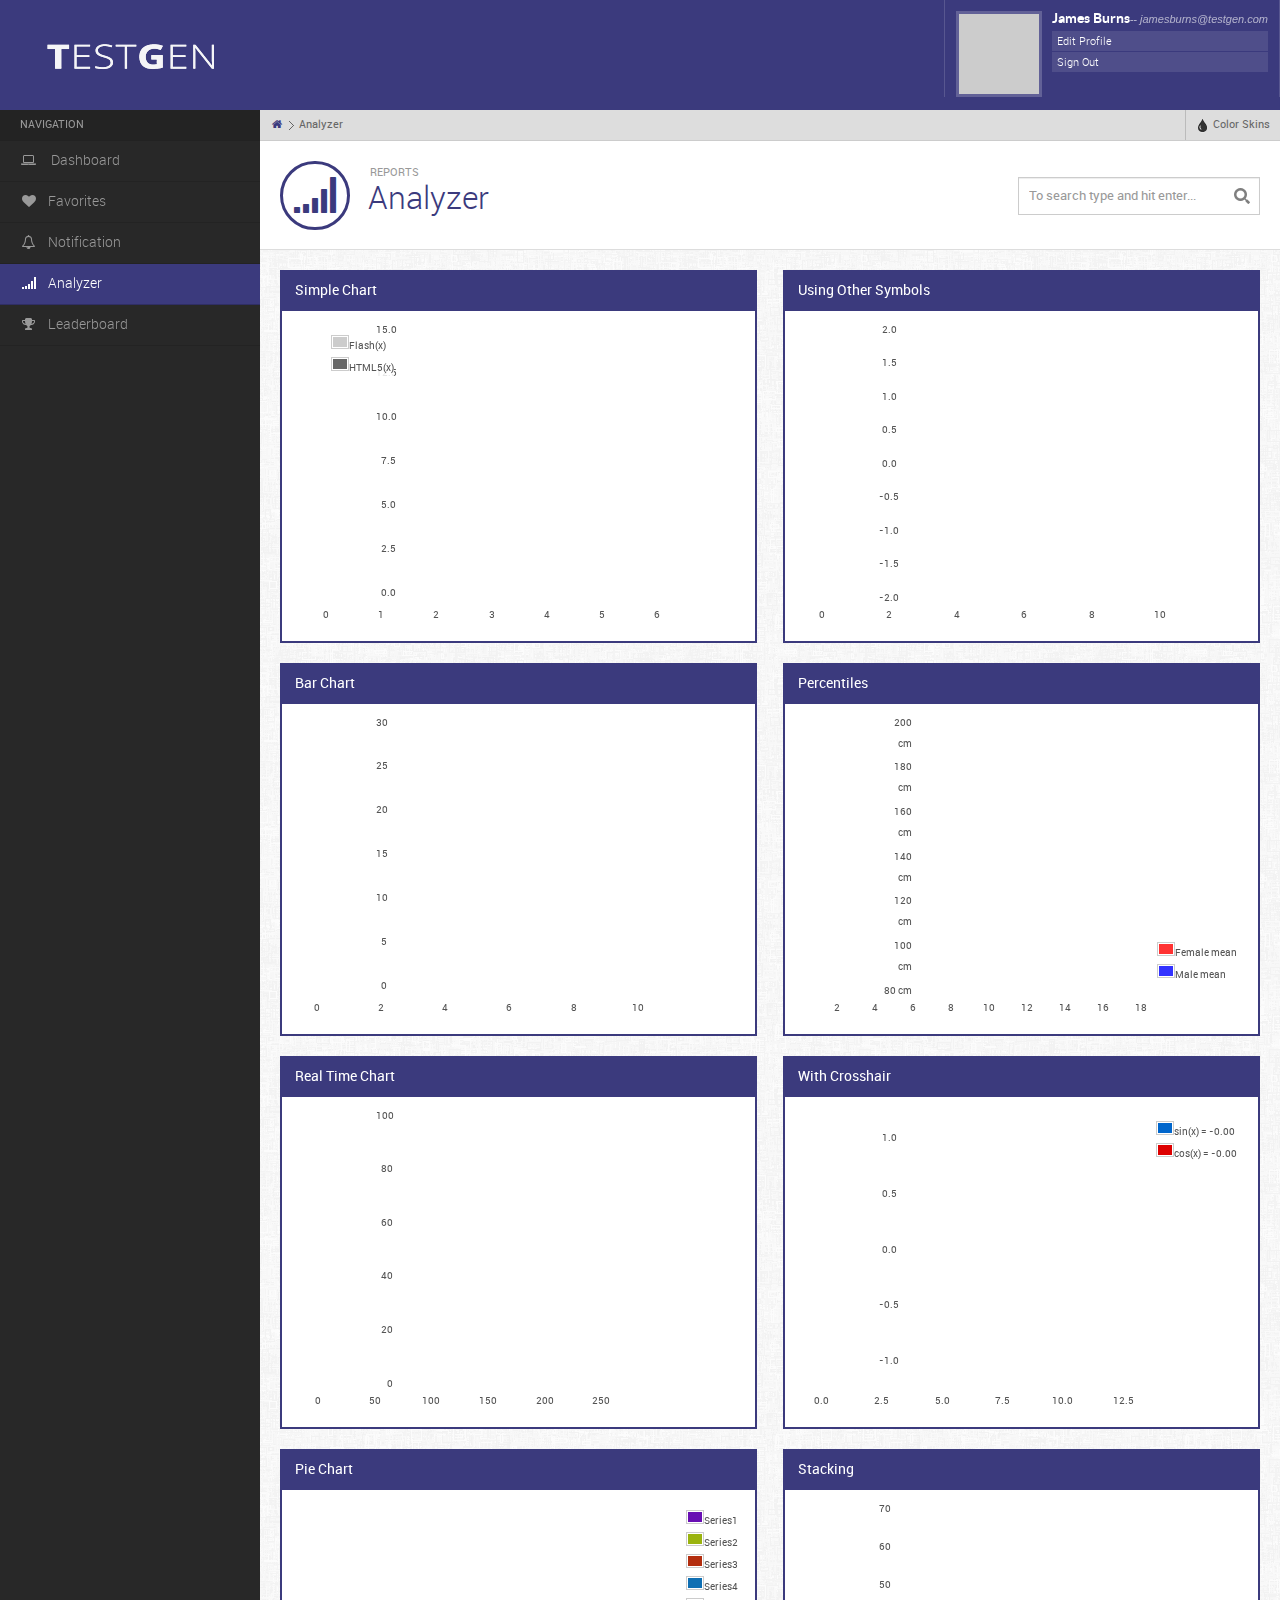
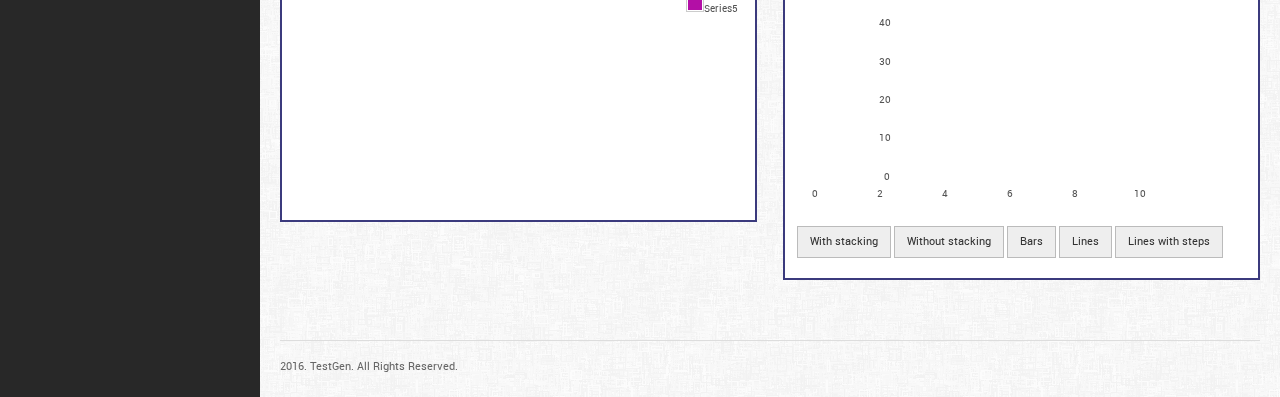
<file: analyzer.html>
<!DOCTYPE html>
<html>
   <head>
      <meta http-equiv="Content-Type" content="text/html; charset=utf-8" />
      <meta name="viewport" content="width=device-width, initial-scale=1.0" />
      <title>TestGen 2016</title>
      <link rel="stylesheet" href="css/style.default.css" type="text/css" />
      <script type="text/javascript" src="js/jquery-1.9.1.min.js"></script>
      <script type="text/javascript" src="js/jquery-migrate-1.1.1.min.js"></script>
      <script type="text/javascript" src="js/jquery-ui-1.9.2.min.js"></script>
      <script type="text/javascript" src="js/modernizr.min.js"></script>
      <script type="text/javascript" src="js/bootstrap.min.js"></script>
      <script type="text/javascript" src="js/flot/jquery.flot.min.js"></script>
      <script type="text/javascript" src="js/flot/jquery.flot.pie.min.js"></script>
      <script type="text/javascript" src="js/flot/jquery.flot.symbol.min.js"></script>
      <script type="text/javascript" src="js/flot/jquery.flot.fillbetween.min.js"></script>
      <script type="text/javascript" src="js/flot/jquery.flot.crosshair.min.js"></script>
      <script type="text/javascript" src="js/flot/jquery.flot.stack.min.js"></script>
      <script type="text/javascript" src="js/flot/jquery.flot.resize.min.js"></script>
      <script type="text/javascript" src="js/jquery.cookie.js"></script>
      <script type="text/javascript" src="js/custom.js"></script>
      <script type="text/javascript" src="js/charts.js"></script>
      <!--[if lte IE 8]><script language="javascript" type="text/javascript" src="js/excanvas.min.js"></script><![endif]-->
   </head>
   <body>
      <div class="mainwrapper">
         <div class="header">
            <div class="logo">
               <a href="dashboard.html"><img src="images/logo.png" alt="" /></a>
            </div>
            <div class="headerinner">
<ul class="headmenu">
                  
                  
                  
                  <li class="right">
                     <div class="userloggedinfo">
                        <img src="images/photos/thumb1.png" alt="">
                        <div class="userinfo">
                           <h5>James Burns<small>-- jamesburns@testgen.com</small></h5>
                           <ul>
                              <li><a href="editprofile.html">Edit Profile</a></li>
                              
                              <li><a href="index.html">Sign Out</a></li>
                           </ul>
                        </div>
                     </div>
                  
                   </li></ul>               <!--headmenu-->
            </div>
         </div>
         <div class="leftpanel" style="margin-left: 0px;">
<div class="leftmenu">
               <ul class="nav nav-tabs nav-stacked">
                  <li class="nav-header">Navigation</li>
                  <li><a href="dashboard.html"><span class="iconfa-laptop"></span> Dashboard</a></li>
                  <li><a href="favorites.html"><span class="iconfa-heart"></span>Favorites</a></li>
                  
                  
                  
                  
                  <li><a href="notifications.html"><span class="iconfa-bell"></span>Notification</a></li>
                  <li class="active"><a href="analyzer.html"><span class="iconfa-signal"></span>Analyzer</a></li>
                  <li><a href="leaderboard.html"><span class="iconfa-trophy"></span>Leaderboard</a></li>
                  
                  
                  
               </ul>
            </div>            <!--leftmenu-->
         </div>
         <!-- leftpanel -->
         <div class="rightpanel" style="margin-left: 260px;">
            <ul class="breadcrumbs">
               <li><a href="dashboard.html"><i class="iconfa-home"></i></a> <span class="separator"></span></li>
               <li>Analyzer</li>
               <li class="right">
                  <a href="" data-toggle="dropdown" class="dropdown-toggle"><i class="icon-tint"></i> Color Skins</a>
                  <ul class="dropdown-menu pull-right skin-color">
                     <li><a href="default">Default</a></li>
                     <li><a href="navyblue">Navy Blue</a></li>
                     <li><a href="palegreen">Pale Green</a></li>
                     <li><a href="red">Red</a></li>
                     <li><a href="green">Green</a></li>
                     <li><a href="brown">Brown</a></li>
                  </ul>
               </li>
            </ul>
            <div class="pageheader">
               <form action="results.html" method="post" class="searchbar">
                  <input type="text" name="keyword" placeholder="To search type and hit enter...">
               </form>
               <div class="pageicon"><span class="iconfa-signal"></span></div>
               <div class="pagetitle">
                  <h5>Reports</h5>
                  <h1>Analyzer</h1>
               </div>
            </div>
            <!--pageheader-->
            <div class="maincontent">
               <div class="maincontentinner">
                  <div class="row-fluid">
                     <div class="span6">
                        <h4 class="widgettitle">Simple Chart</h4>
                        <div class="widgetcontent">
                           <div id="chartplace" style="height: 300px; padding: 0px; position: relative;"><canvas class="base" width="367" height="300"></canvas><canvas class="overlay" width="367" height="300" style="position: absolute; left: 0px; top: 0px;"></canvas><div class="tickLabels" style="font-size:smaller"><div class="xAxis x1Axis" style="color:#545454"><div class="tickLabel" style="position:absolute;text-align:center;left:6px;top:279px;width:52px">0</div><div class="tickLabel" style="position:absolute;text-align:center;left:61px;top:279px;width:52px">1</div><div class="tickLabel" style="position:absolute;text-align:center;left:116px;top:279px;width:52px">2</div><div class="tickLabel" style="position:absolute;text-align:center;left:172px;top:279px;width:52px">3</div><div class="tickLabel" style="position:absolute;text-align:center;left:227px;top:279px;width:52px">4</div><div class="tickLabel" style="position:absolute;text-align:center;left:282px;top:279px;width:52px">5</div><div class="tickLabel" style="position:absolute;text-align:center;left:337px;top:279px;width:52px">6</div></div><div class="yAxis y1Axis" style="color:#545454"><div class="tickLabel" style="position:absolute;text-align:right;top:257px;right:347px;width:20px">0.0</div><div class="tickLabel" style="position:absolute;text-align:right;top:213px;right:347px;width:20px">2.5</div><div class="tickLabel" style="position:absolute;text-align:right;top:169px;right:347px;width:20px">5.0</div><div class="tickLabel" style="position:absolute;text-align:right;top:125px;right:347px;width:20px">7.5</div><div class="tickLabel" style="position:absolute;text-align:right;top:81px;right:347px;width:20px">10.0</div><div class="tickLabel" style="position:absolute;text-align:right;top:37px;right:347px;width:20px">12.5</div><div class="tickLabel" style="position:absolute;text-align:right;top:-6px;right:347px;width:20px">15.0</div></div></div><div class="legend"><div style="position: absolute; width: 63px; height: 44px; top: 9px; left: 37px; background-color: rgb(255, 255, 255); opacity: 0.85;"> </div><table style="position:absolute;top:9px;left:37px;;font-size:smaller;color:#545454"><tbody><tr><td class="legendColorBox"><div style="border:1px solid #ccc;padding:1px"><div style="width:4px;height:0;border:5px solid #ccc;overflow:hidden"></div></div></td><td class="legendLabel">Flash(x)</td></tr><tr><td class="legendColorBox"><div style="border:1px solid #ccc;padding:1px"><div style="width:4px;height:0;border:5px solid #666;overflow:hidden"></div></div></td><td class="legendLabel">HTML5(x)</td></tr></tbody></table></div></div>
                        </div>
                        <!--widgetcontent-->
                        <h4 class="widgettitle">Bar Chart</h4>
                        <div class="widgetcontent">
                           <div id="bargraph" style="height: 300px; padding: 0px; position: relative;"><canvas class="base" width="367" height="300"></canvas><canvas class="overlay" width="367" height="300" style="position: absolute; left: 0px; top: 0px;"></canvas><div class="tickLabels" style="font-size:smaller"><div class="xAxis x1Axis" style="color:#545454"><div class="tickLabel" style="position:absolute;text-align:center;left:-3px;top:279px;width:52px">0</div><div class="tickLabel" style="position:absolute;text-align:center;left:61px;top:279px;width:52px">2</div><div class="tickLabel" style="position:absolute;text-align:center;left:125px;top:279px;width:52px">4</div><div class="tickLabel" style="position:absolute;text-align:center;left:189px;top:279px;width:52px">6</div><div class="tickLabel" style="position:absolute;text-align:center;left:254px;top:279px;width:52px">8</div><div class="tickLabel" style="position:absolute;text-align:center;left:318px;top:279px;width:52px">10</div></div><div class="yAxis y1Axis" style="color:#545454"><div class="tickLabel" style="position:absolute;text-align:right;top:257px;right:356px;width:11px">0</div><div class="tickLabel" style="position:absolute;text-align:right;top:213px;right:356px;width:11px">5</div><div class="tickLabel" style="position:absolute;text-align:right;top:169px;right:356px;width:11px">10</div><div class="tickLabel" style="position:absolute;text-align:right;top:125px;right:356px;width:11px">15</div><div class="tickLabel" style="position:absolute;text-align:right;top:81px;right:356px;width:11px">20</div><div class="tickLabel" style="position:absolute;text-align:right;top:37px;right:356px;width:11px">25</div><div class="tickLabel" style="position:absolute;text-align:right;top:-6px;right:356px;width:11px">30</div></div></div></div>
                        </div>
                        <!--widgetcontent-->
                        <h4 class="widgettitle">Real Time Chart</h4>
                        <div class="widgetcontent">
                           <div id="realtime" style="height: 300px; padding: 0px; position: relative;"><canvas class="base" width="367" height="300"></canvas><canvas class="overlay" width="367" height="300" style="position: absolute; left: 0px; top: 0px;"></canvas><div class="tickLabels" style="font-size:smaller"><div class="xAxis x1Axis" style="color:#545454"><div class="tickLabel" style="position:absolute;text-align:center;left:-2px;top:279px;width:52px">0</div><div class="tickLabel" style="position:absolute;text-align:center;left:55px;top:279px;width:52px">50</div><div class="tickLabel" style="position:absolute;text-align:center;left:111px;top:279px;width:52px">100</div><div class="tickLabel" style="position:absolute;text-align:center;left:168px;top:279px;width:52px">150</div><div class="tickLabel" style="position:absolute;text-align:center;left:225px;top:279px;width:52px">200</div><div class="tickLabel" style="position:absolute;text-align:center;left:281px;top:279px;width:52px">250</div></div><div class="yAxis y1Axis" style="color:#545454"><div class="tickLabel" style="position:absolute;text-align:right;top:262px;right:350px;width:17px">0</div><div class="tickLabel" style="position:absolute;text-align:right;top:208px;right:350px;width:17px">20</div><div class="tickLabel" style="position:absolute;text-align:right;top:154px;right:350px;width:17px">40</div><div class="tickLabel" style="position:absolute;text-align:right;top:101px;right:350px;width:17px">60</div><div class="tickLabel" style="position:absolute;text-align:right;top:47px;right:350px;width:17px">80</div><div class="tickLabel" style="position:absolute;text-align:right;top:-6px;right:350px;width:17px">100</div></div></div></div>
                        </div>
                        <!--widgetcontent-->
                        <h4 class="widgettitle">Pie Chart</h4>
                        <div class="widgetcontent">
                           <div id="piechart" style="height: 300px; padding: 0px; position: relative;"><canvas class="base" width="367" height="300"></canvas><canvas class="overlay" width="367" height="300" style="position: absolute; left: 0px; top: 0px;"></canvas><div class="legend"><div style="position: absolute; width: 52px; height: 110px; top: 5px; right: 5px; background-color: rgb(255, 255, 255); opacity: 0.85;"> </div><table style="position:absolute;top:5px;right:5px;;font-size:smaller;color:#545454"><tbody><tr><td class="legendColorBox"><div style="border:1px solid #ccc;padding:1px"><div style="width:4px;height:0;border:5px solid rgb(104,15,179);overflow:hidden"></div></div></td><td class="legendLabel">Series1</td></tr><tr><td class="legendColorBox"><div style="border:1px solid #ccc;padding:1px"><div style="width:4px;height:0;border:5px solid rgb(154,179,15);overflow:hidden"></div></div></td><td class="legendLabel">Series2</td></tr><tr><td class="legendColorBox"><div style="border:1px solid #ccc;padding:1px"><div style="width:4px;height:0;border:5px solid rgb(179,46,15);overflow:hidden"></div></div></td><td class="legendLabel">Series3</td></tr><tr><td class="legendColorBox"><div style="border:1px solid #ccc;padding:1px"><div style="width:4px;height:0;border:5px solid rgb(15,111,179);overflow:hidden"></div></div></td><td class="legendLabel">Series4</td></tr><tr><td class="legendColorBox"><div style="border:1px solid #ccc;padding:1px"><div style="width:4px;height:0;border:5px solid rgb(179,15,166);overflow:hidden"></div></div></td><td class="legendLabel">Series5</td></tr></tbody></table></div></div>
                        </div>
                        <!--widgetcontent-->
                     </div>
                     <!--span6-->
                     <div class="span6">
                        <h4 class="widgettitle">Using Other Symbols</h4>
                        <div class="widgetcontent">
                           <div id="chartplace2" style="height: 300px; padding: 0px; position: relative;"><canvas class="base" width="367" height="300"></canvas><canvas class="overlay" width="367" height="300" style="position: absolute; left: 0px; top: 0px;"></canvas><div class="tickLabels" style="font-size:smaller"><div class="xAxis x1Axis" style="color:#545454"><div class="tickLabel" style="position:absolute;text-align:center;left:-5px;top:279px;width:61px">0</div><div class="tickLabel" style="position:absolute;text-align:center;left:62px;top:279px;width:61px">2</div><div class="tickLabel" style="position:absolute;text-align:center;left:130px;top:279px;width:61px">4</div><div class="tickLabel" style="position:absolute;text-align:center;left:197px;top:279px;width:61px">6</div><div class="tickLabel" style="position:absolute;text-align:center;left:265px;top:279px;width:61px">8</div><div class="tickLabel" style="position:absolute;text-align:center;left:333px;top:279px;width:61px">10</div></div><div class="yAxis y1Axis" style="color:#545454"><div class="tickLabel" style="position:absolute;text-align:right;top:262px;right:349px;width:18px">-2.0</div><div class="tickLabel" style="position:absolute;text-align:right;top:228px;right:349px;width:18px">-1.5</div><div class="tickLabel" style="position:absolute;text-align:right;top:195px;right:349px;width:18px">-1.0</div><div class="tickLabel" style="position:absolute;text-align:right;top:161px;right:349px;width:18px">-0.5</div><div class="tickLabel" style="position:absolute;text-align:right;top:128px;right:349px;width:18px">0.0</div><div class="tickLabel" style="position:absolute;text-align:right;top:94px;right:349px;width:18px">0.5</div><div class="tickLabel" style="position:absolute;text-align:right;top:61px;right:349px;width:18px">1.0</div><div class="tickLabel" style="position:absolute;text-align:right;top:27px;right:349px;width:18px">1.5</div><div class="tickLabel" style="position:absolute;text-align:right;top:-6px;right:349px;width:18px">2.0</div></div></div></div>
                        </div>
                        <!--widgetcontent-->
                        <h4 class="widgettitle">Percentiles</h4>
                        <div class="widgetcontent">
                           <div id="percentiles" style="height: 300px; padding: 0px; position: relative;"><canvas class="base" width="367" height="300"></canvas><canvas class="overlay" width="367" height="300" style="position: absolute; left: 0px; top: 0px;"></canvas><div class="tickLabels" style="font-size:smaller"><div class="xAxis x1Axis" style="color:#545454"><div class="tickLabel" style="position:absolute;text-align:center;left:22px;top:279px;width:36px">2</div><div class="tickLabel" style="position:absolute;text-align:center;left:60px;top:279px;width:36px">4</div><div class="tickLabel" style="position:absolute;text-align:center;left:98px;top:279px;width:36px">6</div><div class="tickLabel" style="position:absolute;text-align:center;left:136px;top:279px;width:36px">8</div><div class="tickLabel" style="position:absolute;text-align:center;left:174px;top:279px;width:36px">10</div><div class="tickLabel" style="position:absolute;text-align:center;left:212px;top:279px;width:36px">12</div><div class="tickLabel" style="position:absolute;text-align:center;left:250px;top:279px;width:36px">14</div><div class="tickLabel" style="position:absolute;text-align:center;left:288px;top:279px;width:36px">16</div><div class="tickLabel" style="position:absolute;text-align:center;left:326px;top:279px;width:36px">18</div></div><div class="yAxis y1Axis" style="color:#545454"><div class="tickLabel" style="position:absolute;text-align:right;top:262px;right:334px;width:33px">80 cm</div><div class="tickLabel" style="position:absolute;text-align:right;top:217px;right:334px;width:33px">100 cm</div><div class="tickLabel" style="position:absolute;text-align:right;top:172px;right:334px;width:33px">120 cm</div><div class="tickLabel" style="position:absolute;text-align:right;top:128px;right:334px;width:33px">140 cm</div><div class="tickLabel" style="position:absolute;text-align:right;top:83px;right:334px;width:33px">160 cm</div><div class="tickLabel" style="position:absolute;text-align:right;top:38px;right:334px;width:33px">180 cm</div><div class="tickLabel" style="position:absolute;text-align:right;top:-6px;right:334px;width:33px">200 cm</div></div></div><div class="legend"><div style="position: absolute; width: 79px; height: 44px; bottom: 33px; right: 9px; background-color: rgb(255, 255, 255); opacity: 0.85;"> </div><table style="position:absolute;bottom:33px;right:9px;;font-size:smaller;color:#545454"><tbody><tr><td class="legendColorBox"><div style="border:1px solid #ccc;padding:1px"><div style="width:4px;height:0;border:5px solid rgb(255,50,50);overflow:hidden"></div></div></td><td class="legendLabel">Female mean</td></tr><tr><td class="legendColorBox"><div style="border:1px solid #ccc;padding:1px"><div style="width:4px;height:0;border:5px solid rgb(50,50,255);overflow:hidden"></div></div></td><td class="legendLabel">Male mean</td></tr></tbody></table></div></div>
                        </div>
                        <!--widgetcontent-->
                        <h4 class="widgettitle">With Crosshair</h4>
                        <div class="widgetcontent">
                           <div id="chartplace3" style="height: 300px; padding: 0px; position: relative;"><canvas class="base" width="367" height="300"></canvas><canvas class="overlay" width="367" height="300" style="position: absolute; left: 0px; top: 0px;"></canvas><div class="tickLabels" style="font-size:smaller"><div class="xAxis x1Axis" style="color:#545454"><div class="tickLabel" style="position:absolute;text-align:center;left:-1px;top:279px;width:52px">0.0</div><div class="tickLabel" style="position:absolute;text-align:center;left:59px;top:279px;width:52px">2.5</div><div class="tickLabel" style="position:absolute;text-align:center;left:120px;top:279px;width:52px">5.0</div><div class="tickLabel" style="position:absolute;text-align:center;left:180px;top:279px;width:52px">7.5</div><div class="tickLabel" style="position:absolute;text-align:center;left:240px;top:279px;width:52px">10.0</div><div class="tickLabel" style="position:absolute;text-align:center;left:301px;top:279px;width:52px">12.5</div></div><div class="yAxis y1Axis" style="color:#545454"><div class="tickLabel" style="position:absolute;text-align:right;top:239px;right:349px;width:18px">-1.0</div><div class="tickLabel" style="position:absolute;text-align:right;top:183px;right:349px;width:18px">-0.5</div><div class="tickLabel" style="position:absolute;text-align:right;top:128px;right:349px;width:18px">0.0</div><div class="tickLabel" style="position:absolute;text-align:right;top:72px;right:349px;width:18px">0.5</div><div class="tickLabel" style="position:absolute;text-align:right;top:16px;right:349px;width:18px">1.0</div></div></div><div class="legend"><div style="position: absolute; width: 81px; height: 44px; top: 9px; right: 9px; background-color: rgb(255, 255, 255); opacity: 0.85;"> </div><table style="position:absolute;top:9px;right:9px;;font-size:smaller;color:#545454"><tbody><tr><td class="legendColorBox"><div style="border:1px solid #ccc;padding:1px"><div style="width:4px;height:0;border:5px solid #06c;overflow:hidden"></div></div></td><td class="legendLabel">sin(x) = -0.00</td></tr><tr><td class="legendColorBox"><div style="border:1px solid #ccc;padding:1px"><div style="width:4px;height:0;border:5px solid #dd0000;overflow:hidden"></div></div></td><td class="legendLabel">cos(x) = -0.00</td></tr></tbody></table></div></div>
                        </div>
                        <!--widgetcontent-->
                        <h4 class="widgettitle">Stacking</h4>
                        <div class="widgetcontent">
                           <div id="stacking" style="height: 300px; padding: 0px; position: relative;"><canvas class="base" width="367" height="300"></canvas><canvas class="overlay" width="367" height="300" style="position: absolute; left: 0px; top: 0px;"></canvas><div class="tickLabels" style="font-size:smaller"><div class="xAxis x1Axis" style="color:#545454"><div class="tickLabel" style="position:absolute;text-align:center;left:-8px;top:279px;width:52px">0</div><div class="tickLabel" style="position:absolute;text-align:center;left:57px;top:279px;width:52px">2</div><div class="tickLabel" style="position:absolute;text-align:center;left:122px;top:279px;width:52px">4</div><div class="tickLabel" style="position:absolute;text-align:center;left:187px;top:279px;width:52px">6</div><div class="tickLabel" style="position:absolute;text-align:center;left:252px;top:279px;width:52px">8</div><div class="tickLabel" style="position:absolute;text-align:center;left:317px;top:279px;width:52px">10</div></div><div class="yAxis y1Axis" style="color:#545454"><div class="tickLabel" style="position:absolute;text-align:right;top:262px;right:356px;width:11px">0</div><div class="tickLabel" style="position:absolute;text-align:right;top:223px;right:356px;width:11px">10</div><div class="tickLabel" style="position:absolute;text-align:right;top:185px;right:356px;width:11px">20</div><div class="tickLabel" style="position:absolute;text-align:right;top:147px;right:356px;width:11px">30</div><div class="tickLabel" style="position:absolute;text-align:right;top:108px;right:356px;width:11px">40</div><div class="tickLabel" style="position:absolute;text-align:right;top:70px;right:356px;width:11px">50</div><div class="tickLabel" style="position:absolute;text-align:right;top:32px;right:356px;width:11px">60</div><div class="tickLabel" style="position:absolute;text-align:right;top:-6px;right:356px;width:11px">70</div></div></div></div>
                           <br>
                           <div class="stackControls">
                              <button class="btn">With stacking</button>
                              <button class="btn">Without stacking</button>
                           </div>
                           <div class="graphControls">
                              <button class="btn">Bars</button>
                              <button class="btn">Lines</button>
                              <button class="btn">Lines with steps</button>
                           </div>
                           <div class="clearfix"></div>
                        </div>
                        <!--widgetcontent-->
                     </div>
                     <!--span6-->
                  </div>
                  <!--row-fluid-->
                  <div class="footer">
                     <div class="footer-left">
                        <span>2016. TestGen. All Rights Reserved.</span>
                     </div>
             
                  </div>
                  <!--footer-->
               </div>
               <!--maincontentinner-->
            </div>
            <!--maincontent-->
         </div>
         <!--rightpanel-->
      </div>
      <!--mainwrapper-->
   
</body></html>
</file>
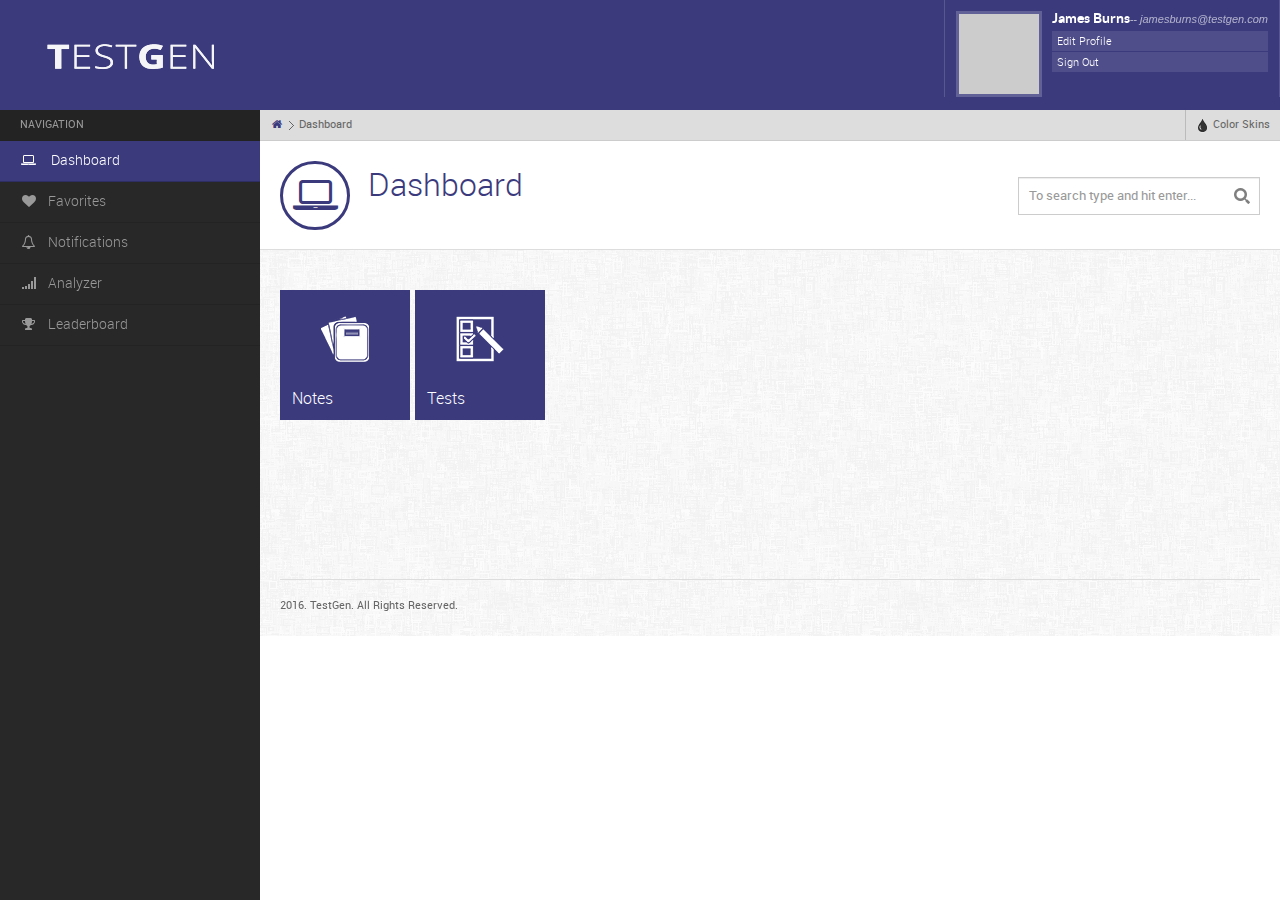
<file: cnotes.html>
<!DOCTYPE html>
<html>
   <head>
      <meta http-equiv="Content-Type" content="text/html; charset=utf-8" />
      <meta name="viewport" content="width=device-width, initial-scale=1.0" />
      <title>TestGen 2016</title>
      <link rel="stylesheet" href="css/style.default.css" type="text/css" />
      <link rel="stylesheet" href="css/responsive-tables.css">
      <script type="text/javascript" src="js/jquery-1.9.1.min.js"></script>
      <script type="text/javascript" src="js/jquery-migrate-1.1.1.min.js"></script>
      <script type="text/javascript" src="js/jquery-ui-1.9.2.min.js"></script>
      <script type="text/javascript" src="js/modernizr.min.js"></script>
      <script type="text/javascript" src="js/bootstrap.min.js"></script>
      <script type="text/javascript" src="js/jquery.cookie.js"></script>
      <script type="text/javascript" src="js/jquery.uniform.min.js"></script>
      <script type="text/javascript" src="js/flot/jquery.flot.min.js"></script>
      <script type="text/javascript" src="js/flot/jquery.flot.resize.min.js"></script>
      <script type="text/javascript" src="js/responsive-tables.js"></script>
      <script type="text/javascript" src="js/custom.js"></script>
      <!--[if lte IE 8]><script language="javascript" type="text/javascript" src="js/excanvas.min.js"></script><![endif]-->
   </head>
   <body>
      <div class="mainwrapper">
         <div class="header">
            <div class="logo">
               <a href="dashboard.html"><img src="images/logo.png" alt="" /></a>
            </div>
            <div class="headerinner">
<ul class="headmenu">
                  
                  
                  
                  <li class="right">
                     <div class="userloggedinfo">
                        <img src="images/photos/thumb1.png" alt="">
                        <div class="userinfo">
                           <h5>James Burns<small>-- jamesburns@testgen.com</small></h5>
                           <ul>
                              <li><a href="editprofile.html">Edit Profile</a></li>
                              
                              <li><a href="index.html">Sign Out</a></li>
                           </ul>
                        </div>
                     </div>
                  
                   </li></ul>               <!--headmenu-->
            </div>
         </div>
         <div class="leftpanel" style="margin-left: 0px;">
<div class="leftmenu">
               <ul class="nav nav-tabs nav-stacked">
                  <li class="nav-header">Navigation</li>
                  <li class="active"><a href="dashboard.html"><span class="iconfa-laptop"></span> Dashboard</a></li>
                  <li><a href="favorites.html"><span class="iconfa-heart"></span>Favorites</a></li>
                  
                  
                  
                  
                  <li><a href="notifications.html"><span class="iconfa-bell"></span>Notifications</a></li>
                  <li><a href="analyzer.html"><span class="iconfa-signal"></span>Analyzer</a></li>
                  <li><a href="leaderboard.html"><span class="iconfa-trophy"></span>Leaderboard</a></li>
                  
                  
                  
               </ul>
            </div>
            <!--leftmenu-->
         </div>
         <!-- leftpanel -->
         <div class="rightpanel" style="margin-left: 260px;">
            <ul class="breadcrumbs">
               <li><a href="dashboard.html"><i class="iconfa-home"></i></a> <span class="separator"></span></li>
               <li>Dashboard</li>
               <li class="right">
                  <a href="" data-toggle="dropdown" class="dropdown-toggle"><i class="icon-tint"></i> Color Skins</a>
                  <ul class="dropdown-menu pull-right skin-color">
                     <li><a href="default">Default</a></li>
                     <li><a href="navyblue">Navy Blue</a></li>
                     <li><a href="palegreen">Pale Green</a></li>
                     <li><a href="red">Red</a></li>
                     <li><a href="green">Green</a></li>
                     <li><a href="brown">Brown</a></li>
                  </ul>
               </li>
            </ul>
            <div class="pageheader">
               <form action="results.html" method="post" class="searchbar">
                  <input type="text" name="keyword" placeholder="To search type and hit enter...">
               </form>
               <div class="pageicon"><span class="iconfa-laptop"></span></div>
               <div class="pagetitle">
                  
                  <h1>Dashboard</h1>
               </div>
            </div>
            <!--pageheader-->
            <div class="maincontent">
               <div class="maincontentinner">
                  <div class="row-fluid">
                     <div id="dashboard-left" class="span8">
                        
                        <ul class="shortcuts">
                           <li class="events">
                              <a href="">
                              <span class="shortcuts-icon iconsi-cart"></span>
                              <span class="shortcuts-label">Notes</span>
                              </a>
                           </li>
                           
                           
                           
                           <li class="last images">
                              <a href="">
                              <span class="shortcuts-icon iconsi-event"></span>
                              <span class="shortcuts-label">Tests</span>
                              </a>
                           </li>
                        </ul>
                        <br>
                        
                        <br>
                        
                        <div class="divider30"></div>
                        
                        <br>
                        
                        
                        <br>
                     </div>
                     <!--span8-->
                     <div id="dashboard-right" class="span4">
                        
                        <div class="divider15"></div>
                        
                        <!--alert-->
                        <br>
                        
                        <div class="divider15"></div>
                        
                        <!--widgetbox-->
                        
                        
                        
                        <!--tabbedwidget-->
                        <br>
                     </div>
                     <!--span4-->
                  </div>
                  <!--row-fluid-->
                  <div class="footer">
                     <div class="footer-left">
                        <span>2016. TestGen. All Rights Reserved.</span>
                     </div>
                     
                  </div>
                  <!--footer-->
               </div>
               <!--maincontentinner-->
            </div>
            <!--maincontent-->
         </div>
         <!--rightpanel-->
      </div>
      <!--mainwrapper-->
      <script type="text/javascript">
         jQuery(document).ready(function() {
             
           // simple chart
         var flash = [[0, 11], [1, 9], [2,12], [3, 8], [4, 7], [5, 3], [6, 1]];
         var html5 = [[0, 5], [1, 4], [2,4], [3, 1], [4, 9], [5, 10], [6, 13]];
           var css3 = [[0, 6], [1, 1], [2,9], [3, 12], [4, 10], [5, 12], [6, 11]];
         
         function showTooltip(x, y, contents) {
         jQuery('<div id="tooltip" class="tooltipflot">' + contents + '</div>').css( {
         position: 'absolute',
         display: 'none',
         top: y + 5,
         left: x + 5
         }).appendTo("body").fadeIn(200);
         }
         
         
         var plot = jQuery.plot(jQuery("#chartplace"),
           [ { data: flash, label: "Flash(x)", color: "#6fad04"},
                   { data: html5, label: "HTML5(x)", color: "#06c"},
                   { data: css3, label: "CSS3", color: "#666"} ], {
            series: {
         	   lines: { show: true, fill: true, fillColor: { colors: [ { opacity: 0.05 }, { opacity: 0.15 } ] } },
         	   points: { show: true }
            },
            legend: { position: 'nw'},
            grid: { hoverable: true, clickable: true, borderColor: '#666', borderWidth: 2, labelMargin: 10 },
            yaxis: { min: 0, max: 15 }
          });
         
         var previousPoint = null;
         jQuery("#chartplace").bind("plothover", function (event, pos, item) {
         jQuery("#x").text(pos.x.toFixed(2));
         jQuery("#y").text(pos.y.toFixed(2));
         
         if(item) {
         if (previousPoint != item.dataIndex) {
         	previousPoint = item.dataIndex;
         		
         	jQuery("#tooltip").remove();
         	var x = item.datapoint[0].toFixed(2),
         	y = item.datapoint[1].toFixed(2);
         		
         	showTooltip(item.pageX, item.pageY,
         					item.series.label + " of " + x + " = " + y);
         }
         
         } else {
           jQuery("#tooltip").remove();
           previousPoint = null;            
         }
         
         });
         
         jQuery("#chartplace").bind("plotclick", function (event, pos, item) {
         if (item) {
         jQuery("#clickdata").text("You clicked point " + item.dataIndex + " in " + item.series.label + ".");
         plot.highlight(item.series, item.datapoint);
         }
         });
         
             
             //datepicker
             jQuery('#datepicker').datepicker();
             
             // tabbed widget
             jQuery('.tabbedwidget').tabs();
             
             
         
         });
      </script>
   
<div id="ui-datepicker-div" class="ui-datepicker ui-widget ui-widget-content ui-helper-clearfix ui-corner-all"></div></body></html>
</file>
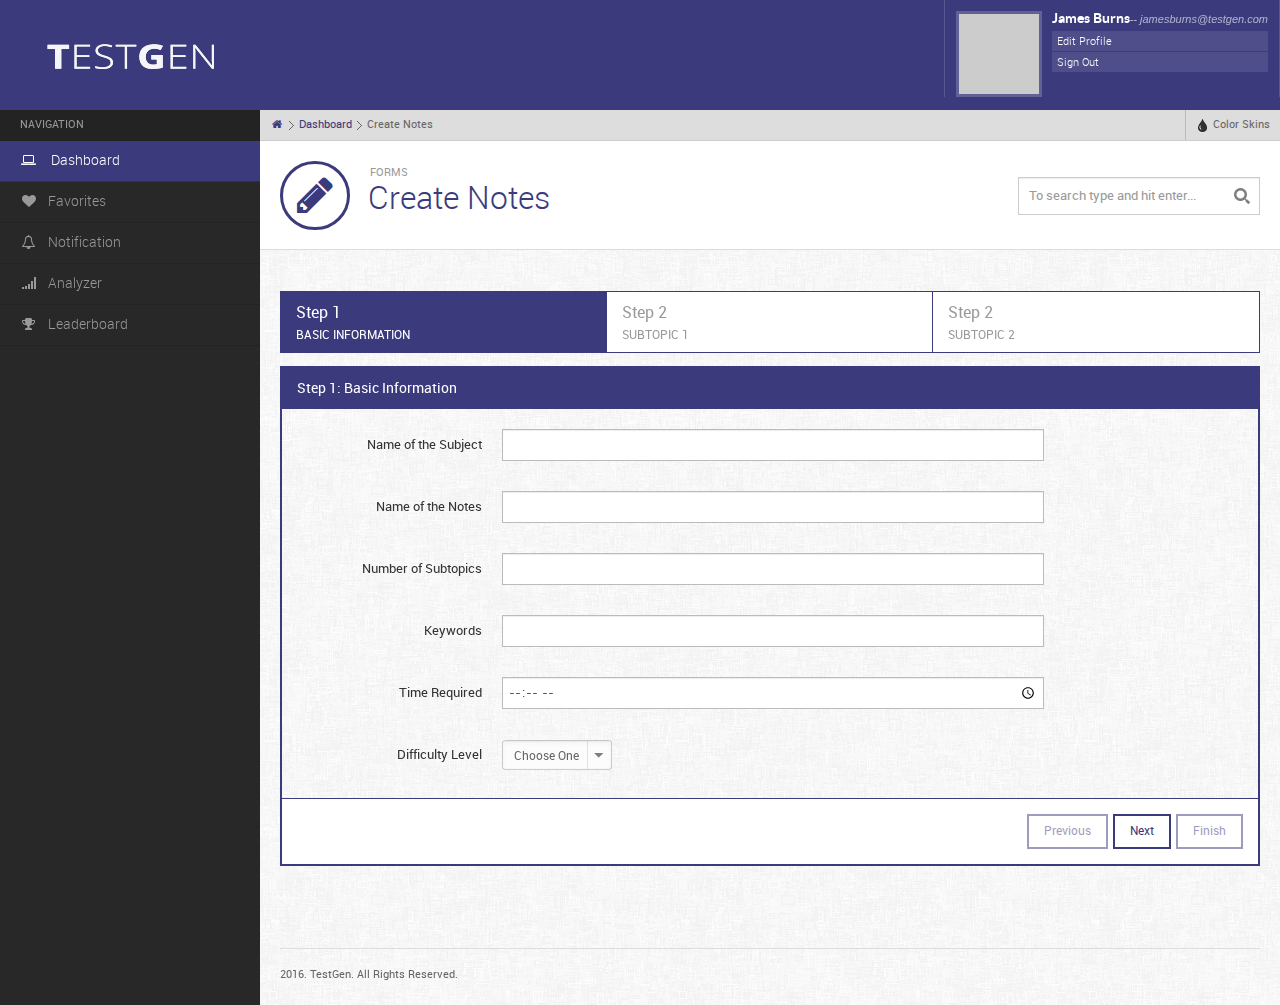
<file: create_notes.html>
<!DOCTYPE html>
<html>
   <head>
      <meta http-equiv="Content-Type" content="text/html; charset=utf-8" />
      <meta name="viewport" content="width=device-width, initial-scale=1.0" />
      <title>TestGen 2016</title>
      <link rel="stylesheet" href="css/style.default.css" type="text/css" />
      <script type="text/javascript" src="js/jquery-1.9.1.min.js"></script>
      <script type="text/javascript" src="js/jquery-migrate-1.1.1.min.js"></script>
      <script type="text/javascript" src="js/jquery-ui-1.9.2.min.js"></script>
      <script type="text/javascript" src="js/bootstrap.min.js"></script>
      <script type="text/javascript" src="js/jquery.uniform.min.js"></script>
      <script type="text/javascript" src="js/jquery.cookie.js"></script>
      <script type="text/javascript" src="js/modernizr.min.js"></script>
      <script type="text/javascript" src="js/jquery.smartWizard.min.js"></script>
      <script type="text/javascript" src="js/custom.js"></script>
      <script type="text/javascript">
         jQuery(document).ready(function(){
             
             // Smart Wizard 	
             jQuery('#wizard').smartWizard({onFinish: onFinishCallback});
             jQuery('#wizard2').smartWizard({onFinish: onFinishCallback});
             jQuery('#wizard3').smartWizard({onFinish: onFinishCallback});
         		
             function onFinishCallback(){
                 alert('Finish Clicked');
             } 
         			
             jQuery('select, input:checkbox').uniform();
             
         });
      </script>
   </head>
   <body>
      <div class="mainwrapper">
         <div class="header">
            <div class="logo">
               <a href="dashboard.html"><img src="images/logo.png" alt="" /></a>
            </div>
            <div class="headerinner">
<ul class="headmenu">
                  
                  
                  
                  <li class="right">
                     <div class="userloggedinfo">
                        <img src="images/photos/thumb1.png" alt="">
                        <div class="userinfo">
                           <h5>James Burns<small>-- jamesburns@testgen.com</small></h5>
                           <ul>
                              <li><a href="editprofile.html">Edit Profile</a></li>
                              
                              <li><a href="index.html">Sign Out</a></li>
                           </ul>
                        </div>
                     </div>
                  
                   </li></ul>               <!--headmenu-->
            </div>
         </div>
         <div class="leftpanel">
<div class="leftmenu">
               <ul class="nav nav-tabs nav-stacked">
                  <li class="nav-header">Navigation</li>
                  <li class="active"><a href="dashboard.html"><span class="iconfa-laptop"></span> Dashboard</a></li>
                  <li><a href="favorites.html"><span class="iconfa-heart"></span>Favorites</a></li>
                  
                  
                  
                  
                  <li><a href="notifications.html"><span class="iconfa-bell"></span>Notification</a></li>
                  <li><a href="analyzer.html"><span class="iconfa-signal"></span>Analyzer</a></li>
                  <li><a href="leaderboard.html"><span class="iconfa-trophy"></span>Leaderboard</a></li>
                  
                  
                  
               </ul>
            </div>
            <!--leftmenu-->
         </div>
         <!-- leftpanel -->
         <div class="rightpanel">
            <ul class="breadcrumbs">
               <li><a href="dashboard.html"><i class="iconfa-home"></i></a> <span class="separator"></span></li>
               <li><a href="dashboard.html">Dashboard</a> <span class="separator"></span></li>
               <li>Create Notes</li>
               <li class="right">
                  <a href="" data-toggle="dropdown" class="dropdown-toggle"><i class="icon-tint"></i> Color Skins</a>
                  <ul class="dropdown-menu pull-right skin-color">
                     <li><a href="default">Default</a></li>
                     <li><a href="navyblue">Navy Blue</a></li>
                     <li><a href="palegreen">Pale Green</a></li>
                     <li><a href="red">Red</a></li>
                     <li><a href="green">Green</a></li>
                     <li><a href="brown">Brown</a></li>
                  </ul>
               </li>
            </ul>
            <div class="pageheader">
               <form action="results.html" method="post" class="searchbar">
                  <input type="text" name="keyword" placeholder="To search type and hit enter..." />
               </form>
               <div class="pageicon"><span class="iconfa-pencil"></span></div>
               <div class="pagetitle">
                  <h5>Forms</h5>
                  <h1>Create Notes</h1>
               </div>
            </div>
            <!--pageheader-->
            <div class="maincontent">
               <div class="maincontentinner">
                  <!-- START OF DEFAULT WIZARD -->
                  
                  <form class="stdform" method="post" action="wizards.html">
                     <div id="wizard" class="wizard">
                        <br />
                        <ul class="hormenu">
                           <li>
                              <a href="#wiz1step1">
                              <span class="h2">Step 1</span>
                              <span class="label">Basic Information</span>
                              </a>
                           </li>
                           <li>
                              <a href="#wiz1step2">
                              <span class="h2">Step 2</span>
                              <span class="label">Subtopic 1</span>
                              </a>
                           </li>
                           <li>
                              <a href="#wiz1step3">
                              <span class="h2">Step 2</span>
                              <span class="label">Subtopic 2</span>
                              </a>
                           </li>
                        </ul>
                        <div id="wiz1step1" class="formwiz">
                           <h4 class="widgettitle">Step 1: Basic Information</h4>
                           <p>
                              <label>Name of the Subject</label>
                              <span class="field"><input type="text" name="subjname" id="subjname" class="input-xxlarge" /></span>
                           </p>
                           <p>
                              <label>Name of the Notes</label>
                              <span class="field"><input type="text" name="notename" id="notename" class="input-xxlarge" /></span>
                           </p>
                           <p>
                           
                            </p>
                           <p>
                              <label>Number of Subtopics</label>
                              <span class="field"><input type="number" name="nos" id="nos" class="input-xxlarge" /></span>
                           </p>
                           <p>
                           
                            </p>
                           <p>
                              <label>Keywords</label>
                              <span class="field"><input type="text" name="keyw" id="keyw" class="input-xxlarge" /></span>
                           </p>
                           <p>
                           
                            </p>
                           <p>
                              <label>Time Required</label>
                              <span class="field"><input type="time" name="time" id="time" class="input-xxlarge" /></span>
                           </p>
                           <p>
                              <label>Difficulty Level</label>
                              <span class="field">
                                 <select name="selection" id="selection" class="uniformselect">
                                    <option value="">Choose One</option>
                                    <option value="1">Beginner</option>
                                    <option value="2">Intermediate</option>
                                    <option value="3">Advanced</option>
                                 </select>
                              </span>
                           </p>
                        </div>
                        <!--#wiz1step1-->
                        <div id="wiz1step2" class="formwiz">
                           <h4 class="widgettitle">Subtopic 1</h4>
                           <p>
                              <label>Subtopic Header</label>
                              <span class="field"><input type="text" name="subhead1" class="input-xxlarge" /></span>
                           </p>
                           <p>
                              <label>Description</label>
                              <span class="field"><textarea cols="80" rows="20" name="descr1" class="span6"></textarea></span>
                           </p>
                        </div>
                        <!--#wiz1step2-->
                        <div id="wiz1step3" class="formwiz">
                            <h4 class="widgettitle">Subtopic 2</h4>
                           <p>
                              <label>Subtopic Header</label>
                              <span class="field"><input type="text" name="subhead2" class="input-xxlarge" /></span>
                           </p>
                           <p>
                              <label>Description</label>
                              <span class="field"><textarea cols="80" rows="20" name="descr2" class="span6"></textarea></span>
                           </p>
                        </div>
                        <!--#wiz1step3-->
                     </div>
                     <!--#wizard-->
                  </form>
                  <!-- END OF DEFAULT WIZARD -->
                  <div class="clearfix"></div>
                  <br /><br />
                  
                  </form>
                  <!-- END OF TABBED WIZARD -->
                  <div class="footer">
                     <div class="footer-left">
                        <span>2016. TestGen. All Rights Reserved.</span>
                     </div>
                      
                  </div>
                  <!--footer-->
               </div>
               <!--maincontentinner-->
            </div>
            <!--maincontent-->
        </div>
         <!--rightpanel-->
      </div>
      <!--mainwrapper-->
   </body>
</html>
</file>
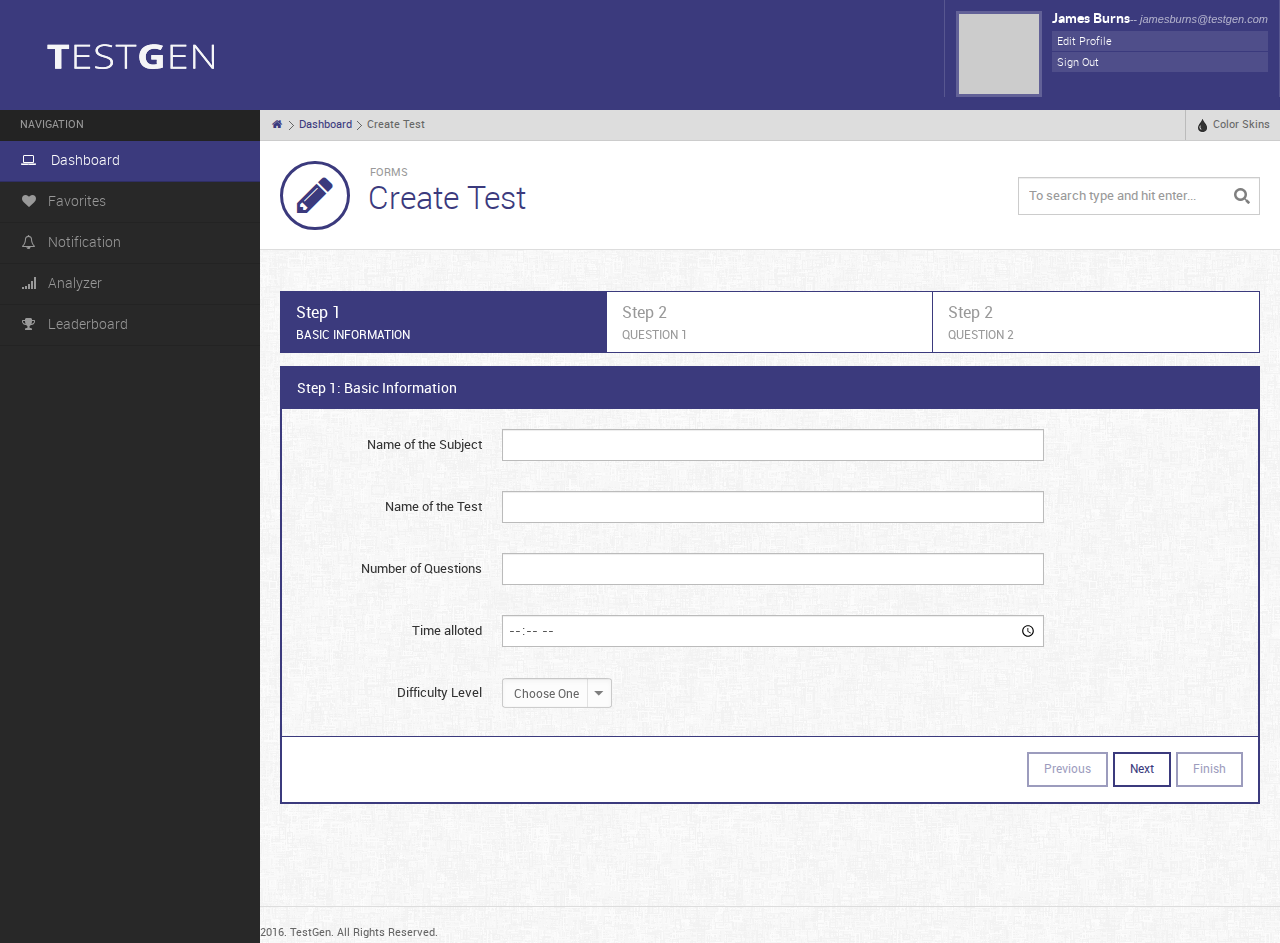
<file: create_tests.html>
<!DOCTYPE html>
<html>
   <head>
      <meta http-equiv="Content-Type" content="text/html; charset=utf-8" />
      <meta name="viewport" content="width=device-width, initial-scale=1.0" />
      <title>TestGen 2016</title>
      <link rel="stylesheet" href="css/style.default.css" type="text/css" />
      <script type="text/javascript" src="js/jquery-1.9.1.min.js"></script>
      <script type="text/javascript" src="js/jquery-migrate-1.1.1.min.js"></script>
      <script type="text/javascript" src="js/jquery-ui-1.9.2.min.js"></script>
      <script type="text/javascript" src="js/bootstrap.min.js"></script>
      <script type="text/javascript" src="js/jquery.uniform.min.js"></script>
      <script type="text/javascript" src="js/jquery.cookie.js"></script>
      <script type="text/javascript" src="js/modernizr.min.js"></script>
      <script type="text/javascript" src="js/jquery.smartWizard.min.js"></script>
      <script type="text/javascript" src="js/custom.js"></script>
      <script type="text/javascript">
         jQuery(document).ready(function(){
             
             // Smart Wizard 	
             jQuery('#wizard').smartWizard({onFinish: onFinishCallback});
             jQuery('#wizard2').smartWizard({onFinish: onFinishCallback});
             jQuery('#wizard3').smartWizard({onFinish: onFinishCallback});
         		
             function onFinishCallback(){
                 alert('Finish Clicked');
             } 
         			
             jQuery('select, input:checkbox').uniform();
             
         });
      </script>
   </head>
   <body>
      <div class="mainwrapper">
         <div class="header">
            <div class="logo">
               <a href="dashboard.html"><img src="images/logo.png" alt="" /></a>
            </div>
            <div class="headerinner">
<ul class="headmenu">
                  
                  
                  
                  <li class="right">
                     <div class="userloggedinfo">
                        <img src="images/photos/thumb1.png" alt="">
                        <div class="userinfo">
                           <h5>James Burns<small>-- jamesburns@testgen.com</small></h5>
                           <ul>
                              <li><a href="editprofile.html">Edit Profile</a></li>
                              
                              <li><a href="index.html">Sign Out</a></li>
                           </ul>
                        </div>
                     </div>
                  
                   </li></ul>               <!--headmenu-->
            </div>
         </div>
         <div class="leftpanel">
<div class="leftmenu">
               <ul class="nav nav-tabs nav-stacked">
                  <li class="nav-header">Navigation</li>
                  <li class="active"><a href="dashboard.html"><span class="iconfa-laptop"></span> Dashboard</a></li>
                  <li><a href="favorites.html"><span class="iconfa-heart"></span>Favorites</a></li>
                  
                  
                  
                  
                  <li><a href="notifications.html"><span class="iconfa-bell"></span>Notification</a></li>
                  <li><a href="analyzer.html"><span class="iconfa-signal"></span>Analyzer</a></li>
                  <li><a href="leaderboard.html"><span class="iconfa-trophy"></span>Leaderboard</a></li>
                  
                  
                  
               </ul>
            </div>
            <!--leftmenu-->
         </div>
         <!-- leftpanel -->
         <div class="rightpanel">
            <ul class="breadcrumbs">
               <li><a href="dashboard.html"><i class="iconfa-home"></i></a> <span class="separator"></span></li>
               <li><a href="dashboard.html">Dashboard</a> <span class="separator"></span></li>
               <li>Create Test</li>
               <li class="right">
                  <a href="" data-toggle="dropdown" class="dropdown-toggle"><i class="icon-tint"></i> Color Skins</a>
                  <ul class="dropdown-menu pull-right skin-color">
                     <li><a href="default">Default</a></li>
                     <li><a href="navyblue">Navy Blue</a></li>
                     <li><a href="palegreen">Pale Green</a></li>
                     <li><a href="red">Red</a></li>
                     <li><a href="green">Green</a></li>
                     <li><a href="brown">Brown</a></li>
                  </ul>
               </li>
            </ul>
            <div class="pageheader">
               <form action="results.html" method="post" class="searchbar">
                  <input type="text" name="keyword" placeholder="To search type and hit enter..." />
               </form>
               <div class="pageicon"><span class="iconfa-pencil"></span></div>
               <div class="pagetitle">
                  <h5>Forms</h5>
                  <h1>Create Test </h1>
               </div>
            </div>
            <!--pageheader-->
            <div class="maincontent">
               <div class="maincontentinner">
                  <!-- START OF DEFAULT WIZARD -->
                  
                  <form class="stdform" method="post" action="wizards.html">
                     <div id="wizard" class="wizard">
                        <br />
                        <ul class="hormenu">
                           <li>
                              <a href="#wiz1step1">
                              <span class="h2">Step 1</span>
                              <span class="label">Basic Information</span>
                              </a>
                           </li>
                           <li>
                              <a href="#wiz1step2">
                              <span class="h2">Step 2</span>
                              <span class="label">Question 1</span>
                              </a>
                           </li>
                           <li>
                              <a href="#wiz1step3">
                              <span class="h2">Step 2</span>
                              <span class="label">Question 2</span>
                              </a>
                           </li>
                        </ul>
                        <div id="wiz1step1" class="formwiz">
                           <h4 class="widgettitle">Step 1: Basic Information</h4>
                           <p>
                              <label>Name of the Subject</label>
                              <span class="field"><input type="text" name="subjname" id="subjname" class="input-xxlarge" /></span>
                           </p>
                           <p>
                              <label>Name of the Test</label>
                              <span class="field"><input type="text" name="testname" id="testname" class="input-xxlarge" /></span>
                           </p>
                           <p>
                           
                            </p>
                           <p>
                              <label>Number of Questions</label>
                              <span class="field"><input type="number" name="noq" id="noq" class="input-xxlarge" /></span>
                           </p>
                           <p>
                           
                            </p>
                           <p>
                              <label>Time alloted</label>
                              <span class="field"><input type="time" name="time" id="time" class="input-xxlarge" /></span>
                           </p>
                           <p>
                              <label>Difficulty Level</label>
                              <span class="field">
                                 <select name="selection" id="selection" class="uniformselect">
                                    <option value="">Choose One</option>
                                    <option value="1">Beginner</option>
                                    <option value="2">Intermediate</option>
                                    <option value="3">Advanced</option>
                                 </select>
                              </span>
                           </p>
                        </div>
                        <!--#wiz1step1-->
                        <div id="wiz1step2" class="formwiz">
                           <h4 class="widgettitle">Question 1</h4>
                           <p>
                              <label>Your Question</label>
                              <span class="field"><textarea cols="80" rows="5" name="ques1" class="span6"></textarea></span>
                           </p>
                           <p>
                              <label>The Correct Answer</label>
                              <span class="field"><textarea cols="80" rows="5" name="cor1" class="span6"></textarea></span>
                           </p>
                           <p>
                              <label>Wrong Answer 1</label>
                              <span class="field"><textarea cols="80" rows="5" name="wor1_1" class="span6"></textarea></span>
                           </p>
                                                     <p>
                              <label>Wrong Answer 2</label>
                              <span class="field"><textarea cols="80" rows="5" name="wor1_2" class="span6"></textarea></span>
                           </p>
                                                     <p>
                              <label>Wrong Answer 3</label>
                              <span class="field"><textarea cols="80" rows="5" name="wor1_3" class="span6"></textarea></span>
                           </p>
                           <p>
                              <label>Difficulty Level</label>
                              <span class="field">
                                 <select name="selection" id="selection" class="uniformselect">
                                    <option value="">Choose One</option>
                                    <option value="1">Beginner</option>
                                    <option value="2">Intermediate</option>
                                    <option value="3">Advanced</option>
                                 </select>
                              </span>
                           </p>
                        </div>
                        <!--#wiz1step2-->
                        <div id="wiz1step3" class="formwiz">
                           <h4 class="widgettitle">Question 2</h4>

                           <p>
                              <label>Your Question</label>
                              <span class="field"><textarea cols="80" rows="5" name="ques2" class="span6"></textarea></span>
                           </p>
                           <p>
                              <label>The Correct Answer</label>
                              <span class="field"><textarea cols="80" rows="5" name="cor2" class="span6"></textarea></span>
                           </p>
                           <p>
                              <label>Wrong Answer 1</label>
                              <span class="field"><textarea cols="80" rows="5" name="wor2_1" class="span6"></textarea></span>
                           </p>
                                                     <p>
                              <label>Wrong Answer 2</label>
                              <span class="field"><textarea cols="80" rows="5" name="wor2_2" class="span6"></textarea></span>
                           </p>
                                                     <p>
                              <label>Wrong Answer 3</label>
                              <span class="field"><textarea cols="80" rows="5" name="wor2_3" class="span6"></textarea></span>
                           </p>
                           <p>
                              <label>Difficulty Level</label>
                              <span class="field">
                                 <select name="selection" id="selection" class="uniformselect">
                                    <option value="">Choose One</option>
                                    <option value="1">Beginner</option>
                                    <option value="2">Intermediate</option>
                                    <option value="3">Advanced</option>
                                 </select>
                              </span>
                           </p>
                           </div>
                        </div>
                        <!--#wiz1step3-->
                     </div>
                     <!--#wizard-->
                  </form>
                  <!-- END OF DEFAULT WIZARD -->
                  <div class="clearfix"></div>
                  <br /><br />
                  
                  </form>
                  <!-- END OF TABBED WIZARD -->
                  <div class="footer">
                     <div class="footer-left">
                        <span>2016. TestGen. All Rights Reserved.</span>
                     </div>
                      
                  </div>
                  <!--footer-->
               </div>
               <!--maincontentinner-->
            </div>
            <!--maincontent-->
        </div>
         <!--rightpanel-->
      </div>
      <!--mainwrapper-->
   </body>
</html>
</file>
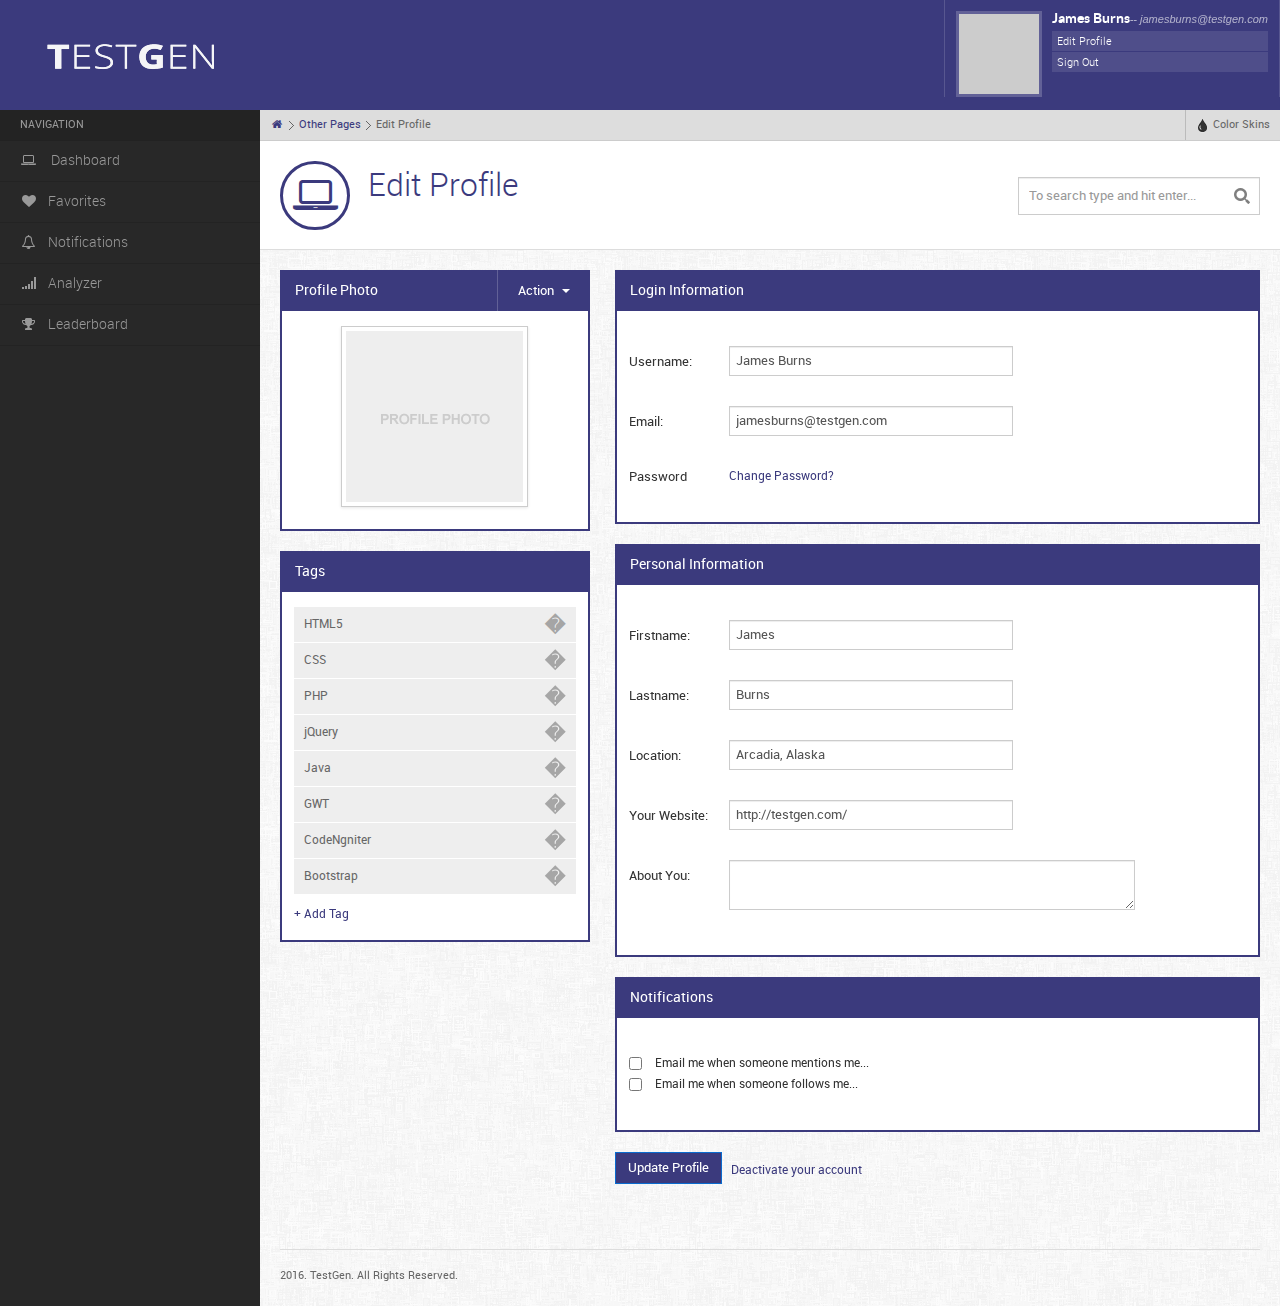
<file: editprofile.html>
<!DOCTYPE html>
<html>
   <head>
      <meta http-equiv="Content-Type" content="text/html; charset=utf-8" />
      <meta name="viewport" content="width=device-width, initial-scale=1.0" />
      <title>TestGen 2016</title>
      <link rel="stylesheet" href="css/style.default.css" type="text/css" />
      <script type="text/javascript" src="js/jquery-1.9.1.min.js"></script>
      <script type="text/javascript" src="js/jquery-migrate-1.1.1.min.js"></script>
      <script type="text/javascript" src="js/jquery-ui-1.9.2.min.js"></script>
      <script type="text/javascript" src="js/modernizr.min.js"></script>
      <script type="text/javascript" src="js/bootstrap.min.js"></script>
      <script type="text/javascript" src="js/jquery.cookie.js"></script>
      <script type="text/javascript" src="js/custom.js"></script>
      <script type="text/javascript">
         jQuery(document).ready(function(){
         
         	
         	jQuery('.taglist .close').click(function(){
         		jQuery(this).parent().remove();
         		return false;
         	});
         	
         });
      </script>
   </head>
   <body>
      <div class="mainwrapper">
         <div class="header">
            <div class="logo">
               <a href="dashboard.html"><img src="images/logo.png" alt="" /></a>
            </div>
            <div class="headerinner">
<ul class="headmenu">
                  
                  
                  
                  <li class="right">
                     <div class="userloggedinfo">
                        <img src="images/photos/thumb1.png" alt="">
                        <div class="userinfo">
                           <h5>James Burns<small>-- jamesburns@testgen.com</small></h5>
                           <ul>
                              <li><a href="editprofile.html">Edit Profile</a></li>
                              
                              <li><a href="index.html">Sign Out</a></li>
                           </ul>
                        </div>
                     </div>
                  
                   </li></ul>               <!--headmenu-->
            </div>
         </div>
         <div class="leftpanel" style="margin-left: 0px;">
<div class="leftmenu">
               <ul class="nav nav-tabs nav-stacked">
                  <li class="nav-header">Navigation</li>
                  <li><a href="dashboard.html"><span class="iconfa-laptop"></span> Dashboard</a></li>
                  <li><a href="favorites.html"><span class="iconfa-heart"></span>Favorites</a></li>
                  
                  
                  
                  
                  <li><a href="notifications.html"><span class="iconfa-bell"></span>Notifications</a></li>
                  <li><a href="analyzer.html"><span class="iconfa-signal"></span>Analyzer</a></li>
                  <li><a href="leaderboard.html"><span class="iconfa-trophy"></span>Leaderboard</a></li>
                  
                  
                  
               </ul>
            </div>
            <!--leftmenu-->

         </div>
         <!-- leftpanel -->
         <div class="rightpanel" style="margin-left: 260px;">
            <ul class="breadcrumbs">
               <li><a href="dashboard.html"><i class="iconfa-home"></i></a> <span class="separator"></span></li>
               <li><a href="editprofile.html">Other Pages</a> <span class="separator"></span></li>
               <li>Edit Profile</li>
               <li class="right">
                  <a href="" data-toggle="dropdown" class="dropdown-toggle"><i class="icon-tint"></i> Color Skins</a>
                  <ul class="dropdown-menu pull-right skin-color">
                     <li><a href="default">Default</a></li>
                     <li><a href="navyblue">Navy Blue</a></li>
                     <li><a href="palegreen">Pale Green</a></li>
                     <li><a href="red">Red</a></li>
                     <li><a href="green">Green</a></li>
                     <li><a href="brown">Brown</a></li>
                  </ul>
               </li>
            </ul>
            <div class="pageheader">
               <form action="results.html" method="post" class="searchbar">
                  <input type="text" name="keyword" placeholder="To search type and hit enter...">
               </form>
               <div class="pageicon"><span class="iconfa-laptop"></span></div>
               <div class="pagetitle">
                  
                  <h1>Edit Profile</h1>
               </div>
            </div>
            <!--pageheader-->
            <div class="maincontent">
               <div class="maincontentinner">
                  <div class="row-fluid">
                     <div class="span4 profile-left">
                        <div class="widgetbox profile-photo">
                           <div class="headtitle">
                              <div class="btn-group">
                                 <button data-toggle="dropdown" class="btn dropdown-toggle">Action <span class="caret"></span></button>
                                 <ul class="dropdown-menu">
                                    <li><a href="#">Change Photo</a></li>
                                    <li><a href="#">Remove Photo</a></li>
                                 </ul>
                              </div>
                              <h4 class="widgettitle">Profile Photo</h4>
                           </div>
                           <div class="widgetcontent">
                              <div class="profilethumb">
                                 <img src="images/profilethumb.png" alt="" class="img-polaroid">
                              </div>
                              <!--profilethumb-->
                           </div>
                        </div>
                        <div class="widgetbox tags">
                           <h4 class="widgettitle">Tags</h4>
                           <div class="widgetcontent">
                              <ul class="taglist">
                                 <li><a href="">HTML5 <span class="close">�</span></a></li>
                                 <li><a href="">CSS <span class="close">�</span></a></li>
                                 <li><a href="">PHP <span class="close">�</span></a></li>
                                 <li><a href="">jQuery <span class="close">�</span></a></li>
                                 <li><a href="">Java <span class="close">�</span></a></li>
                                 <li><a href="">GWT <span class="close">�</span></a></li>
                                 <li><a href="">CodeNgniter <span class="close">�</span></a></li>
                                 <li><a href="">Bootstrap <span class="close">�</span></a></li>
                              </ul>
                              <a href="" style="display:block;margin-top:10px">+ Add Tag</a>
                           </div>
                        </div>
                     </div>
                     <!--span4-->
                     <div class="span8">
                        <form action="editprofile.html" class="editprofileform" method="post">
                           <div class="widgetbox login-information">
                              <h4 class="widgettitle">Login Information</h4>
                              <div class="widgetcontent">
                                 <p>
                                    <label>Username:</label>
                                    <input type="text" name="username" class="input-xlarge" value="James Burns">
                                 </p>
                                 <p>
                                    <label>Email:</label>
                                    <input type="text" name="email" class="input-xlarge" value="jamesburns@testgen.com">
                                 </p>
                                 <p>
                                    <label style="padding:0">Password</label>
                                    <a href="">Change Password?</a>
                                 </p>
                              </div>
                           </div>
                           <div class="widgetbox personal-information">
                              <h4 class="widgettitle">Personal Information</h4>
                              <div class="widgetcontent">
                                 <p>
                                    <label>Firstname:</label>
                                    <input type="text" name="firstname" class="input-xlarge" value="James">
                                 </p>
                                 <p>
                                    <label>Lastname:</label>
                                    <input type="text" name="lastname" class="input-xlarge" value="Burns">
                                 </p>
                                 <p>
                                    <label>Location:</label>
                                    <input type="text" name="location" class="input-xlarge" value="Arcadia, Alaska">
                                 </p>
                                 <p>
                                    <label>Your Website:</label>
                                    <input type="text" name="website" class="input-xlarge" value="http://testgen.com/">
                                 </p>
                                 <p>
                                    <label>About You:</label>
                                    <textarea name="about" class="span8"></textarea>
                                 </p>
                              </div>
                           </div>
                           <div class="widgetbox profile-notifications">
                              <h4 class="widgettitle">Notifications</h4>
                              <div class="widgetcontent">
                                 <p>
                                    <input type="checkbox"> Email me when someone mentions me... <br>
                                    <input type="checkbox"> Email me when someone follows me...
                                 </p>
                              </div>
                           </div>
                           <p>
                              <button type="submit" class="btn btn-primary">Update Profile</button> &nbsp; <a href="">Deactivate your account</a>
                           </p>
                        </form>
                     </div>
                     <!--span8-->
                  </div>
                  <!--row-fluid-->
                  <div class="footer">
                     <div class="footer-left">
                        <span>2016. TestGen. All Rights Reserved.</span>
                     </div>
                     <div class="footer-right">
                        
                     </div>
                  </div>
                  <!--footer-->
               </div>
               <!--maincontentinner-->
            </div>
            <!--maincontent-->
         </div>
         <!--rightpanel-->
      </div>
      <!--mainwrapper-->
   
</body></html>
</file>
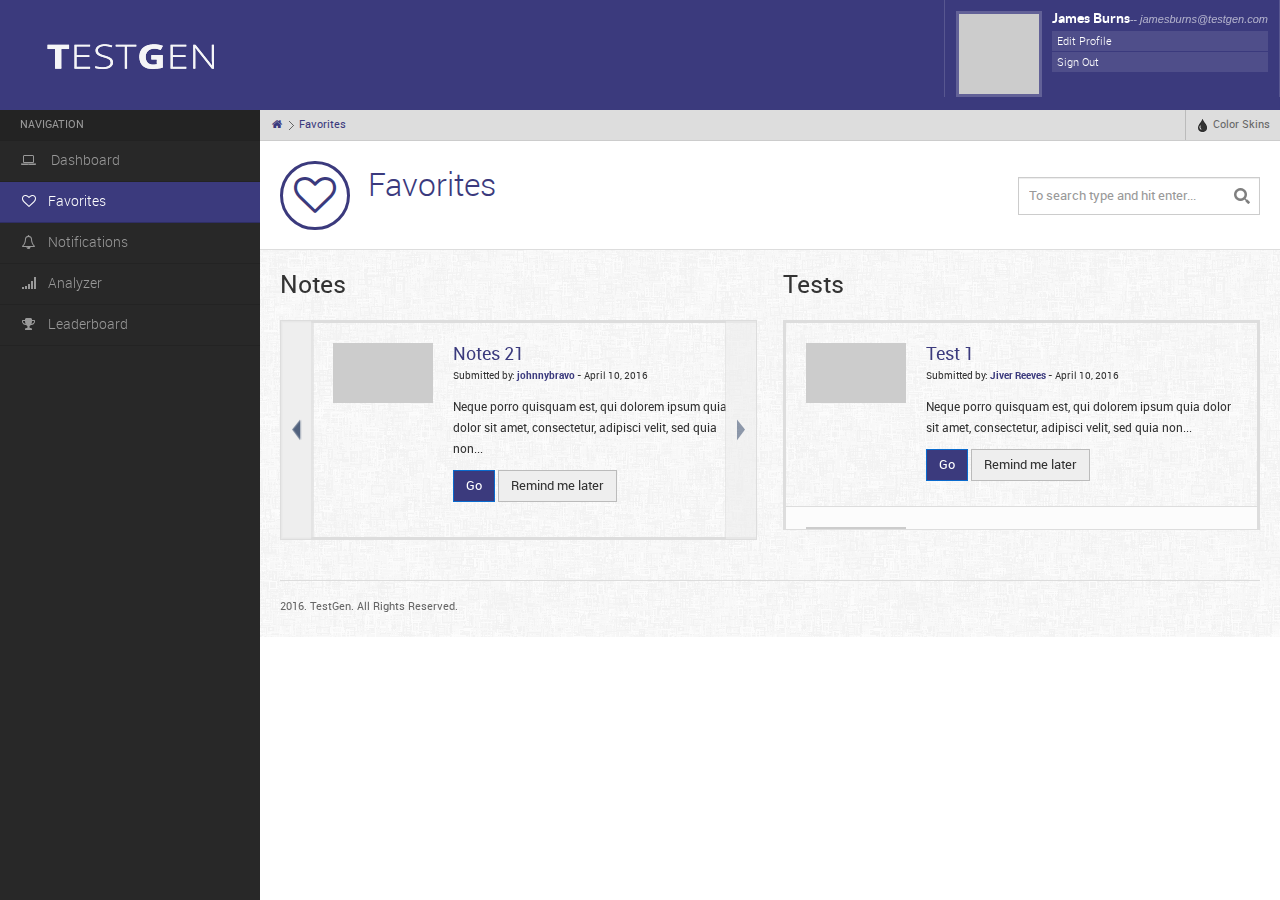
<file: favorites.html>
<!DOCTYPE html>
<html>
<head>
<meta http-equiv="Content-Type" content="text/html; charset=utf-8" />
<meta name="viewport" content="width=device-width, initial-scale=1.0" />
<title>TestGen 2016</title>
<link rel="stylesheet" href="css/style.default.css" type="text/css" />
<script type="text/javascript" src="js/jquery-1.9.1.min.js"></script>
<script type="text/javascript" src="js/jquery-migrate-1.1.1.min.js"></script>
<script type="text/javascript" src="js/jquery-ui-1.9.2.min.js"></script>
<script type="text/javascript" src="js/modernizr.min.js"></script>
<script type="text/javascript" src="js/bootstrap.min.js"></script>
<script type="text/javascript" src="js/jquery.bxSlider.min.js"></script>
<script type="text/javascript" src="js/jquery.slimscroll.js"></script>
<script type="text/javascript" src="js/jquery.cookie.js"></script>
<script type="text/javascript" src="js/custom.js"></script>
<script type="text/javascript">
    jQuery(document).ready(function(){
        
        //content slider
        jQuery('#slidercontent').bxSlider({
            prevText: '',
            nextText: ''
        });
        
        //slim scroll
        jQuery('#scroll1').slimscroll({
             color: '#666',
             size: '10px',
             width: 'auto',
             height: '208px'                  
         });
    });
</script>
</head>

<body>

<div class="mainwrapper">
    
    <div class="header">
        <div class="logo">
            <a href="dashboard.html"><img src="images/logo.png" alt="" /></a>
        </div>
        <div class="headerinner">
                                                 <ul <ul="" class="headmenu">
                  
                  
                  
                  <li class="right">
                     <div class="userloggedinfo">
                        <img src="images/photos/thumb1.png" alt="">
                        <div class="userinfo">
                           <h5>James Burns<small>-- jamesburns@testgen.com</small></h5>
                           <ul>
                              <li><a href="editprofile.html">Edit Profile</a></li>
                              
                              <li><a href="index.html">Sign Out</a></li>
                           </ul>
                        </div>
                     </div>
                  
                   </li></ul>               <!--headmenu-->
            </div>
         </div>
         <div class="leftpanel" style="margin-left: 0px;">
<div class="leftmenu">
               <ul class="nav nav-tabs nav-stacked">
                  <li class="nav-header">Navigation</li>
                  <li><a href="dashboard.html"><span class="iconfa-laptop"></span> Dashboard</a></li>
                  <li class="active"><a href="favorites.html"><span class="iconfa-heart-empty"></span>Favorites</a></li>
                  
                  
                  
                  
                  <li><a href="notifications.html"><span class="iconfa-bell"></span>Notifications</a></li>
                  <li><a href="analyzer.html"><span class="iconfa-signal"></span>Analyzer</a></li>
                  <li><a href="leaderboard.html"><span class="iconfa-trophy"></span>Leaderboard</a></li>
                  
                  
                  
               </ul>
            </div>
            <!--leftmenu-->
        
    </div><!-- leftpanel -->
    
    <div class="rightpanel" style="margin-left: 260px;">
        
        <ul class="breadcrumbs">
            <li><a href="dashboard.html"><i class="iconfa-home"></i></a> <span class="separator"></span></li>
            <li><a href="elements.html">Favorites</a> </li>
            
            
            <li class="right">
                    <a href="" data-toggle="dropdown" class="dropdown-toggle"><i class="icon-tint"></i> Color Skins</a>
                    <ul class="dropdown-menu pull-right skin-color">
                        <li><a href="default">Default</a></li>
                        <li><a href="navyblue">Navy Blue</a></li>
                        <li><a href="palegreen">Pale Green</a></li>
                        <li><a href="red">Red</a></li>
                        <li><a href="green">Green</a></li>
                        <li><a href="brown">Brown</a></li>
                    </ul>
            </li>
        </ul>
        
        <div class="pageheader">
            <form action="results.html" method="post" class="searchbar">
                <input type="text" name="keyword" placeholder="To search type and hit enter...">
            </form>
            <div class="pageicon"><span class="iconfa-heart-empty"></span></div>
            <div class="pagetitle">
                
                <h1>Favorites</h1>
            </div>
        </div><!--pageheader-->
        
        <div class="maincontent">
            <div class="maincontentinner">
                
                
                
                
                
                
                
                
                
                
                
                
                
                
                
                
                <div class="row-fluid">
                    <div class="span6">
                        <h3>Notes</h3>
                        <br>
                        <div class="bx-wrapper" style="width:512px; position:relative;"><div class="bx-window" style="position:relative; overflow:hidden; width:512px;"><div class="bx-wrapper" style="width:512px; position:relative;"><div class="bx-window" style="position:relative; overflow:hidden; width:512px;"><ul id="slidercontent" style="width: 999999px; position: relative; left: -512px;"><li style="width: 512px; float: left; list-style: none;">
                                <div class="slide_wrap">
                                    <div class="slide_img"><img src="images/thumbs/image1.png" alt=""></div>
                                    <div class="slide_content">
                                    	<h4><a href="">Notes 21</a></h4>
                                        <small>Submitted by: <a href=""><strong>johnnybravo</strong></a> - April 10, 2016</small>
                                        <p>Neque porro quisquam est, qui dolorem ipsum quia dolor sit amet, consectetur, adipisci velit, sed quia non...</p>
                                        <p><button class="btn btn-primary">Go</button> <button class="btn">Remind me later</button></p>
                                    </div>
                                </div>
                            </li><li style="width: 512px; float: left; list-style: none;" class="pager">
                                <div class="slide_wrap">
                                  	<div class="slide_img"><img src="images/thumbs/image4.png" alt=""></div>
                                    <div class="slide_content">
                                    	<h4><a href="">Topic 1</a></h4>
                                        <small>Submitted by: <a href=""><strong>Roland Beans</strong></a> - April 12, 2016</small>
                                        <p>Neque porro quisquam est, qui dolorem ipsum quia dolor sit amet, consectetur, adipisci velit, sed quia non...</p>
                                        <p><button class="btn btn-primary">Read</button> <button class="btn">Go</button></p>
                                    </div>
                                </div>
                            </li>
                            <li class="pager" style="width: 512px; float: left; list-style: none;">
                                <div class="slide_wrap">
                                    <div class="slide_img"><img src="images/thumbs/image1.png" alt=""></div>
                                    <div class="slide_content">
                                    	<h4><a href="">Notes34</a></h4>
                                        <small>Submitted by: <a href=""><strong>johnnybravo</strong></a> - April 10, 2016</small>
                                        <p>Neque porro quisquam est, qui dolorem ipsum quia dolor sit amet, consectetur, adipisci velit, sed quia non...</p>
                                        <p><button class="btn btn-primary">Go</button> <button class="btn">Remind me later</button></p>
                                    </div>
                                </div>
                            </li>
                            <li class="pager" style="width: 512px; float: left; list-style: none;">
                                <div class="slide_wrap">
                                  	<div class="slide_img"><img src="images/thumbs/image2.png" alt=""></div>
                                    <div class="slide_content">
                                    	<h4><a href="">We Are About Color</a></h4>
                                        <small>Submitted by: <a href=""><strong>johnnybravo</strong></a> - April 11, 2016</small>
                                        <p>Neque porro quisquam est, qui dolorem ipsum quia dolor sit amet, consectetur, adipisci velit, sed quia non...</p>
                                        <p><button class="btn btn-primary">Go</button> <button class="btn">Remind me later</button></p>
                                    </div>
                                </div>
                            </li>
                            <li class="pager" style="width: 512px; float: left; list-style: none;">
                                <div class="slide_wrap">
                                  	<div class="slide_img"><img src="images/thumbs/image3.png" alt=""></div>
                                    <div class="slide_content">
                                    	<h4><a href="">Ancient Technology</a></h4>
                                        <small>Submitted by: <a href=""><strong>Hiccup</strong></a> - April 12, 2016</small>
                                        <p>Neque porro quisquam est, qui dolorem ipsum quia dolor sit amet, consectetur, adipisci velit, sed quia non...</p>
                                        <p><button class="btn btn-primary">Go</button> <button class="btn">Remind me later</button></p>
                                    </div>
                                </div>
                            </li>
                            <li class="pager" style="width: 512px; float: left; list-style: none;">
                                <div class="slide_wrap">
                                  	<div class="slide_img"><img src="images/thumbs/image4.png" alt=""></div>
                                    <div class="slide_content">
                                    	<h4><a href="">Bird's Nest Soup</a></h4>
                                        <small>Submitted by: <a href=""><strong>Hiccup</strong></a> - April 12, 2016</small>
                                        <p>Neque porro quisquam est, qui dolorem ipsum quia dolor sit amet, consectetur, adipisci velit, sed quia non...</p>
                                        <p><button class="btn btn-primary">Go</button> <button class="btn">Remind me later</button></p>
                                    </div>
                                </div>
                            </li>
                        <li style="width: 512px; float: left; list-style: none;" class="pager">
                                <div class="slide_wrap">
                                    <div class="slide_img"><img src="images/thumbs/image1.png" alt=""></div>
                                    <div class="slide_content">
                                    	<h4><a href="">Notes34</a></h4>
                                        <small>Submitted by: <a href=""><strong>johnnybravo</strong></a> - April 10, 2016</small>
                                        <p>Neque porro quisquam est, qui dolorem ipsum quia dolor sit amet, consectetur, adipisci velit, sed quia non...</p>
                                        <p><button class="btn btn-primary">Go</button> <button class="btn">Remind me later</button></p>
                                    </div>
                                </div>
                            </li><li style="width: 512px; float: left; list-style: none;">
                                <div class="slide_wrap">
                                  	<div class="slide_img"><img src="images/thumbs/image4.png" alt=""></div>
                                    <div class="slide_content">
                                    	<h4><a href="">Bird's Nest Soup</a></h4>
                                        <small>Submitted by: <a href=""><strong>Hiccup</strong></a> - April 12, 2016</small>
                                        <p>Neque porro quisquam est, qui dolorem ipsum quia dolor sit amet, consectetur, adipisci velit, sed quia non...</p>
                                        <p><button class="btn btn-primary">Go</button> <button class="btn">Remind me later</button></p>
                                    </div>
                                </div>
                            </li></ul></div><a href="" class="bx-prev"></a><a href="" class="bx-next"></a></div></div><a href="" class="bx-prev"></a><a href="" class="bx-next"></a></div>
                    </div><!--span6-->
                    
                    <div class="span6">
                        
                        <h3>Tests</h3>
                        <br>
                        
                        <div class="slimScrollDiv" style="position: relative; overflow: hidden; width: auto; height: 208px;"><div class="slimScrollDiv" style="position: relative; overflow: hidden; width: auto; height: 208px;"><div id="scroll1" class="mousescroll" style="overflow: hidden; width: auto; height: 208px;">
                            <ul class="entrylist">
                                <li>
                                    <div class="entry_wrap">
                                        <div class="entry_img"><img src="images/thumbs/image1.png" alt=""></div>
                                        <div class="entry_content">
                                            <h4><a href="">Test 1</a></h4>
                                            <small>Submitted by: <a href=""><strong>Jiver Reeves</strong></a> - April 10, 2016</small>
                                            <p>Neque porro quisquam est, qui dolorem ipsum quia dolor sit amet, consectetur, adipisci velit, sed quia non...</p>
                                            <p><button class="btn btn-primary">Go</button> <button class="btn">Remind me later</button></p>
                                        </div>
                                    </div>
                                </li>
                                <li class="even">
                                    <div class="entry_wrap">
                                        <div class="entry_img"><img src="images/thumbs/image2.png" alt=""></div>
                                        <div class="entry_content">
                                            <h4><a href="">Test2</a></h4>
                                            <small>Submitted by: <a href=""><strong>johnnybravo</strong></a> - April 10, 2016</small>
                                            <p>Neque porro quisquam est, qui dolorem ipsum quia dolor sit amet, consectetur, adipisci velit, sed quia non...</p>
                                            <p><button class="btn btn-primary">Go</button> <button class="btn">Remind me later</button></p>
                                        </div>
                                    </div>
                                </li>
                                <li>
                                    <div class="entry_wrap">
                                        <div class="entry_img"><img src="images/thumbs/image3.png" alt=""></div>
                                        <div class="entry_content">
                                            <h4><a href="">Test 3</a></h4>
                                            <small>Submitted by: <a href=""><strong>johnnybravo</strong></a> - April 11, 2016</small>
                                            <p>Neque porro quisquam est, qui dolorem ipsum quia dolor sit amet, consectetur, adipisci velit, sed quia non...</p>
                                            <p><button class="btn btn-primary">Go</button> <button class="btn">Remind me later</button></p>
                                        </div>
                                    </div>
                                </li>
                                <li class="even">
                                    <div class="entry_wrap">
                                        <div class="entry_img"><img src="images/thumbs/image4.png" alt=""></div>
                                        <div class="entry_content">
                                            <h4><a href="">Test 4</a></h4>
                                            <small>Submitted by: <a href=""><strong>johnnybravo</strong></a> - April 12, 2016</small>
                                            <p>Neque porro quisquam est, qui dolorem ipsum quia dolor sit amet, consectetur, adipisci velit, sed quia non...</p>
                                            <p><button class="btn btn-primary">Go</button> <button class="btn">Remind me later</button></p>
                                        </div>
                                    </div>
                                </li>
                            </ul>                        
                        </div><div class="slimScrollBar  ui-draggable" style="border-radius: 10px; background: rgb(102, 102, 102); width: 10px; position: absolute; top: 0px; opacity: 0.4; z-index: 99; right: 1px; height: 58.7826px; display: none;"></div><div style="width: 15px; height: 100%; position: absolute; top: 0px; right: 1px;"></div></div><div class="slimScrollBar  ui-draggable" style="border-radius: 10px; background: rgb(102, 102, 102); width: 10px; position: absolute; top: 1px; opacity: 0.4; z-index: 99; right: 1px; height: 52.761px; display: none;"></div><div style="width: 15px; height: 100%; position: absolute; top: 0px; right: 1px;"></div></div><!--#scroll1-->
                    </div><!--span6-->
                </div><!--row-fluid-->
                
                <div class="footer">
                    <div class="footer-left">
                        <span>2016. TestGen. All Rights Reserved.</span>
                    </div>
                    <div class="footer-right">
                        
                    </div>
                </div><!--footer-->
                
            </div><!--maincontentinner-->
        </div><!--maincontent-->
        
    </div><!--rightpanel-->
    
</div><!--mainwrapper-->



</body></html>
</file>
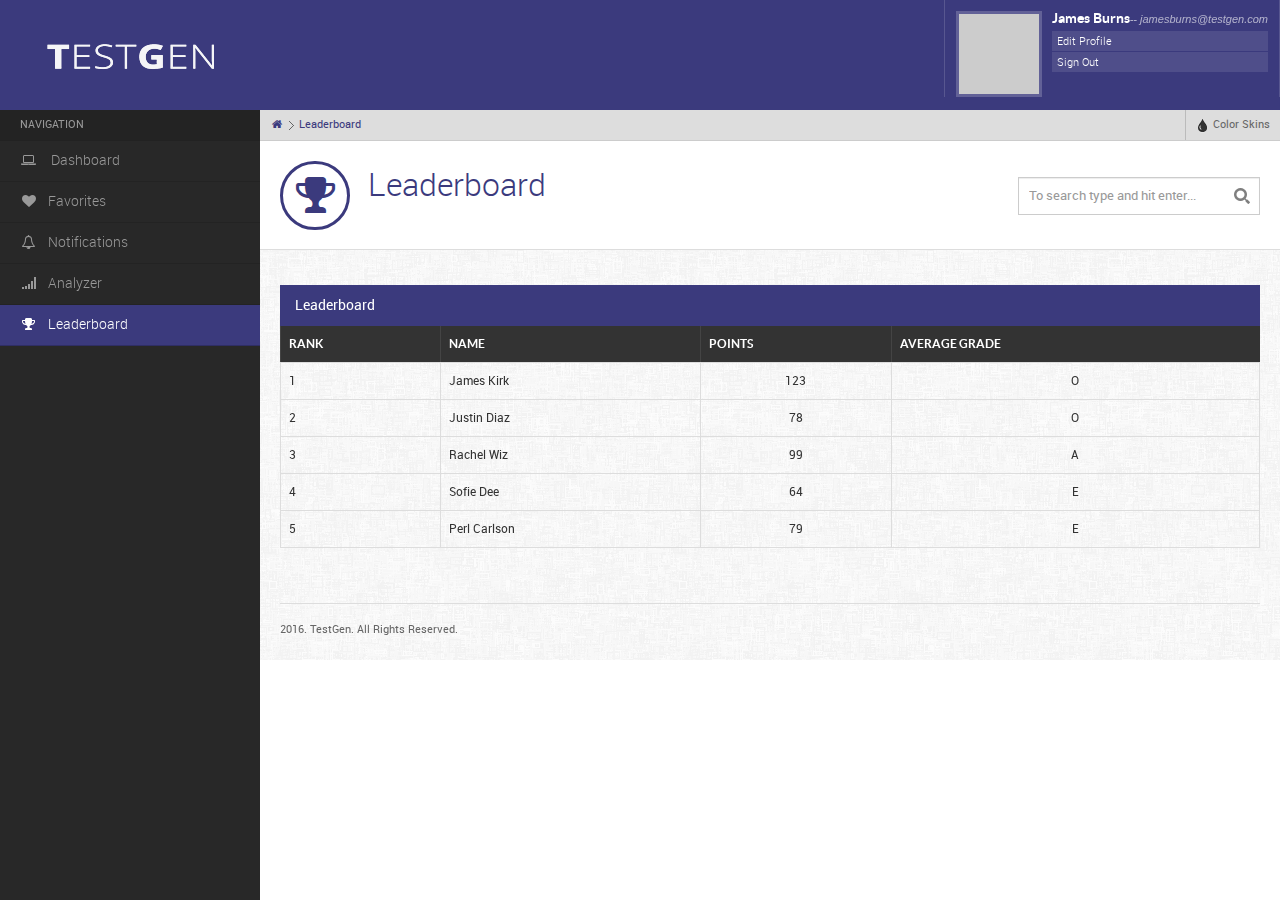
<file: leaderboard.html>
<!DOCTYPE html>
<html>
   <head>
      <meta http-equiv="Content-Type" content="text/html; charset=utf-8" />
      <meta name="viewport" content="width=device-width, initial-scale=1.0" />
      <title>TestGen 2016</title>
      <link rel="stylesheet" href="css/style.default.css" type="text/css" />
      <link rel="stylesheet" href="prettify/prettify.css" type="text/css" />
      <link rel="stylesheet" href="css/responsive-tables.css">
      <script type="text/javascript" src="js/jquery-1.9.1.min.js"></script>
      <script type="text/javascript" src="js/jquery-migrate-1.1.1.min.js"></script>
      <script type="text/javascript" src="js/jquery-ui-1.9.2.min.js"></script>
      <script type="text/javascript" src="js/bootstrap.min.js"></script>
      <script type="text/javascript" src="js/jquery.uniform.min.js"></script>
      <script type="text/javascript" src="prettify/prettify.js"></script>
      <script type="text/javascript" src="js/jquery.cookie.js"></script>
      <script type="text/javascript" src="js/modernizr.min.js"></script>
      <script type="text/javascript" src="js/responsive-tables.js"></script>
      <script type="text/javascript" src="js/custom.js"></script>
   </head>
   <body>
      <div class="mainwrapper">
         <div class="header">
            <div class="logo">
               <a href="dashboard.html"><img src="images/logo.png" alt="" /></a>
            </div>
            <div class="headerinner">
<ul class="headmenu">
                  
                  
                  
                  <li class="right">
                     <div class="userloggedinfo">
                        <img src="images/photos/thumb1.png" alt="">
                        <div class="userinfo">
                           <h5>James Burns<small>-- jamesburns@testgen.com</small></h5>
                           <ul>
                              <li><a href="editprofile.html">Edit Profile</a></li>
                              
                              <li><a href="index.html">Sign Out</a></li>
                           </ul>
                        </div>
                     </div>
                  
                   </li></ul>               <!--headmenu-->
            </div>
         </div>
         <div class="leftpanel" style="margin-left: 0px;">
<div class="leftmenu">
               <ul class="nav nav-tabs nav-stacked">
                  <li class="nav-header">Navigation</li>
                  <li><a href="dashboard.html"><span class="iconfa-laptop"></span> Dashboard</a></li>
                  <li><a href="favorites.html"><span class="iconfa-heart"></span>Favorites</a></li>
                  
                  
                  
                  
                  <li><a href="notifications.html"><span class="iconfa-bell"></span>Notifications</a></li>
                  <li><a href="analyzer.html"><span class="iconfa-signal"></span>Analyzer</a></li>
                  <li class="active"><a href="leaderboard.html"><span class="iconfa-trophy"></span>Leaderboard</a></li>
                  
                  
                  
               </ul>
            </div>
            <!--leftmenu-->
         </div>
         <!-- leftpanel -->
         <div class="rightpanel" style="margin-left: 260px;">
            <ul class="breadcrumbs">
               <li><a href="dashboard.html"><i class="iconfa-home"></i></a> <span class="separator"></span></li>
               <li><a href="table-static.html">Leaderboard</a> </li>
               
               <li class="right">
                  <a href="" data-toggle="dropdown" class="dropdown-toggle"><i class="icon-tint"></i> Color Skins</a>
                  <ul class="dropdown-menu pull-right skin-color">
                     <li><a href="default">Default</a></li>
                     <li><a href="navyblue">Navy Blue</a></li>
                     <li><a href="palegreen">Pale Green</a></li>
                     <li><a href="red">Red</a></li>
                     <li><a href="green">Green</a></li>
                     <li><a href="brown">Brown</a></li>
                  </ul>
               </li>
            </ul>
            <div class="pageheader">
               <form action="results.html" method="post" class="searchbar">
                  <input type="text" name="keyword" placeholder="To search type and hit enter...">
               </form>
               <div class="pageicon"><span class="iconfa-trophy"></span></div>
               <div class="pagetitle">
                  
                  <h1>Leaderboard</h1>
               </div>
            </div>
            <!--pageheader-->
            <div class="maincontent">
               <div class="maincontentinner">
                  
                  
                  
                  
                  
                  
                  
                  
                  
                  <div class="divider15"></div>
                  <h4 class="widgettitle">Leaderboard</h4>
                  <table class="table table-bordered responsive">
                     <thead>
                        <tr>
                           <th>Rendering engine</th>
                           <th>Rank</th>
                           <th>name</th>
                           <th>Points</th>
                           <th>AVERAGE Grade</th>
                        </tr>
                     </thead>
                     <tbody>
                        <tr>
                           <td>Trident</td>
                           <td>1</td>
                           <td>James Kirk</td>
                           <td class="center">123</td>
                           <td class="center">O</td>
                        </tr>
                        <tr>
                           <td>Trident</td>
                           <td>2</td>
                           <td>Justin Diaz	</td>
                           <td class="center">78</td>
                           <td class="center">O</td>
                        </tr>
                        <tr>
                           <td>Trident</td>
                           <td>3</td>
                           <td>Rachel Wiz</td>
                           <td class="center">99</td>
                           <td class="center">A</td>
                        </tr>
                        <tr>
                           <td>Trident</td>
                           <td>4</td>
                           <td>Sofie Dee</td>
                           <td class="center">64</td>
                           <td class="center">E</td>
                        </tr>
                        <tr>
                           <td>Trident</td>
                           <td>5</td>
                           <td>Perl Carlson</td>
                           <td class="center">79</td>
                           <td class="center">E</td>
                        </tr>
                     </tbody>
                  </table>
                  <div class="divider15"></div>
                  
                  
                  
                  
                  
                  
                  
                  
                  
                  
                  
                  
                  
                  
                  
                  
                  <div class="footer">
                     <div class="footer-left">
                        <span>2016. TestGen. All Rights Reserved.</span>
                     </div>
                     
                  </div>
                  <!--footer-->
               </div>
               <!--maincontentinner-->
            </div>
            <!--maincontent-->
         </div>
         <!--rightpanel-->
      </div>
      <!--mainwrapper-->
      <script type="text/javascript">
         jQuery(document).ready(function(){
             
             prettyPrint();
             
             // check all checkboxes in table
             if(jQuery('.checkall').length > 0) {
         	jQuery('.checkall').click(function(){
                     var parentTable = jQuery(this).parents('table');										   
                     var ch = parentTable.find('tbody input[type=checkbox]');										 
                     if(jQuery(this).is(':checked')) {
         			
                         //check all rows in table
                         ch.each(function(){ 
                             jQuery(this).attr('checked',true);
                             jQuery(this).parent().addClass('checked');	//used for the custom checkbox style
                             jQuery(this).parents('tr').addClass('selected'); // to highlight row as selected
                         });
         			
                     } else {
         				
         		//uncheck all rows in table
         		ch.each(function(){ 
                             jQuery(this).attr('checked',false); 
                             jQuery(this).parent().removeClass('checked');	//used for the custom checkbox style
                             jQuery(this).parents('tr').removeClass('selected');
         		});	
         				
         	    }
         	});
             }
             
             // delete row in a table
             if(jQuery('.deleterow').length > 0) {
                 jQuery('.deleterow').click(function(){
                     var conf = confirm('Continue delete?');
         	    if(conf)
                         jQuery(this).parents('tr').fadeOut(function(){
         		jQuery(this).remove();
         		// do some other stuff here
         	    });
         	    return false;
         	});	
             }
                 
         });
      </script>
   
</body></html>
</file>
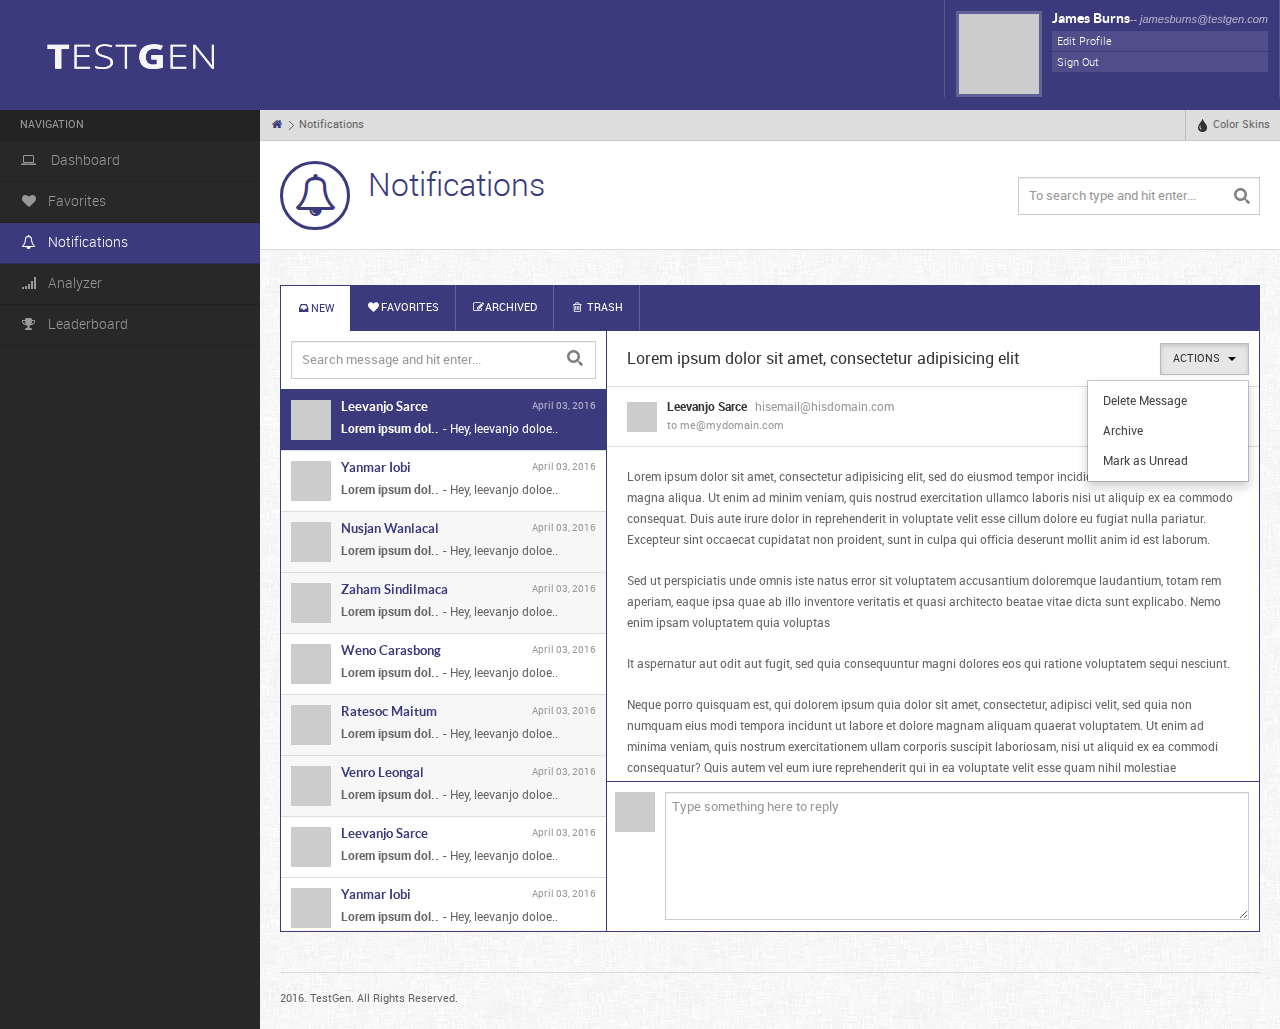
<file: notifications.html>
<!DOCTYPE html>
<html>
   <head>
      <meta http-equiv="Content-Type" content="text/html; charset=utf-8" />
      <meta name="viewport" content="width=device-width, initial-scale=1.0" />
      <title>TestGen 2016</title>
      <link rel="stylesheet" href="css/style.default.css" type="text/css" />
      <script type="text/javascript" src="js/jquery-1.9.1.min.js"></script>
      <script type="text/javascript" src="js/jquery-migrate-1.1.1.min.js"></script>
      <script type="text/javascript" src="js/jquery-ui-1.9.2.min.js"></script>
      <script type="text/javascript" src="js/modernizr.min.js"></script>
      <script type="text/javascript" src="js/bootstrap.min.js"></script>
      <script type="text/javascript" src="js/jquery.cookie.js"></script>
      <script type="text/javascript" src="js/custom.js"></script>
      <script type="text/javascript">
         jQuery(document).ready(function(){
             jQuery('.msglist li').click(function(){
                 jQuery('.msglist li').each(function(){ jQuery(this).removeClass('selected')});
                 jQuery(this).addClass('selected');
                 
                 // for mobile
                 jQuery('.msglist').click(function(){
                     if(jQuery(window).width() < 480) {
                         jQuery('.messageright, .messagemenu .back').show();
                         jQuery('.messageleft').hide();
                     }
                 });
                 
                 jQuery('.messagemenu .back').click(function(){
                     if(jQuery(window).width() < 480) {
                         jQuery('.messageright, .messagemenu .back').hide();
                         jQuery('.messageleft').show();
                     }
                 });
             });
         });
      </script>
   </head>
   <body>
      <div class="mainwrapper">
         <div class="header">
            <div class="logo">
               <a href="dashboard.html"><img src="images/logo.png" alt="" /></a>
            </div>
            <div class="headerinner">
<ul class="headmenu">
                  
                  
                  
                  <li class="right">
                     <div class="userloggedinfo">
                        <img src="images/photos/thumb1.png" alt="">
                        <div class="userinfo">
                           <h5>James Burns<small>-- jamesburns@testgen.com</small></h5>
                           <ul>
                              <li><a href="editprofile.html">Edit Profile</a></li>
                              
                              <li><a href="index.html">Sign Out</a></li>
                           </ul>
                        </div>
                     </div>
                  
                   </li></ul>               <!--headmenu-->
            </div>
         </div>
         <div class="leftpanel">
<div class="leftmenu">
               <ul class="nav nav-tabs nav-stacked">
                  <li class="nav-header">Navigation</li>
                  <li><a href="dashboard.html"><span class="iconfa-laptop"></span> Dashboard</a></li>
                  <li><a href="favorites.html"><span class="iconfa-heart"></span>Favorites</a></li>
                  
                  
                  
                  
                  <li class="active"><a href="notifications.html"><span class="iconfa-bell"></span>Notifications</a></li>
                  <li><a href="analyzer.html"><span class="iconfa-signal"></span>Analyzer</a></li>
                  <li><a href="leaderboard.html"><span class="iconfa-trophy"></span>Leaderboard</a></li>
                  
                  
                  
               </ul>
            </div>
            <!--leftmenu-->

         </div>
         <!-- leftpanel -->
         <div class="rightpanel">
            <ul class="breadcrumbs">
               <li><a href="dashboard.html"><i class="iconfa-home"></i></a> <span class="separator"></span></li>
               <li>Notifications</li>
               <li class="right">
                  <a href="" data-toggle="dropdown" class="dropdown-toggle"><i class="icon-tint"></i> Color Skins</a>
                  <ul class="dropdown-menu pull-right skin-color">
                     <li><a href="default">Default</a></li>
                     <li><a href="navyblue">Navy Blue</a></li>
                     <li><a href="palegreen">Pale Green</a></li>
                     <li><a href="red">Red</a></li>
                     <li><a href="green">Green</a></li>
                     <li><a href="brown">Brown</a></li>
                  </ul>
               </li>
            </ul>
            <div class="pageheader">
               <form action="results.html" method="post" class="searchbar">
                  <input type="text" name="keyword" placeholder="To search type and hit enter...">
               </form>
               <div class="pageicon"><span class="iconfa-bell"></span></div>
               <div class="pagetitle">
                  
                  <h1>Notifications</h1>
               </div>
            </div>
            <!--pageheader-->
            <div class="maincontent">
               <div class="maincontentinner">
                  <div class="messagepanel">
                     
                     <!--messagehead-->
                     <div class="messagemenu">
                        <ul>
                           <li class="back"><a><span class="iconfa-chevron-left"></span> Back</a></li>
                           <li class="active"><a href=""><span class="iconfa-inbox"></span>New</a></li>
                           <li><a href=""><span class="iconfa-heart"></span>Favorites</a></li>
                           <li><a href=""><span class="iconfa-edit"></span>Archived</a></li>
                           <li><a href=""><span class="iconfa-trash"></span> Trash</a></li>
                        </ul>
                     </div>
                     <div class="messagecontent">
                        <div class="messageleft">
                           <form class="messagesearch">
                              <input type="text" class="input-block-level" placeholder="Search message and hit enter...">
                           </form>
                           <ul class="msglist">
                              <li class="selected">
                                 <div class="thumb"><img src="images/photos/thumb1.png" alt=""></div>
                                 <div class="summary">
                                    <span class="date pull-right"><small>April 03, 2016</small></span>
                                    <h4>Leevanjo Sarce</h4>
                                    <p><strong>Lorem ipsum dol..</strong> - Hey, leevanjo doloe..</p>
                                 </div>
                              </li>
                              <li class="unread">
                                 <div class="thumb"><img src="images/photos/thumb2.png" alt=""></div>
                                 <div class="summary">
                                    <span class="date pull-right"><small>April 03, 2016</small></span>
                                    <h4>Yanmar Iobi</h4>
                                    <p><strong>Lorem ipsum dol..</strong> - Hey, leevanjo doloe..</p>
                                 </div>
                              </li>
                              <li>
                                 <div class="thumb"><img src="images/photos/thumb3.png" alt=""></div>
                                 <div class="summary">
                                    <span class="date pull-right"><small>April 03, 2016</small></span>
                                    <h4>Nusjan Wanlacal</h4>
                                    <p><strong>Lorem ipsum dol..</strong> - Hey, leevanjo doloe..</p>
                                 </div>
                              </li>
                              <li>
                                 <div class="thumb"><img src="images/photos/thumb4.png" alt=""></div>
                                 <div class="summary">
                                    <span class="date pull-right"><small>April 03, 2016</small></span>
                                    <h4>Zaham Sindilmaca</h4>
                                    <p><strong>Lorem ipsum dol..</strong> - Hey, leevanjo doloe..</p>
                                 </div>
                              </li>
                              <li class="unread">
                                 <div class="thumb"><img src="images/photos/thumb5.png" alt=""></div>
                                 <div class="summary">
                                    <span class="date pull-right"><small>April 03, 2016</small></span>
                                    <h4>Weno Carasbong</h4>
                                    <p><strong>Lorem ipsum dol..</strong> - Hey, leevanjo doloe..</p>
                                 </div>
                              </li>
                              <li>
                                 <div class="thumb"><img src="images/photos/thumb6.png" alt=""></div>
                                 <div class="summary">
                                    <span class="date pull-right"><small>April 03, 2016</small></span>
                                    <h4>Ratesoc Maitum</h4>
                                    <p><strong>Lorem ipsum dol..</strong> - Hey, leevanjo doloe..</p>
                                 </div>
                              </li>
                              <li>
                                 <div class="thumb"><img src="images/photos/thumb7.png" alt=""></div>
                                 <div class="summary">
                                    <span class="date pull-right"><small>April 03, 2016</small></span>
                                    <h4>Venro Leongal</h4>
                                    <p><strong>Lorem ipsum dol..</strong> - Hey, leevanjo doloe..</p>
                                 </div>
                              </li>
                              <li class="unread">
                                 <div class="thumb"><img src="images/photos/thumb1.png" alt=""></div>
                                 <div class="summary">
                                    <span class="date pull-right"><small>April 03, 2016</small></span>
                                    <h4>Leevanjo Sarce</h4>
                                    <p><strong>Lorem ipsum dol..</strong> - Hey, leevanjo doloe..</p>
                                 </div>
                              </li>
                              <li class="unread">
                                 <div class="thumb"><img src="images/photos/thumb2.png" alt=""></div>
                                 <div class="summary">
                                    <span class="date pull-right"><small>April 03, 2016</small></span>
                                    <h4>Yanmar Iobi</h4>
                                    <p><strong>Lorem ipsum dol..</strong> - Hey, leevanjo doloe..</p>
                                 </div>
                              </li>
                              <li>
                                 <div class="thumb"><img src="images/photos/thumb3.png" alt=""></div>
                                 <div class="summary">
                                    <span class="date pull-right"><small>April 03, 2016</small></span>
                                    <h4>Nusjan Wanlacal</h4>
                                    <p><strong>Lorem ipsum dol..</strong> - Hey, leevanjo doloe..</p>
                                 </div>
                              </li>
                              <li>
                                 <div class="thumb"><img src="images/photos/thumb4.png" alt=""></div>
                                 <div class="summary">
                                    <span class="date pull-right"><small>April 03, 2016</small></span>
                                    <h4>Zaham Sindilmaca</h4>
                                    <p><strong>Lorem ipsum dol..</strong> - Hey, leevanjo doloe..</p>
                                 </div>
                              </li>
                              <li class="unread">
                                 <div class="thumb"><img src="images/photos/thumb5.png" alt=""></div>
                                 <div class="summary">
                                    <span class="date pull-right"><small>April 03, 2016</small></span>
                                    <h4>Weno Carasbong</h4>
                                    <p><strong>Lorem ipsum dol..</strong> - Hey, leevanjo doloe..</p>
                                 </div>
                              </li>
                              <li>
                                 <div class="thumb"><img src="images/photos/thumb6.png" alt=""></div>
                                 <div class="summary">
                                    <span class="date pull-right"><small>April 03, 2016</small></span>
                                    <h4>Ratesoc Maitum</h4>
                                    <p><strong>Lorem ipsum dol..</strong> - Hey, leevanjo doloe..</p>
                                 </div>
                              </li>
                              <li>
                                 <div class="thumb"><img src="images/photos/thumb7.png" alt=""></div>
                                 <div class="summary">
                                    <span class="date pull-right"><small>April 03, 2016</small></span>
                                    <h4>Venro Leongal</h4>
                                    <p><strong>Lorem ipsum dol..</strong> - Hey, leevanjo doloe..</p>
                                 </div>
                              </li>
                           </ul>
                        </div>
                        <!--messageleft-->
                        <div class="messageright">
                           <div class="messageview">
                              <div class="btn-group pull-right open">
                                 <button data-toggle="dropdown" class="btn dropdown-toggle">Actions <span class="caret"></span></button>
                                 <ul class="dropdown-menu">
                                    
                                    
                                    <li><a href="#">Delete Message</a></li>
                                    <li><a href="#">Archive</a></li>
                                    <li><a href="#">Mark as Unread</a></li>
                                 </ul>
                              </div>
                              <h1 class="subject">Lorem ipsum dolor sit amet, consectetur adipisicing elit</h1>
                              <div class="msgauthor">
                                 <div class="thumb"><img src="images/photos/thumb1.png" alt=""></div>
                                 <div class="authorinfo">
                                    <span class="date pull-right">April 03, 2012</span>
                                    <h5><strong>Leevanjo Sarce</strong> <span>hisemail@hisdomain.com</span></h5>
                                    <span class="to">to me@mydomain.com</span>
                                 </div>
                                 <!--authorinfo-->
                              </div>
                              <!--msgauthor-->
                              <div class="msgbody">
                                 <p>Lorem ipsum dolor sit amet, consectetur adipisicing elit, sed do eiusmod tempor incididunt ut labore et dolore magna aliqua. Ut enim ad minim veniam, quis nostrud exercitation ullamco laboris nisi ut aliquip ex ea commodo consequat. Duis aute irure dolor in reprehenderit in voluptate velit esse cillum dolore eu fugiat nulla pariatur. Excepteur sint occaecat cupidatat non proident, sunt in culpa qui officia deserunt mollit anim id est laborum.</p>
                                 <p>Sed ut perspiciatis unde omnis iste natus error sit voluptatem accusantium doloremque laudantium, totam rem aperiam, eaque ipsa quae ab illo inventore veritatis et quasi architecto beatae vitae dicta sunt explicabo. Nemo enim ipsam voluptatem quia voluptas</p>
                                 <p>It aspernatur aut odit aut fugit, sed quia consequuntur magni dolores eos qui ratione voluptatem sequi nesciunt.</p>
                                 <p>Neque porro quisquam est, qui dolorem ipsum quia dolor sit amet, consectetur, adipisci velit, sed quia non numquam eius modi tempora incidunt ut labore et dolore magnam aliquam quaerat voluptatem. Ut enim ad minima veniam, quis nostrum exercitationem ullam corporis suscipit laboriosam, nisi ut aliquid ex ea commodi consequatur? Quis autem vel eum iure reprehenderit qui in ea voluptate velit esse quam nihil molestiae consequatur, vel illum qui dolorem eum fugiat quo voluptas nulla pariatur?</p>
                                 <p>Regards, <br>Leevanjo</p>
                              </div>
                              <!--msgbody-->
                              <div class="msgauthor">
                                 <div class="thumb"><img src="images/photos/thumb10.png" alt=""></div>
                                 <div class="authorinfo">
                                    <span class="date pull-right">April 03, 2012</span>
                                    <h5><strong>Draneim Daamul</strong> <span>myemail@mydomain.com</span></h5>
                                    <span class="to">to his@hisdomain.com</span>
                                 </div>
                                 <!--authorinfo-->
                              </div>
                              <!--msgauthor-->
                              <div class="msgbody">
                                 <p>Sed ut perspiciatis unde omnis iste natus error sit voluptatem accusantium doloremque laudantium, totam rem aperiam, eaque ipsa quae ab illo inventore veritatis et quasi architecto beatae vitae dicta sunt explicabo. Nemo enim ipsam voluptatem quia voluptas</p>
                                 <p>It aspernatur aut odit aut fugit, sed quia consequuntur magni dolores eos qui ratione voluptatem sequi nesciunt.</p>
                                 <p>- Draneim</p>
                              </div>
                              <!--msgbody-->
                              <div class="msgauthor">
                                 <div class="thumb"><img src="images/photos/thumb1.png" alt=""></div>
                                 <div class="authorinfo">
                                    <span class="date pull-right">April 03, 2012</span>
                                    <h5><strong>Leevanjo Sarce</strong> <span>hisemail@hisdomain.com</span></h5>
                                    <span class="to">to me@mydomain.com</span>
                                 </div>
                                 <!--authorinfo-->
                              </div>
                              <!--msgauthor-->
                              <div class="msgbody">
                                 <p>It aspernatur aut odit aut fugit, sed quia consequuntur magni dolores eos qui ratione voluptatem sequi nesciunt.</p>
                              </div>
                              <!--msgbody-->
                              <div class="msgauthor">
                                 <div class="thumb"><img src="images/photos/thumb10.png" alt=""></div>
                                 <div class="authorinfo">
                                    <span class="date pull-right">April 03, 2012</span>
                                    <h5><strong>Draneim Daamul</strong> <span>myemail@mydomain.com</span></h5>
                                    <span class="to">to his@hisdomain.com</span>
                                 </div>
                                 <!--authorinfo-->
                              </div>
                              <!--msgauthor-->
                              <div class="msgbody">
                                 <p>Neque porro quisquam est, qui dolorem ipsum quia dolor sit amet, consectetur, adipisci velit, sed quia non numquam eius modi tempora incidunt ut labore et dolore magnam aliquam quaerat voluptatem. Ut enim ad minima veniam, quis nostrum exercitationem ullam corporis suscipit laboriosam, nisi ut aliquid ex ea commodi consequatur?</p>
                              </div>
                              <!--msgbody-->
                           </div>
                           <!--messageview-->
                           <div class="msgreply">
                              <div class="thumb"><img src="images/photos/thumb1.png" alt=""></div>
                              <div class="reply">
                                 <textarea placeholder="Type something here to reply"></textarea>
                              </div>
                              <!--reply-->
                           </div>
                           <!--messagereply-->
                        </div>
                        <!--messageright-->
                     </div>
                     <!--messagecontent-->
                  </div>
                  <!--messagepanel-->
                  <div class="footer">
                     <div class="footer-left">
                        <span>2016. TestGen. All Rights Reserved.</span>
                     
                  </div>
                  <!--footer-->
               </div>
               <!--maincontentinner-->
            </div>
            <!--maincontent-->
         </div>
         <!--rightpanel-->
      </div>
      <!--mainwrapper-->
   
</body></html>
</file>
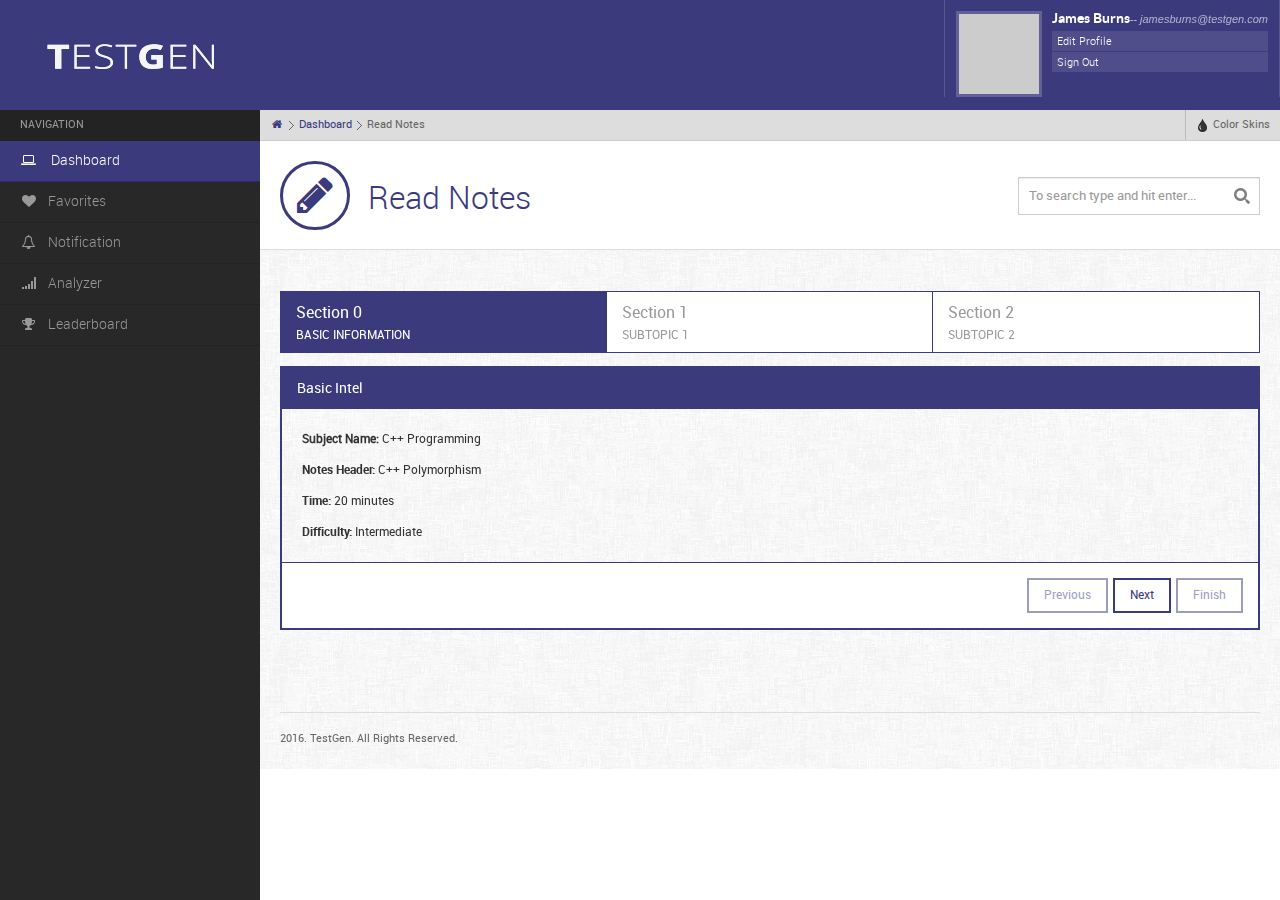
<file: read_notes.html>
<!DOCTYPE html>
<html>
   <head>
      <meta http-equiv="Content-Type" content="text/html; charset=utf-8" />
      <meta name="viewport" content="width=device-width, initial-scale=1.0" />
      <title>TestGen 2016</title>
      <link rel="stylesheet" href="css/style.default.css" type="text/css" />
      <script type="text/javascript" src="js/jquery-1.9.1.min.js"></script>
      <script type="text/javascript" src="js/jquery-migrate-1.1.1.min.js"></script>
      <script type="text/javascript" src="js/jquery-ui-1.9.2.min.js"></script>
      <script type="text/javascript" src="js/bootstrap.min.js"></script>
      <script type="text/javascript" src="js/jquery.uniform.min.js"></script>
      <script type="text/javascript" src="js/jquery.cookie.js"></script>
      <script type="text/javascript" src="js/modernizr.min.js"></script>
      <script type="text/javascript" src="js/jquery.smartWizard.min.js"></script>
      <script type="text/javascript" src="js/custom.js"></script>
      <script type="text/javascript">
         jQuery(document).ready(function(){
             
             // Smart Wizard 	
             jQuery('#wizard').smartWizard({onFinish: onFinishCallback});
             jQuery('#wizard2').smartWizard({onFinish: onFinishCallback});
             jQuery('#wizard3').smartWizard({onFinish: onFinishCallback});
         		
             function onFinishCallback(){
                 alert('Finish Clicked');
             } 
         			
             jQuery('select, input:checkbox').uniform();
             
         });
      </script>
   </head>
   <body>
      <div class="mainwrapper">
         <div class="header">
            <div class="logo">
               <a href="dashboard.html"><img src="images/logo.png" alt="" /></a>
            </div>
            <div class="headerinner">
<ul class="headmenu">
                  
                  
                  
                  <li class="right">
                     <div class="userloggedinfo">
                        <img src="images/photos/thumb1.png" alt="">
                        <div class="userinfo">
                           <h5>James Burns<small>-- jamesburns@testgen.com</small></h5>
                           <ul>
                              <li><a href="editprofile.html">Edit Profile</a></li>
                              
                              <li><a href="index.html">Sign Out</a></li>
                           </ul>
                        </div>
                     </div>
                  
                   </li></ul>               <!--headmenu-->
            </div>
         </div>
         <div class="leftpanel">
<div class="leftmenu">
               <ul class="nav nav-tabs nav-stacked">
                  <li class="nav-header">Navigation</li>
                  <li class="active"><a href="dashboard.html"><span class="iconfa-laptop"></span> Dashboard</a></li>
                  <li><a href="favorites.html"><span class="iconfa-heart"></span>Favorites</a></li>
                  
                  
                  
                  
                  <li><a href="notifications.html"><span class="iconfa-bell"></span>Notification</a></li>
                  <li><a href="analyzer.html"><span class="iconfa-signal"></span>Analyzer</a></li>
                  <li><a href="leaderboard.html"><span class="iconfa-trophy"></span>Leaderboard</a></li>
                  
                  
                  
               </ul>
            </div>
            <!--leftmenu-->
         </div>
         <!-- leftpanel -->
         <div class="rightpanel">
            <ul class="breadcrumbs">
               <li><a href="dashboard.html"><i class="iconfa-home"></i></a> <span class="separator"></span></li>
               <li><a href="dashboard.html">Dashboard</a> <span class="separator"></span></li>
               <li>Read Notes</li>
               <li class="right">
                  <a href="" data-toggle="dropdown" class="dropdown-toggle"><i class="icon-tint"></i> Color Skins</a>
                  <ul class="dropdown-menu pull-right skin-color">
                     <li><a href="default">Default</a></li>
                     <li><a href="navyblue">Navy Blue</a></li>
                     <li><a href="palegreen">Pale Green</a></li>
                     <li><a href="red">Red</a></li>
                     <li><a href="green">Green</a></li>
                     <li><a href="brown">Brown</a></li>
                  </ul>
               </li>
            </ul>
            <div class="pageheader">
               <form action="results.html" method="post" class="searchbar">
                  <input type="text" name="keyword" placeholder="To search type and hit enter..." />
               </form>
               <div class="pageicon"><span class="iconfa-pencil"></span></div>
               <div class="pagetitle">
                  <h5><br></h5>
                  <h1>Read Notes</h1>
               </div>
            </div>
            <!--pageheader-->
            <div class="maincontent">
               <div class="maincontentinner">
                  <!-- START OF DEFAULT WIZARD -->
                  
                  <form class="stdform" method="post" action="wizards.html">
                     <div id="wizard" class="wizard">
                        <br />
                        <ul class="hormenu">
                           <li>
                              <a href="#wiz1step1">
                              <span class="h2">Section 0</span>
                              <span class="label">Basic Information</span>
                              </a>
                           </li>
                           <li>
                              <a href="#wiz1step2">
                              <span class="h2">Section 1</span>
                              <span class="label">Subtopic 1</span>
                              </a>
                           </li>
                           <li>
                              <a href="#wiz1step3">
                              <span class="h2">Section 2</span>
                              <span class="label">Subtopic 2</span>
                              </a>
                           </li>
                        </ul>
                        <div id="wiz1step1">
                           <h4 class="widgettitle">Basic Intel</h4>
                           <div class="par terms" style="padding: 0 20px;">
                              <p> <b>Subject Name:</b> C++ Programming</p>
                              <p> <strong>Notes Header:</strong> C++ Polymorphism</p>
                              <p> <strong>Time:</strong> 20 minutes</p>
                              <p> <strong>Difficulty:</strong> Intermediate</p>
                                                            
                           </div>
                        </div>
                        <!--#wiz1step1-->
                        <div id="wiz1step2">
                           <h4 class="widgettitle">Subtopic 1</h4>
                           <div class="par terms" style="padding: 0 20px;">
                              <p>Sed ut perspiciatis unde omnis iste natus error sit voluptatem accusantium doloremque laudantium, totam rem aperiam, eaque ipsa quae ab illo inventore veritatis et quasi architecto beatae vitae dicta sunt explicabo. Nemo enim ipsam voluptatem quia voluptas sit aspernatur aut odit aut fugit, sed quia consequuntur magni dolores eos qui ratione voluptatem sequi nesciunt.</p>
                              <p>Neque porro quisquam est, qui dolorem ipsum quia dolor sit amet, consectetur, adipisci velit, sed quia non numquam eius modi tempora incidunt ut labore et dolore magnam aliquam quaerat voluptatem. Ut enim ad minima veniam, quis nostrum exercitationem ullam corporis suscipit laboriosam, nisi ut aliquid ex ea commodi consequatur? Quis autem vel eum iure reprehenderit qui in ea voluptate velit esse quam nihil molestiae consequatur, vel illum qui dolorem eum fugiat quo voluptas nulla pariatur?</p>
                              <br>
                              
                           </div>
                        </div>
                        <!--#wiz1step2-->
                        <div id="wiz1step3">
                           <h4 class="widgettitle">Subtopic 2</h4>
                           <div class="par terms" style="padding: 0 20px;">
                              <p>Sed ut perspiciatis unde omnis iste natus error sit voluptatem accusantium doloremque laudantium, totam rem aperiam, eaque ipsa quae ab illo inventore veritatis et quasi architecto beatae vitae dicta sunt explicabo. Nemo enim ipsam voluptatem quia voluptas sit aspernatur aut odit aut fugit, sed quia consequuntur magni dolores eos qui ratione voluptatem sequi nesciunt.</p>
                              <p>Neque porro quisquam est, qui dolorem ipsum quia dolor sit amet, consectetur, adipisci velit, sed quia non numquam eius modi tempora incidunt ut labore et dolore magnam aliquam quaerat voluptatem. Ut enim ad minima veniam, quis nostrum exercitationem ullam corporis suscipit laboriosam, nisi ut aliquid ex ea commodi consequatur? Quis autem vel eum iure reprehenderit qui in ea voluptate velit esse quam nihil molestiae consequatur, vel illum qui dolorem eum fugiat quo voluptas nulla pariatur?</p>
                              <br>
                              
                           </div>
                        </div>
                        <!--#wiz1step3-->
                     </div>
                     <!--#wizard-->
                  </form>
                  <!-- END OF DEFAULT WIZARD -->
                  <div class="clearfix"></div>
                  <br /><br />
                  
                  </form>
                  <!-- END OF TABBED WIZARD -->
                  <div class="footer">
                     <div class="footer-left">
                        <span>2016. TestGen. All Rights Reserved.</span>
                     </div>
                      
                  </div>
                  <!--footer-->
               </div>
               <!--maincontentinner-->
            </div>
            <!--maincontent-->
        </div>
         <!--rightpanel-->
      </div>
      <!--mainwrapper-->
   </body>
</html>
</file>
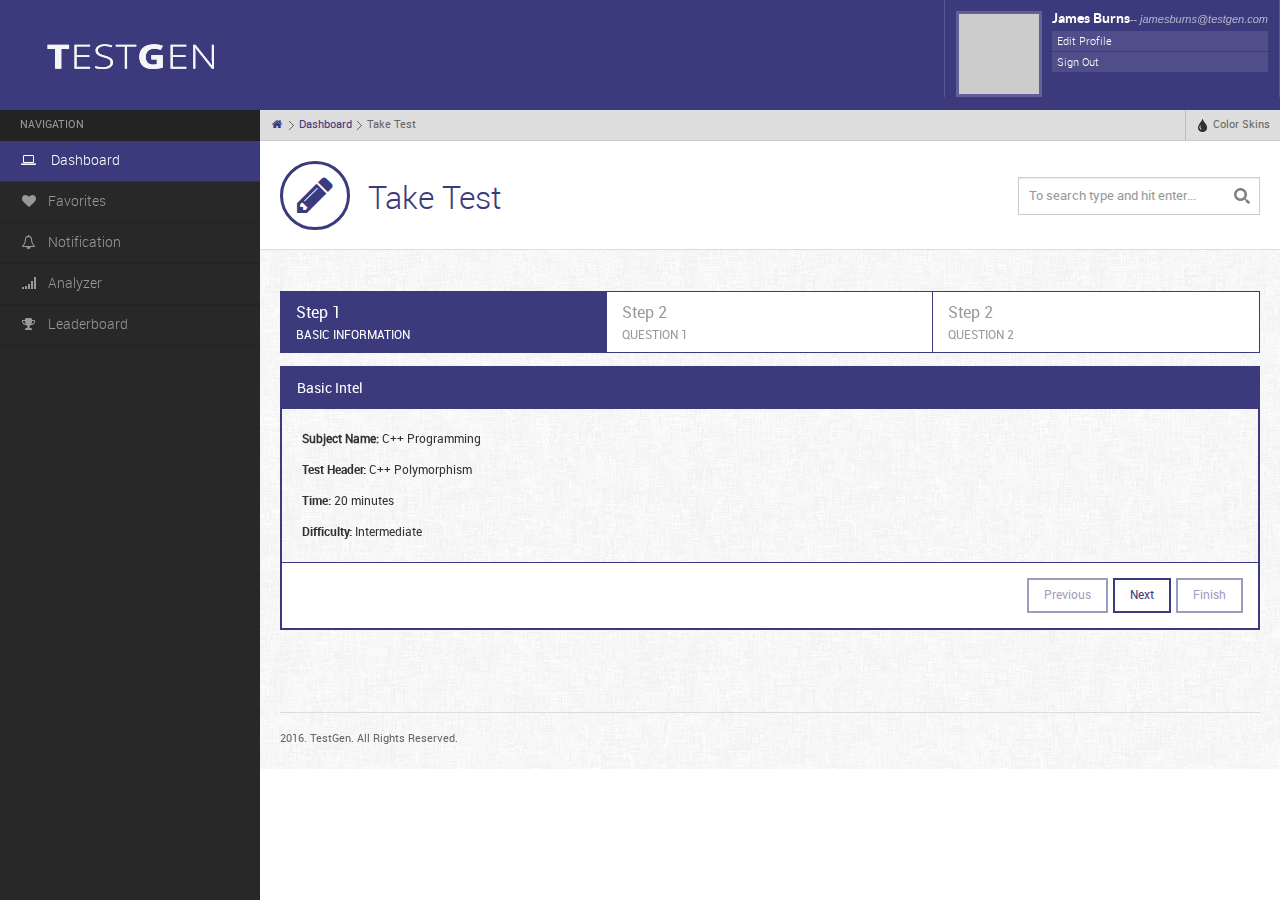
<file: take_tests.html>
<!DOCTYPE html>
<html>
   <head>
      <meta http-equiv="Content-Type" content="text/html; charset=utf-8" />
      <meta name="viewport" content="width=device-width, initial-scale=1.0" />
      <title>TestGen 2016</title>
      <link rel="stylesheet" href="css/style.default.css" type="text/css" />
      <script type="text/javascript" src="js/jquery-1.9.1.min.js"></script>
      <script type="text/javascript" src="js/jquery-migrate-1.1.1.min.js"></script>
      <script type="text/javascript" src="js/jquery-ui-1.9.2.min.js"></script>
      <script type="text/javascript" src="js/bootstrap.min.js"></script>
      <script type="text/javascript" src="js/jquery.uniform.min.js"></script>
      <script type="text/javascript" src="js/jquery.cookie.js"></script>
      <script type="text/javascript" src="js/modernizr.min.js"></script>
      <script type="text/javascript" src="js/jquery.smartWizard.min.js"></script>
      <script type="text/javascript" src="js/custom.js"></script>
      <script type="text/javascript">
         jQuery(document).ready(function(){
             
             // Smart Wizard 	
             jQuery('#wizard').smartWizard({onFinish: onFinishCallback});
             jQuery('#wizard2').smartWizard({onFinish: onFinishCallback});
             jQuery('#wizard3').smartWizard({onFinish: onFinishCallback});
         		
             function onFinishCallback(){
                 alert('Finish Clicked');
             } 
         			
             jQuery('select, input:checkbox').uniform();
             
         });
      </script>
   </head>
   <body>
      <div class="mainwrapper">
         <div class="header">
            <div class="logo">
               <a href="dashboard.html"><img src="images/logo.png" alt="" /></a>
            </div>
            <div class="headerinner">
<ul class="headmenu">
                  
                  
                  
                  <li class="right">
                     <div class="userloggedinfo">
                        <img src="images/photos/thumb1.png" alt="">
                        <div class="userinfo">
                           <h5>James Burns<small>-- jamesburns@testgen.com</small></h5>
                           <ul>
                              <li><a href="editprofile.html">Edit Profile</a></li>
                              
                              <li><a href="index.html">Sign Out</a></li>
                           </ul>
                        </div>
                     </div>
                  
                   </li></ul>               <!--headmenu-->
            </div>
         </div>
         <div class="leftpanel">
<div class="leftmenu">
               <ul class="nav nav-tabs nav-stacked">
                  <li class="nav-header">Navigation</li>
                  <li class="active"><a href="dashboard.html"><span class="iconfa-laptop"></span> Dashboard</a></li>
                  <li><a href="favorites.html"><span class="iconfa-heart"></span>Favorites</a></li>
                  
                  
                  
                  
                  <li><a href="notifications.html"><span class="iconfa-bell"></span>Notification</a></li>
                  <li><a href="analyzer.html"><span class="iconfa-signal"></span>Analyzer</a></li>
                  <li><a href="leaderboard.html"><span class="iconfa-trophy"></span>Leaderboard</a></li>
                  
                  
                  
               </ul>
            </div>
            <!--leftmenu-->
         </div>
         <!-- leftpanel -->
         <div class="rightpanel">
            <ul class="breadcrumbs">
               <li><a href="dashboard.html"><i class="iconfa-home"></i></a> <span class="separator"></span></li>
               <li><a href="dashboard.html">Dashboard</a> <span class="separator"></span></li>
               <li>Take Test</li>
               <li class="right">
                  <a href="" data-toggle="dropdown" class="dropdown-toggle"><i class="icon-tint"></i> Color Skins</a>
                  <ul class="dropdown-menu pull-right skin-color">
                     <li><a href="default">Default</a></li>
                     <li><a href="navyblue">Navy Blue</a></li>
                     <li><a href="palegreen">Pale Green</a></li>
                     <li><a href="red">Red</a></li>
                     <li><a href="green">Green</a></li>
                     <li><a href="brown">Brown</a></li>
                  </ul>
               </li>
            </ul>
            <div class="pageheader">
               <form action="results.html" method="post" class="searchbar">
                  <input type="text" name="keyword" placeholder="To search type and hit enter..." />
               </form>
               <div class="pageicon"><span class="iconfa-pencil"></span></div>
               <div class="pagetitle">
                  <h5><br></h5>
                  <h1>Take Test </h1>
               </div>
            </div>
            <!--pageheader-->
            <div class="maincontent">
               <div class="maincontentinner">
                  <!-- START OF DEFAULT WIZARD -->
                  
                  <form class="stdform" method="post" action="wizards.html">
                     <div id="wizard" class="wizard">
                        <br />
                        <ul class="hormenu">
                           <li>
                              <a href="#wiz1step1">
                              <span class="h2">Step 1</span>
                              <span class="label">Basic Information</span>
                              </a>
                           </li>
                           <li>
                              <a href="#wiz1step2">
                              <span class="h2">Step 2</span>
                              <span class="label">Question 1</span>
                              </a>
                           </li>
                           <li>
                              <a href="#wiz1step3">
                              <span class="h2">Step 2</span>
                              <span class="label">Question 2</span>
                              </a>
                           </li>
                        </ul>
                        <div id="wiz1step1" class="formwiz">
                           <h4 class="widgettitle">Basic Intel</h4>
                           <div class="par terms" style="padding: 0 20px;">
                              <p> <b>Subject Name:</b> C++ Programming</p>
                              <p> <strong>Test Header:</strong> C++ Polymorphism</p>
                              <p> <strong>Time:</strong> 20 minutes</p>
                              <p> <strong>Difficulty:</strong> Intermediate</p>
                                                            
                           </div>
                        </div>
                        <!--#wiz1step1-->
                        <div id="wiz1step2" class="formwiz">
                           <h4 class="widgettitle">Question 1</h4>
                           <div class="par terms" style="padding: 0 20px;">
                              <p id="Question1"><b>Q.</b> Sed ut perspiciatis unde omnis iste natus error sit voluptatem accusantium doloremque laudantium, totam rem aperiam, eaque ipsa quae ab illo inventore veritatis et quasi architecto beatae vitae dicta sunt explicabo. Nemo enim ipsam voluptatem quia voluptas sit aspernatur aut odit aut fugit, sed quia consequuntur magni dolores eos qui ratione voluptatem sequi nesciunt.</p>
                               <p id="Answer1_1"><b>Answer 1.</b> Sed ut perspiciatis unde omnis iste natus error sit voluptatem accusantium doloremque laudantium.</p>
                                <p id="Answer1_2"><b>Answer 2.</b> Illo inventore veritatis et quasi architecto beatae vitae dicta sunt explicabo. Nemo enim ipsam voluptatem quia voluptas sit aspernatur aut odit aut fugit, sed quia consequuntur magni dolores eos qui ratione voluptatem sequi nesciunt.</p>
                                 <p id="Answer1_3"><b>Answer 3.</b> Nemo enim ipsam voluptatem quia voluptas sit aspernatur aut odit aut fugit, sed quia consequuntur magni dolores eos qui ratione voluptatem sequi nesciunt.</p>
                                  <p id="Answer1_4"><b>Answer 4.</b> Sed quia consequuntur magni dolores eos qui ratione voluptatem sequi nesciunt.</p>
                              
                              <select name="select" class="uniformselect">
                            	<option value="">Choose One</option>
                                <option value="">Answer 1</option>
                                <option value="">Answer 2</option>
                                <option value="">Answer 3</option>
                                <option value="">Answer 4</option>
                            </select>
                            
                            
                              <br><br><br>
                              
                           </div>
                        </div>
                        <!--#wiz1step2-->
                        <div id="wiz1step3" class="formwiz">
                           <h4 class="widgettitle">Question 2</h4>

                           <div class="par terms" style="padding: 0 20px;">
                              <p id="Question1"><b>Q.</b> Sed ut perspiciatis unde omnis iste natus error sit voluptatem accusantium doloremque laudantium, totam rem aperiam, eaque ipsa quae ab illo inventore veritatis et quasi architecto beatae vitae dicta sunt explicabo. Nemo enim ipsam voluptatem quia voluptas sit aspernatur aut odit aut fugit, sed quia consequuntur magni dolores eos qui ratione voluptatem sequi nesciunt.</p>
                               <p id="Answer2_1"><b>Answer 1.</b> Sed ut perspiciatis unde omnis iste natus error sit voluptatem accusantium doloremque laudantium.</p>
                                <p id="Answer2_2"><b>Answer 2.</b> Illo inventore veritatis et quasi architecto beatae vitae dicta sunt explicabo. Nemo enim ipsam voluptatem quia voluptas sit aspernatur aut odit aut fugit, sed quia consequuntur magni dolores eos qui ratione voluptatem sequi nesciunt.</p>
                                 <p id="Answer2_3"><b>Answer 3.</b> Nemo enim ipsam voluptatem quia voluptas sit aspernatur aut odit aut fugit, sed quia consequuntur magni dolores eos qui ratione voluptatem sequi nesciunt.</p>
                                  <p id="Answer2_4"><b>Answer 4.</b> Sed quia consequuntur magni dolores eos qui ratione voluptatem sequi nesciunt.</p>
                              
                              <select name="select" class="uniformselect">
                            	<option value="">Choose One</option>
                                <option value="">Answer 1</option>
                                <option value="">Answer 2</option>
                                <option value="">Answer 3</option>
                                <option value="">Answer 4</option>
                            </select>
                            
                            
                              <br><br><br>
                              
                           
                           </div>
                        </div>
                        <!--#wiz1step3-->
                     </div>
                     <!--#wizard-->
                  </form>
                  <!-- END OF DEFAULT WIZARD -->
                  <div class="clearfix"></div>
                  <br /><br />
                  
                  </form>
                  <!-- END OF TABBED WIZARD -->
                  <div class="footer">
                     <div class="footer-left">
                        <span>2016. TestGen. All Rights Reserved.</span>
                     </div>
                      
                  </div>
                  <!--footer-->
               </div>
               <!--maincontentinner-->
            </div>
            <!--maincontent-->
        </div>
         <!--rightpanel-->
      </div>
      <!--mainwrapper-->
   </body>
</html>
</file>
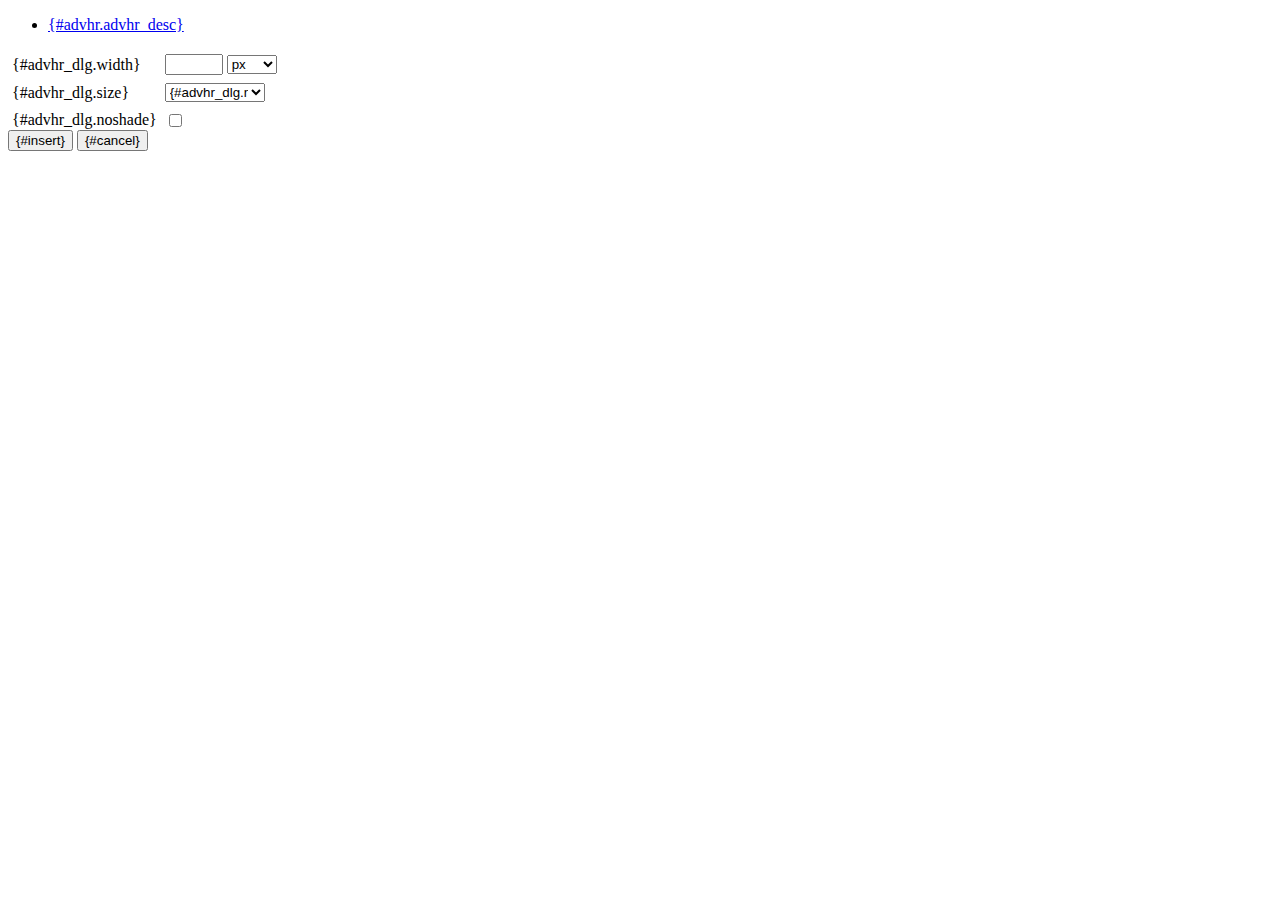
<file: js/tinymce/plugins/advhr/rule.htm>
<!DOCTYPE html PUBLIC "-//W3C//DTD XHTML 1.0 Strict//EN" "http://www.w3.org/TR/xhtml1/DTD/xhtml1-strict.dtd">
<html xmlns="http://www.w3.org/1999/xhtml">
<head>
	<title>{#advhr.advhr_desc}</title>
	<script type="text/javascript" src="../../tiny_mce_popup.js"></script>
	<script type="text/javascript" src="js/rule.js"></script>
	<script type="text/javascript" src="../../utils/mctabs.js"></script>
	<script type="text/javascript" src="../../utils/form_utils.js"></script>
	<link href="css/advhr.css" rel="stylesheet" type="text/css" />
</head>
<body role="application">
<form onsubmit="AdvHRDialog.update();return false;" action="#">
	<div class="tabs">
		<ul>
			<li id="general_tab" class="current" aria-controls="general_panel"><span><a href="javascript:mcTabs.displayTab('general_tab','general_panel');" onmousedown="return false;">{#advhr.advhr_desc}</a></span></li>
		</ul>
	</div>

	<div class="panel_wrapper">
		<div id="general_panel" class="panel current">
			<table role="presentation" border="0" cellpadding="4" cellspacing="0">
					<tr role="group" aria-labelledby="width_label">
						<td><label id="width_label" for="width">{#advhr_dlg.width}</label></td>
						<td class="nowrap">
							<input id="width" name="width" type="text" value="" class="mceFocus" />
							<span style="display:none;" id="width_unit_label">{#advhr_dlg.widthunits}</span>
							<select name="width2" id="width2" aria-labelledby="width_unit_label">
								<option value="">px</option>
								<option value="%">%</option>
							</select>
						</td>
					</tr>
					<tr>
						<td><label for="size">{#advhr_dlg.size}</label></td>
						<td><select id="size" name="size">
							<option value="">{#advhr_dlg.normal}</option>
							<option value="1">1</option>
							<option value="2">2</option>
							<option value="3">3</option>
							<option value="4">4</option>
							<option value="5">5</option>
						</select></td>
					</tr>
					<tr>
						<td><label for="noshade">{#advhr_dlg.noshade}</label></td>
						<td><input type="checkbox" name="noshade" id="noshade" class="radio" /></td>
					</tr>
			</table>
		</div>
	</div>

	<div class="mceActionPanel">
		<input type="submit" id="insert" name="insert" value="{#insert}" />
		<input type="button" id="cancel" name="cancel" value="{#cancel}" onclick="tinyMCEPopup.close();" />
	</div>
</form>
</body>
</html>
</file>
<file: prettify/prettify.css>
.com { color: #93a1a1; }
.lit { color: #195f91; }
.pun, .opn, .clo { color: #93a1a1; }
.fun { color: #dc322f; }
.str, .atv { color: #D14; }
.kwd, .prettyprint .tag { color: #1e347b; }
.typ, .atn, .dec, .var { color: teal; }
.pln { color: #48484c; }

.prettyprint {
  padding: 8px;
  background-color: #fff;
  border: 1px solid #ddd;
  font-size: 12px;
  margin: 20px 0; 
}
.prettyprint.linenums {
  -webkit-box-shadow: inset 40px 0 0 #fbfbfc, inset 41px 0 0 #ececf0;
     -moz-box-shadow: inset 40px 0 0 #fbfbfc, inset 41px 0 0 #ececf0;
          box-shadow: inset 40px 0 0 #fbfbfc, inset 41px 0 0 #ececf0;
}

/* Specify class=linenums on a pre to get line numbering */
ol.linenums {
  margin: 0 0 0 33px; /* IE indents via margin-left */
}
ol.linenums li {
  padding-left: 12px;
  color: #bebec5;
  line-height: 20px;
  text-shadow: 0 1px 0 #fff;
}
</file>
<file: js/tinymce/plugins/advhr/css/advhr.css>
input.radio {border:1px none #000; background:transparent; vertical-align:middle;}
.panel_wrapper div.current {height:80px;}
#width {width:50px; vertical-align:middle;}
#width2 {width:50px; vertical-align:middle;}
#size {width:100px;}
</file>
<file: css/style.default.css>
/*
Created by: Mienard Lumaad (@testgen)
*/

@import url('bootstrap.min.css');
@import url('bootstrap-responsive.min.css');
@import url('jquery.ui.css');
@import url('animate.min.css');
@import url('animate.delay.css');
@import url('isotope.css');
@import url('colorbox.css');
@import url('flexslider.css');
@import url('uniform.tp.css');
@import url('colorpicker.css');
@import url('jquery.jgrowl.css');
@import url('jquery.alerts.css');
@import url('jquery.tagsinput.css');
@import url('ui.spinner.css');
@import url('jquery.chosen.css');
@import url('fullcalendar.css');
@import url('roboto.css');
@import url('lato.css');
@import url('font-awesome.min.css');


/***** RESET BROWSER STYLE *****/
/*******************************/

html, body, div, span, applet, object, iframe,
h1, h2, h3, h4, h5, h6, p, blockquote, pre,
a, abbr, acronym, address, big, cite, code,
del, dfn, em, font, img, ins, kbd, q, s, samp,
small, strike, strong, sub, sup, tt, var,
b, u, i, center, ol, ul, li,
fieldset, form, label, legend,
table, caption, tbody, tfoot, thead, tr, th, td {
	background: transparent;
	border: 0;
	margin: 0;
	padding: 0;
	vertical-align: baseline;
	line-height: 21px;
	outline: none;
}

::selection { background: #ccc; color: #fff; text-shadow: none; } /* Safari */
::-moz-selection { background: #ccc; color: #fff; text-shadow: none; } /* Firefox */
:-moz-placeholder { color: #bbb; }
::-webkit-input-placeholder { color: #bbb; }
:-ms-input-placeholder { color: #bbb; }

a, a:link { color: blue; }
h4 { font-size: 16px; }

body {
	background: url(../images/leftpanelbg.png) repeat-y 0 0; font-size: 12px;
	font-family: 'RobotoRegular', 'Helvetica Neue', Helvetica, sans-serif; }
body.errorpage { background: #fff url(../images/bg1.png);  }
body.loginpage { background: #3B3A7D; }

a,a:hover,a:link,a:active,a:focus { outline: none; color: #3B3A7D; text-decoration: none; }
a:hover { text-decoration: underline; }
input,select,
textarea,button { outline: none; font-size: 13px; font-family: 'RobotoRegular', 'Helvetica Neue', Helvetica, sans-serif; }
strong { font-weight: normal; }
label, input, textarea, select, button { font-size: 13px; }
h1,h2,h3,h4,h5 { font-weight: normal; line-height: normal; }


/*** LOGIN PAGE ***/

.loginpanel { position: absolute; top: 50%; left: 50%; height: 300px; }
.loginpanelinner { position: relative; top: -150px; left: -50%; }
.loginpanelinner .logo { text-align: center; padding: 20px 0; }

.inputwrapper input { border: 0; padding: 10px; background: #fff; width: 250px; }
.inputwrapper input:active, .inputwrapper input:focus { background: #fff; border: 0; }
.inputwrapper button {
		  display: block; border: 1px solid #0c57a3; padding: 10px; background: #0972dd; width: 100%;
		  color: #fff; text-transform: uppercase; }
.inputwrapper button:focus, .inputwrapper button:active, .inputwrapper button:hover { background: #1e82e8; }
.inputwrapper label {
		  display: inline-block; margin-top: 10px; color: rgba(255,255,255,0.8); font-size: 11px; vertical-align: middle; }
.inputwrapper label input { width: auto; margin: -3px 5px 0 0; vertical-align: middle; }
.inputwrapper .remember { padding: 0; background: none; }

.login-alert { display: none; }
.login-alert .alert { font-size: 11px; text-align: center; padding: 5px 0; border: 0; }

.loginfooter {
		  font-size: 11px; color: rgba(255,255,255,0.5); position: absolute; position: fixed; bottom: 0; left: 0;
		  width: 100%; text-align: center; font-family: arial, sans-serif !important; padding: 5px 0; }

/*** HEADER ***/

.header { background: #3B3A7D; clear: both; height: 110px; }
.headerinner { margin-left: 260px; }
.header .logo { width: 260px; text-align: center; padding-top: 40px; float: left; }

.headmenu { list-style: none; }
.headmenu .dropdown-menu { border: 2px solid #3B3A7D; border-top: 0; margin: 0; }
.headmenu .nav-header { text-shadow: none; font-weight: normal; }
.headmenu .dropdown-menu::after {
	position: absolute; top: -6px; left: 45px; display: inline-block; border-right: 6px solid transparent;
	border-bottom: 6px solid white; border-left: 6px solid transparent; content: ''; }
.headmenu > li {
	display: inline-block; float: left; font-size: 14px; position: relative; border-right: 1px solid rgba(255,255,255,0.15); }
.headmenu > li:first-child { border-left: 1px solid rgba(255,255,255,0.15); }
.headmenu > li.odd { background: rgba(255,255,255,0.1); }
.headmenu > li.right { float: right; }
.headmenu > li > a {
	min-width: 70px; position: relative; display: block; color: #fff;
	padding: 25px 20px 9px 20px; cursor: pointer; }
.headmenu > li > a:hover { text-decoration: none; }
.headmenu > li > a .count { position: absolute; top: 5px; right: 10px; opacity: 0.5; }
.headmenu > li > a:hover .count, .headmenu > li.open > a .count { opacity: 1; }
.headmenu > li > a .headmenu-label { display: block; margin: 2px 0 3px 0; opacity: 0.5; text-align: center; }
.headmenu > li > a:hover .headmenu-label, .headmenu > li.open > a .headmenu-label { opacity: 1; }

.headmenu > li > a .head-icon { width: 50px; height: 50px; display: block; margin: auto; opacity: 0.5; }
.headmenu > li > a:hover .head-icon, .headmenu > li.open a .head-icon { opacity: 1; }

.head-message { background-image: url(../images/icons/message.png); }
.head-users { background-image: url(../images/icons/users.png); }
.head-bar { background-image: url(../images/icons/bar.png); }

.viewmore a { font-size: 11px; text-transform: uppercase; font-size: 11px !important; }

.newusers { min-width: 200px; }
.newusers li a:hover { background; #eee; }
.newusers .userthumb { width: 35px; display: block; float: left; margin-right: 10px; }
.newusers strong { display: block; line-height: normal; }
.newusers small { color: #999; line-height: normal; }

.userloggedinfo { padding: 11px; color: #fff; }
.userloggedinfo img { padding: 3px; background: rgba(255,255,255,0.2); width: 80px; float: left; }
.userloggedinfo .userinfo { float: left; margin-left: 10px; }
.userloggedinfo .userinfo small { font-size: 11px; opacity: 0.6; color: #fff; font-family: sans-serif; font-style: italic; }
.userloggedinfo ul { list-style: none; margin-top: 5px; }
.userloggedinfo ul li { display: block; font-size: 11px; line-height: normal; margin-bottom: 1px; }
.userloggedinfo ul li a { padding: 4px 5px 3px 5px; color: #fff; line-height: normal; background: rgba(255,255,255,0.1); display: block; }
.userloggedinfo ul li a:hover { text-decoration: none; background: rgba(255,255,255,0.2); }

.no-borderradius .userloggedinfo .userinfo { float: none; margin-left: 92px; }


/*** LEFT PANEL ***/

.leftpanel { width: 260px; color: #fff; float: left; }

.leftmenu .nav-header {
	font-weight: normal; font-size: 11px; padding: 5px 20px; text-shadow: none; background: #232323;
	border-bottom: 1px solid #222; }
.leftmenu .nav-tabs.nav-stacked a { color: #999; padding: 10px 20px; font-size: 14px; }
.leftmenu .nav-tabs.nav-stacked a span { margin-right: 10px; }
.leftmenu .nav-tabs.nav-stacked > li > a { border: 0; border-bottom: 1px solid #232323; }
.leftmenu .nav-tabs.nav-stacked > li > a:hover,
.leftmenu .nav-tabs.nav-stacked > li > a:focus { background-color: #2c2c2c; color: #fff; border-bottom-color: #232323; }
.leftmenu .nav-tabs.nav-stacked > li.active > a { background-color: #3B3A7D; color: #fff; border-bottom-color: rgba(0,0,0,0.2); }
.leftmenu .nav-tabs.nav-stacked > li.active > a:hover { background-color: #3B3A7D; }
.leftmenu .nav-tabs > li { margin-bottom: 0; }


.leftmenu .nav-tabs.nav-stacked > li.dropdown ul { background: #eee; display: none; }
.leftmenu .nav-tabs.nav-stacked > li.dropdown ul li { border-bottom: 1px solid #ddd; border-right: 1px solid #ddd; }
.leftmenu .nav-tabs.nav-stacked > li.dropdown > a {
	background-image: url(../images/droparrow.png); background-repeat: no-repeat; background-position: right 19px; }

.leftmenu .nav-tabs.nav-stacked .dropdown ul li a  {
	display: block; font-size: 13px; padding: 7px 10px 7px 50px; color: #333; background-position: 25px 12px;
	background-image: url(../images/menuarrow.png); background-repeat: no-repeat;  
}
.leftmenu .nav-tabs.nav-stacked .dropdown ul li.active a { background-color: #fff; }
.leftmenu .nav-tabs.nav-stacked .dropdown ul li a:hover { text-decoration: none; background-color: #fff; }
.leftmenu .nav-tabs.nav-stacked .dropdown ul ul li { border-right: 0; }
.leftmenu .nav-tabs.nav-stacked .dropdown ul ul li a { padding-left: 70px; background-position: 50px 12px; }
.leftmenu .nav-tabs.nav-stacked .dropdown ul ul li:first-child a { border-top: 1px solid #ddd; } 


/*** MAIN PANEL ***/

.rightpanel { margin-left: 260px; background: url(../images/bg1.png); }
.rightpanel:after { clear: both; content: ''; display: block; }

.breadcrumbs {
		  list-style: none; height: 22px; background: #ddd; padding: 4px 0 4px 10px;
		  border-bottom: 1px solid #ccc; position: relative; }
.breadcrumbs > li { display: inline-block; float: left; margin-right: 5px; font-size: 11px; color: #666; }
.breadcrumbs > li.right {
		  float: right; padding: 0; border-left: 1px solid #bbb; margin: -4px 0 0 0; }
.breadcrumbs > li.right .dropdown-menu a { font-size: 11px; padding: 2px 10px; }
.breadcrumbs > li.right > a { color: #666; padding: 4px 10px 5px 10px; display: block; }
.breadcrumbs > li.right > a:hover { text-decoration: none; background: #f7f7f7; }
.breadcrumbs > li.right.open > a { background: #f7f7f7; }
.breadcrumbs > li.right > a i { vertical-align: middle; }
.breadcrumbs > li span.separator {
	width: 5px; height: 9px; vertical-align: middle; display: inline-block;
	background: url(../images/bcarrow.png) no-repeat 0 0; margin-left: 2px; }
.breadcrumbs > li:first-child a:hover { text-decoration: none; color: #666; }

.pageheader { padding: 20px; border-bottom: 1px solid #ddd; position: relative; min-height: 68px; background: #fff; }
.pageicon {
	width: 44px; font-size: 42px; padding: 10px; color: #3B3A7D; border: 3px solid #3B3A7D; display: inline-block;
	-moz-border-radius: 50px; -webkit-border-radius: 50px; border-radius: 50px; float: left; text-align: center;
}
.pagetitle { margin-left: 90px; padding-top: 5px; }
.pagetitle h1 { font-size: 32px; margin-left: -2px; color: #3B3A7D; }
.pagetitle h5 { text-transform: uppercase; font-size: 11px; color: #999; }

.searchbar { position: absolute; top: 33%; right: 20px; }
.searchbar input {
	width: 220px; padding: 8px 10px; background: #fff url(../images/icons/search.png) no-repeat 215px 10px;
	font-size: 12px;
}

.maincontent { float: left; width: 100%; }
.maincontentinner { padding: 20px; }
.subtitle { text-transform: uppercase; font-size: 11px; color: #999; margin-bottom: 5px; }
.subtitle2 { font-size: 13px; text-transform: uppercase; color: #333; margin-bottom: 5px; }

.shortcuts { list-style: none; margin-top: 20px; overflow: hidden; clear: both; }
.shortcuts li { display: inline-block; float: left; margin: 0 5px 5px 0; position: relative; }
.shortcuts li a { display: block; width: 130px; height: 130px; background: #3B3A7D; color: #fff; font-size: 16px; }
.shortcuts li a:hover { background: #282828; text-decoration: none; }
.shortcuts li .shortcuts-label { display: block; padding: 0 12px; }
.shortcuts li .shortcuts-icon { display: block; width: 48px; height: 48px; padding: 30px 0 20px 0; margin: 0 auto; }
.shortcuts li .iconsi-event { background: url(../images/icons/icon-event.png) no-repeat center center; }
.shortcuts li .iconsi-cart { background: url(../images/icons/icon-cart.png) no-repeat center center; }
.shortcuts li .iconsi-archive { background: url(../images/icons/icon-archive.png) no-repeat center center; }
.shortcuts li .iconsi-help { background: url(../images/icons/icon-help.png) no-repeat center center; }
.shortcuts li .iconsi-images { background: url(../images/icons/icon-images.png) no-repeat center center; }

.widget {
	-moz-box-shadow: 1px 1px 8px rgba(0,0,0,0.3);
	-webkit-box-shadow: 1px 1px 8px rgba(0,0,0,0.3);
	box-shadow: 1px 1px 8px rgba(0,0,0,0.3);
}
.widgettitle { background: #3B3A7D; color: #fff; padding: 12px 15px; font-size: 14px; }
.widgettitle span { vertical-align: middle; display: inline-block; margin-right: 8px; }
.widgetcontent { background: #fff; padding: 15px 12px; border: 2px solid #3B3A7D; border-top: 0; margin-bottom: 20px; }
.widgetcontent p { margin: 15px 0; }
.wt1 { background: #333; color: #fff; }
.wc1 { border-color: #333; }


/*** DASHBOARD ***/

.commentlist { list-style: none; clear: both; }
.commentlist li { display: block; border-bottom: 1px solid #ddd; padding: 15px; }
.commentlist li img { width: 60px; }
.commentlist li .comment-info { margin-left: 80px; }
.commentlist li p:last-child { margin-bottom: 0; }
.commentlist li .btn { margin-right: 3px; }
.commentlist li .btn span { margin-right: 5px; }


.tabtitle {
		  padding: 10px; font-size: 11px; text-transform: uppercase; font-weight: bold; font-family: sans-serif;
		  margin-top: 5px; border-bottom: 1px solid #ddd; }
.userlist { list-style: none; }
.userlist li { display: block; border-bottom: 1px solid #ddd; padding: 10px; cursor: pointer; }
.userlist li:hover { background-color: #f7f7f7; }
.userlist li:last-child { border-bottom: 0; }
.userlist li .uinfo { margin-left: 60px; }
.userlist li img { display:  block; width: 50px; }
.userlist li .uinfo h5 { font-size: 14px; color: #3B3A7D; margin-bottom: 2px; }
.userlist li .uinfo span { display:  block; font-size: 11px; line-height: 16px; color: #999; }
.userlist li .uinfo span.pos { text-transform: uppercase; color: #666; }
.userlist li .par { font-size: 11px; line-height: normal; margin-top: 4px; }

.userlist-favorites li { cursor: default; }
.userlist-favorites li:hover { background: none; }
.userlist-favorites li .link { font-size: 11px; margin-top: 7px; }
.userlist-favorites li .link a { color: #666; display: inline-block; padding: 4px 5px; line-height: normal; }
.userlist-favorites li .link a:last-child { background: #86c91d; color: #fff; }
.userlist-favorites li .link a:first-child { background: #e9c72a; color: #fff; }
.userlist-favorites li .link a:hover { text-decoration: none; color: #fff; }




/*** HEADERS AND BOXES ***/

.title-danger { background-color: #dd0000 !important; }
.title-warning { background-color: #FCB904 !important; }
.title-success { background-color: #86D628 !important; }
.title-info { background-color: #71B8EE !important; }
.title-inverse { background-color: #333 !important; }

.headtitle { margin-bottom: 21px; }
.headtitle-box { margin-bottom: 0; }
.headtitle .btn-group { float: right; }
.headtitle .btn-group .btn, .headtitle .btn-group .btn:focus,
.headtitle .btn-group.open .btn.dropdown-toggle {
		  background: none; border: 0; border-left: 1px solid rgba(255,255,255,0.2); color: #fff; padding: 11px 20px; }
.headtitle .dropdown-menu { left: auto; right: 0; }
.headtitle .btn-group .btn .caret { border-top: 4px solid #fff; }

.widgetbox .headtitle { margin-bottom: 0; }

.box-danger .widgettitle { background-color: #dd0000; }
.box-danger .widgetcontent { border-color: #dd0000; }

.box-warning .widgettitle { background-color: #FCB904; }
.box-warning .widgetcontent { border-color: #FCB904; }

.box-success .widgettitle { background-color: #86D628; }
.box-success .widgetcontent { border-color: #86D628; }

.box-info .widgettitle { background-color: #71B8EE; }
.box-info .widgetcontent { border-color: #71B8EE; }

.box-inverse .widgettitle { background-color: #333; }
.box-inverse .widgetcontent { border-color: #333; }

.minimize {
		  width: 15px; height: 19px; display: block; color: #000; font-size: 22px; float: right; text-align: center;
		  margin-right: 10px; cursor: pointer; opacity: 0.2; text-shadow: 1px 1px rgba(255,255,255,0.3); }
.minimize.collapsed { font-size: 20px; }
.minimize:hover { color: #333; opacity: 0.7; text-decoration: none; }


/*** FORM STYLES ***/

.stdform input { padding: 5px; border: 1px solid #bbb; }
.stdform textarea { padding: 6px 5px; border: 1px solid #bbb; }
.stdform select { border: 1px solid #bbb; padding: 5px 2px; }
.stdform p, .stdform div.par { margin: 20px 0; }
.stdform span.field, .stdform div.field { margin-left: 220px; display: block; position: relative; }
.stdform .formwrapper { display: block; padding-top: 5px; margin-left: 220px; line-height: 25px; }
.stdform label { float: left; width: 200px; text-align: right; padding: 5px 20px 0 0; }
.stdform label.error {
	float: none; display: block; font-size: 11px; color: #ff0000; text-align: left;
	padding: 0; width: auto; margin-left: 220px;
}
.stdform label.valid { color: #468847; }
.stdform small.desc { font-size: 11px; color: #999; font-style: italic; display: block; margin: 5px 0 0 220px; }
.stdform .stdformbutton { margin-left: 220px; }
.stdform #spinner.input-small { width: 100px; }

.stdform2 p, .stdform2 div.par { border-top: 1px solid #ddd; background: #fcfcfc; margin: 0; clear: both; }
.stdform2 div.terms { border: 0; background: none; }
.stdform2 p:first-child, .stdform2 div.par:first-child { border-top: 0; }
.stdform2 label { display: inline-block; padding: 15px 0 0 15px; vertical-align: top; text-align: left; font-weight: bold; }
.stdform2 label.error { margin-left: 0; padding: 0; }
.stdform2 label small { font-size: 11px; color: #999; display: block; font-weight: normal; line-height: 16px; }
.stdform2 span.field, .stdform2 div.field {
	margin-left: 220px; display: block; background: #fff; padding: 15px;
	border-left: 1px solid #ddd;
}
.stdform2 .stdformbutton { margin-left: 0; padding: 15px; background: #fff; }
.stdform2 input { margin: 0; }
.stdform2 input[type=checkbox], .stdform2 input[type=radio] { margin: 10px; }

.dualselect { margin-left: 220px; display: block; }
.dualselect select { height: 200px; width: 40%; padding: 0; outline: none; }
.dualselect select option { padding: 4px 5px; margin: 0; }
.dualselect .ds_arrow { display: inline-block; vertical-align: top; padding-top: 60px; margin: 0 10px; }
.dualselect .ds_arrow button { margin-top: -1px; }

.counter { display: block; font-size: 11px; }
.warning { color: #bb0000; }
.exceeded { color: #ff0000; }

.fileupload .btn, .fileupload .fileupload-exists { margin: 0; height: 21px; padding: 3px 10px 4px 10px; border-left: 0; }


/*** BUTTONS & ICONS ***/

[class^="iconsweets-"], [class*=" iconsweets-"] {
  display: inline-block;
  width: 16px;
  height: 16px;
  vertical-align: middle;
  background-image: url(../images/iconsweets-icons.png);
  background-position: -16px -16px;
  background-repeat: no-repeat;
}

/* White icons with optional class or on hover/active states of certain elements */
.iconsweets-white,
.nav-pills > .active > a > [class^="iconsweets-"],
.nav-pills > .active > a > [class*=" iconsweets-"],
.nav-list > .active > a > [class^="iconsweets-"],
.nav-list > .active > a > [class*=" iconsweets-"],
.navbar-inverse .nav > .active > a > [class^="iconsweets-"],
.navbar-inverse .nav > .active > a > [class*=" iconsweets-"],
.dropdown-menu > li > a:hover > [class^="iconsweets-"],
.dropdown-menu > li > a:hover > [class*=" iconsweets-"],
.dropdown-menu > .active > a > [class^="iconsweets-"],
.dropdown-menu > .active > a > [class*=" iconsweets-"],
.dropdown-submenu:hover > a > [class^="iconsweets-"],
.dropdown-submenu:hover > a > [class*=" iconsweets-"] {
  background-image: url(../images/iconsweets-icons-white.png);
}

.iconsweets-magnifying-glass { background-position: -16px -16px; }
.iconsweets-trashcan { background-position: -48px -16px; }
.iconsweets--trashcan2 { background-position: -80px -16px; }
.iconsweets-presentation { background-position: -112px -16px; }
.iconsweets-download { background-position: -144px -16px; }
.iconsweets-download2 { background-position: -176px -16px; }
.iconsweets-upload { background-position: -208px -16px; }
.iconsweets-flag { background-position: -240px -16px; }
.iconsweets-flag2 { background-position: -272px -16px; }
.iconsweets-finish-flag { background-position: -304px -16px; }
.iconsweets-podium { background-position: -16px -48px; }
.iconsweets-cup { background-position: -48px -48px; }
.iconsweets-home { background-position: -80px -48px; }
.iconsweets-home2 { background-position: -112px -48px; }
.iconsweets-link { background-position: -144px -48px; }
.iconsweets-link2 { background-position: -176px -48px; }
.iconsweets-notebook { background-position: -208px -48px; }
.iconsweets-book { background-position: -240px -48px; }
.iconsweets-book-large { background-position: -272px -48px; }
.iconsweets-books { background-position: -304px -48px; }
.iconsweets-tree { background-position: -16px -80px; }
.iconsweets-construction { background-position: -48px -80px; }
.iconsweets-umbrella { background-position: -80px -80px; }
.iconsweets-mail { background-position: -112px -80px; }
.iconsweets-help { background-position: -144px -80px; }
.iconsweets-rss { background-position: -176px -80px; }
.iconsweets-strategy { background-position: -208px -80px; }
.iconsweets-strategy2 { background-position: -240px -80px; }
.iconsweets-apartment { background-position: -272px -80px; }
.iconsweets-companies { background-position: -304px -80px; }
.iconsweets-ghost { background-position: -16px -112px; }
.iconsweets-pacman { background-position: -48px -112px; }
.iconsweets-vault { background-position: -80px -112px; }
.iconsweets-archive { background-position: -112px -112px; }
.iconsweets-cabinet { background-position: -144px -112px; }
.iconsweets-bandaid { background-position: -176px -112px; }
.iconsweets-postcard { background-position: -208px -112px; }
.iconsweets-alert { background-position: -240px -112px; }
.iconsweets-alert2 { background-position: -272px -112px; }
.iconsweets-alarm { background-position: -304px -112px; }
.iconsweets-alarm2 { background-position: -16px -144px; }
.iconsweets-robot { background-position: -48px -144px; }
.iconsweets-globe { background-position: -80px -144px; }
.iconsweets-globe2 { background-position: -112px -144px; }
.iconsweets-chemical { background-position: -144px -144px; }
.iconsweets-lightbulb { background-position: -176px -144px; }
.iconsweets-cloud { background-position: -208px -144px; }
.iconsweets-cloud-upload { background-position: -240px -144px; }
.iconsweets-cloud-download { background-position: -272px -144px; }
.iconsweets-lamp { background-position: -304px -144px; }
.iconsweets-preview { background-position: -16px -176px; }
.iconsweets-icecream { background-position: -48px -176px; }
.iconsweets-icecream2 { background-position: -80px -176px; }
.iconsweets-paperclip { background-position: -112px -176px; }
.iconsweets-footprints { background-position: -144px -176px; }
.iconsweets-firefox { background-position: -176px -176px; }
.iconsweets-chrome { background-position: -208px -176px; }
.iconsweets-safari { background-position: -240px -176px; }
.iconsweets-loadingbar { background-position: -272px -176px; }
.iconsweets-bullseye { background-position: -304px -176px; }
.iconsweets-folder { background-position: -16px -208px; }
.iconsweets-locked { background-position: -48px -208px; }
.iconsweets-locked2 { background-position: -80px -208px; }
.iconsweets-unlock { background-position: -112px -208px; }
.iconsweets-tag { background-position: -144px -208px; }
.iconsweets-tag2 { background-position: -176px -208px; }
.iconsweets-mac { background-position: -208px -208px; }
.iconsweets-windows { background-position: -240px -208px; }
.iconsweets-linux { background-position: -272px -208px; }
.iconsweets-create { background-position: -304px -208px; }
.iconsweets-expose { background-position: -16px -240px; }
.iconsweets-key { background-position: -48px -240px; }
.iconsweets-key2 { background-position: -80px -240px; }
.iconsweets-table { background-position: -112px -240px; }
.iconsweets-chair { background-position: -144px -240px; }
.iconsweets-denied { background-position: -176px -240px; }
.iconsweets-ballons { background-position: -208px -240px; }
.iconsweets-cat { background-position: -240px -240px; }
.iconsweets-airplane { background-position: -272px -240px; }
.iconsweets-track { background-position: -304px -240px; }
.iconsweets-car { background-position: -16px -272px; }
.iconsweets-info { background-position: -48px -272px; }
.iconsweets-alarmclock { background-position: -80px -272px; }
.iconsweets-stopwatch { background-position: -112px -272px; }
.iconsweets-timer { background-position: -144px -272px; }
.iconsweets-clock { background-position: -176px -272px; }
.iconsweets-day { background-position: -208px -272px; }
.iconsweets-month { background-position: -240px -272px; }
.iconsweets-dress { background-position: -272px -272px; }
.iconsweets-tshirt { background-position: -304px -272px; }
.iconsweets-sportshirt { background-position: -16px -304px; }
.iconsweets-sweater { background-position: -48px -304px; }
.iconsweets-sleeveless { background-position: -80px -304px; }
.iconsweets-pants { background-position: -112px -304px; }
.iconsweets-socks { background-position: -144px -304px; }
.iconsweets-trolly { background-position: -176px -304px; }
.iconsweets-medical { background-position: -208px -304px; }
.iconsweets-suitcase { background-position: -240px -304px; }
.iconsweets-suitcase2 { background-position: -272px -304px; }
.iconsweets-suitcase3 { background-position: -304px -304px; }
.iconsweets-shoppingbag { background-position: -16px -336px; }
.iconsweets-purse { background-position: -48px -336px; }
.iconsweets-bag { background-position: -80px -336px; }
.iconsweets-paypal { background-position: -112px -336px; }
.iconsweets-paypal2 { background-position: -144px -336px; }
.iconsweets-paypal3 { background-position: -176px -336px; }
.iconsweets-money { background-position: -208px -336px; }
.iconsweets-money2 { background-position: -240px -336px; }
.iconsweets-pricetag { background-position: -272px -336px; }
.iconsweets-pricetags { background-position: -304px -336px; }
.iconsweets-piggybank { background-position: -16px -368px; }
.iconsweets-lemonade { background-position: -48px -368px; }
.iconsweets-basket { background-position: -80px -368px; }
.iconsweets-basket2 { background-position: -112px -368px; }
.iconsweets-scan { background-position: -144px -368px; }
.iconsweets-cart { background-position: -176px -368px; }
.iconsweets-cart2 { background-position: -208px -368px; }
.iconsweets-cart3 { background-position: -240px -368px; }
.iconsweets-cart4 { background-position: -272px -368px; }
.iconsweets-digg { background-position: -304px -368px; }
.iconsweets-digg2 { background-position: -16px -400px; }
.iconsweets-buzz { background-position: -48px -400px; }
.iconsweets-delicious { background-position: -80px -400px; }
.iconsweets-twitter { background-position: -112px -400px; }
.iconsweets-twitter2 { background-position: -144px -400px; }
.iconsweets-tumblr { background-position: -176px -400px; }
.iconsweets-plixi { background-position: -208px -400px; }
.iconsweets-dribbble { background-position: -240px -400px; }
.iconsweets-dribbble2 { background-position: -272px -400px; }
.iconsweets-stumbleupon { background-position: -304px -400px; }
.iconsweets-lastfm { background-position: -16px -432px; }
.iconsweets-mobypicture { background-position: -48px -432px; }
.iconsweets-youtube { background-position: -80px -432px; }
.iconsweets-youtube2 { background-position: -112px -432px; }
.iconsweets-vimeo { background-position: -144px -432px; }
.iconsweets-vimeo2 { background-position: -176px -432px; }
.iconsweets-skype { background-position: -208px -432px; }
.iconsweets-facebook { background-position: -240px -432px; }
.iconsweets-like { background-position: -272px -432px; }
.iconsweets-ichat { background-position: -304px -432px; }
.iconsweets-myspace { background-position: -16px -464px; }
.iconsweets-dropbox { background-position: -48px -464px; }
.iconsweets-walking { background-position: -80px -464px; }
.iconsweets-running { background-position: -112px -464px; }
.iconsweets-exit { background-position: -144px -464px; }
.iconsweets-male { background-position: -176px -464px; }
.iconsweets-female { background-position: -208px -464px; }
.iconsweets-user { background-position: -240px -464px; }
.iconsweets-users { background-position: -272px -464px; }
.iconsweets-admin { background-position: -304px -464px; }
.iconsweets-malesymbol { background-position: -16px -496px; }
.iconsweets-femalesymbol { background-position: -48px -496px; }
.iconsweets-user2 { background-position: -80px -496px; }
.iconsweets-users2 { background-position: -112px -496px; }
.iconsweets-admin2 { background-position: -144px -496px; }
.iconsweets-usercomment { background-position: -176px -496px; }
.iconsweets-cog { background-position: -208px -496px; }
.iconsweets-cog2 { background-position: -240px -496px; }
.iconsweets-cog3 { background-position: -272px -496px; }
.iconsweets-cog4 { background-position: -304px -496px; }
.iconsweets-settings { background-position: -16px -528px; }
.iconsweets-settings2 { background-position: -48px -528px; }
.iconsweets-hd { background-position: -80px -528px; }
.iconsweets-hd2 { background-position: -112px -528px; }
.iconsweets-hd3 { background-position: -144px -528px; }
.iconsweets-sd { background-position: -176px -528px; }
.iconsweets-sd2 { background-position: -208px -528px; }
.iconsweets-sd3 { background-position: -240px -528px; }
.iconsweets-dvd { background-position: -272px -528px; }
.iconsweets-blueray { background-position: -304px -528px; }
.iconsweets-record { background-position: -16px -560px; }
.iconsweets-cd { background-position: -48px -560px; }
.iconsweets-cassette { background-position: -80px -560px; }
.iconsweets-image { background-position: -112px -560px; }
.iconsweets-image2 { background-position: -144px -560px; }
.iconsweets-image3 { background-position: -176px -560px; }
.iconsweets-image4 { background-position: -208px -560px; }
.iconsweets-sound { background-position: -240px -560px; }
.iconsweets-megaphone { background-position: -272px -560px; }
.iconsweets-film { background-position: -304px -560px; }
.iconsweets-film2 { background-position: -16px -592px; }
.iconsweets-headphone { background-position: -48px -592px; }
.iconsweets-microphone { background-position: -80px -592px; }
.iconsweets-printer { background-position: -112px -592px; }
.iconsweets-radio { background-position: -144px -592px; }
.iconsweets-television { background-position: -176px -592px; }
.iconsweets-imac { background-position: -208px -592px; }
.iconsweets-laptop { background-position: -240px -592px; }
.iconsweets-mightymouse { background-position: -272px -592px; }
.iconsweets-magicmouse { background-position: -304px -592px; }
.iconsweets-mousewire { background-position: -16px -624px; }
.iconsweets-camera { background-position: -48px -624px; }
.iconsweets-camera2 { background-position: -80px -624px; }
.iconsweets-monitor { background-position: -112px -624px; }
.iconsweets-ipod { background-position: -144px -624px; }
.iconsweets-ipodnano { background-position: -176px -624px; }
.iconsweets-ipad { background-position: -208px -624px; }
.iconsweets-filmcamera { background-position: -240px -624px; }
.iconsweets-calculator { background-position: -272px -624px; }
.iconsweets-cashregister { background-position: -304px -624px; }
.iconsweets-fax { background-position: -16px -656px; }
.iconsweets-frames { background-position: -48px -656px; }
.iconsweets-coverflow { background-position: -80px -656px; }
.iconsweets-list { background-position: -112px -656px; }
.iconsweets-list2 { background-position: -144px -656px; }
.iconsweets-list3 { background-position: -176px -656px; }
.iconsweets-list4 { background-position: -208px -656px; }
.iconsweets-wordpress { background-position: -240px -656px; }
.iconsweets-wordpress2 { background-position: -272px -656px; }
.iconsweets-joomla { background-position: -304px -656px; }
.iconsweets-expressionengine { background-position: -16px -688px; }
.iconsweets-drupal { background-position: -48px -688px; }
.iconsweets-arrowright { background-position: -80px -688px; }
.iconsweets-arrowleft { background-position: -112px -688px; }
.iconsweets-arrowdown { background-position: -144px -688px; }
.iconsweets-arrowup { background-position: -176px -688px; }
.iconsweets-refresh { background-position: -208px -688px; }
.iconsweets-refresh2 { background-position: -240px -688px; }
.iconsweets-repeat { background-position: -272px -688px; }
.iconsweets-shuffle { background-position: -304px -688px; }
.iconsweets-refresh3 { background-position: -16px -720px; }
.iconsweets-refresh4 { background-position: -48px -720px; }
.iconsweets-recycle { background-position: -80px -720px; }
.iconsweets-fullscreen { background-position: -112px -720px; }
.iconsweets-fitscreen { background-position: -144px -720px; }
.iconsweets-origscreen { background-position: -176px -720px; }
.iconsweets-bluetooth { background-position: -208px -720px; }
.iconsweets-bluetooth2 { background-position: -240px -720px; }
.iconsweets-wifi { background-position: -272px -720px; }
.iconsweets-wifi2 { background-position: -304px -720px; }
.iconsweets-iphone3 { background-position: -16px -752px; }
.iconsweets-iphone4 { background-position: -48px -752px; }
.iconsweets-blackberry { background-position: -80px -752px; }
.iconsweets-android { background-position: -112px -752px; }
.iconsweets-mobile { background-position: -144px -752px; }
.iconsweets-inbox { background-position: -176px -752px; }
.iconsweets-outgoing { background-position: -208px -752px; }
.iconsweets-incoming { background-position: -240px -752px; }
.iconsweets-speech { background-position: -272px -752px; }
.iconsweets-speech2 { background-position: -304px -752px; }
.iconsweets-speech3 { background-position: -16px -784px; }
.iconsweets-speech4 { background-position: -48px -784px; }
.iconsweets-phone { background-position: -80px -784px; }
.iconsweets-phone2 { background-position: -112px -784px; }
.iconsweets-battery { background-position: -144px -784px; }
.iconsweets-battery2 { background-position: -176px -784px; }
.iconsweets-battery3 { background-position: -208px -784px; }
.iconsweets-battery4 { background-position: -240px -784px; }
.iconsweets-batteryfull { background-position: -272px -784px; }
.iconsweets-power { background-position: -304px -784px; }
.iconsweets-electric { background-position: -16px -816px; }
.iconsweets-plug { background-position: -48px -816px; }
.iconsweets-brush { background-position: -80px -816px; }
.iconsweets-brush2 { background-position: -112px -816px; }
.iconsweets-pen { background-position: -144px -816px; }
.iconsweets-bigbrush { background-position: -176px -816px; }
.iconsweets-pencil { background-position: -208px -816px; }
.iconsweets-clipboard { background-position: -240px -816px; }
.iconsweets-scissor { background-position: -272px -816px; }
.iconsweets-eyedrop { background-position: -304px -816px; }
.iconsweets-abacus { background-position: -16px -848px; }
.iconsweets-ruler { background-position: -48px -848px; }
.iconsweets-ruler2 { background-position: -80px -848px; }
.iconsweets-map { background-position: -112px -848px; }
.iconsweets-maps { background-position: -144px -848px; }
.iconsweets-post { background-position: -176px -848px; }
.iconsweets-marker { background-position: -208px -848px; }
.iconsweets-document { background-position: -240px -848px; }
.iconsweets-documents { background-position: -272px -848px; }
.iconsweets-pdf { background-position: -304px -848px; }
.iconsweets-pdf2 { background-position: -16px -880px; }
.iconsweets-word { background-position: -48px -880px; }
.iconsweets-word2 { background-position: -80px -880px; }
.iconsweets-word3 { background-position: -112px -880px; }
.iconsweets-zip { background-position: -144px -880px; }
.iconsweets-zip2 { background-position: -176px -880px; }
.iconsweets-ppt { background-position: -208px -880px; }
.iconsweets-ppt2 { background-position: -240px -880px; }
.iconsweets-excel { background-position: -272px -880px; }
.iconsweets-excel2 { background-position: -304px -880px; }
.iconsweets-vcard { background-position: -16px -912px; }
.iconsweets-vcard2 { background-position: -48px -912px; }
.iconsweets-address { background-position: -80px -912px; }
.iconsweets-chart { background-position: -112px -912px; }
.iconsweets-chart2 { background-position: -144px -912px; }
.iconsweets-chart3 { background-position: -176px -912px; }
.iconsweets-chart4 { background-position: -208px -912px; }
.iconsweets-chart5 { background-position: -240px -912px; }
.iconsweets-chart6 { background-position: -272px -912px; }
.iconsweets-chart7 { background-position: -304px -912px; }
.iconsweets-chart8 { background-position: -16px -944px; }

.glyphicons { list-style: none;}
.glyphicons li { float: left; line-height: 25px; width: 25%; }

.fontawesomeicons ul { list-style: none; }
.fontawesomeicons ul li { line-height: 25px; }

.iconsweetslist { list-style: none; }
.iconsweetslist li { float: left; line-height: 26px; width: 25%; }


/*** CONTENT SLIDER ***/

.bx-wrapper { border: 1px solid #ddd; width: auto !important; line-height: 21px; overflow: hidden; }
.bx-wrapper .pager { margin: 0; }
.slide_wrap{ padding: 20px 50px ; min-height: 60px; }
.bx-prev { 
	position: absolute; top: 0; left: 0; width: 30px; height: 100%; opacity: 0.6; vertical-align: middle; 
	background: #eee url(../images/prev.png) no-repeat center center; border-right: 1px solid #ddd; 
}
.bx-next { 
	position: absolute; top: 0; right: 0; width: 30px; height: 100%; opacity: 0.6; vertical-align: middle; 
	background: #eee url(../images/next.png) no-repeat center center; border-left: 1px solid #ddd;  
}
.bx-prev:hover, .bx-next:hover { opacity: 1; }
.slide_img { float: left; width: 100px; }
.slide_content { margin-left: 120px; text-align: left; }
.slide_content h4 { font-size: 18px; font-weight: normal; }
.slide_content h4 a:hover { color: #333; text-decoration: none; }
.slide_content p { margin: 10px 0; }


/*** SLIM SCROLL ***/

.slimScrollDiv { border: 1px solid #ddd; }
.entrylist li { display: block; padding: 20px; border-bottom: 1px solid #ddd; }
.entrylist li.even { background: #fcfcfc; }
.entry_wrap { min-height: 60px; }
.entry_img { float: left; }
.entry_content { margin-left: 120px; }
.entry_content h4 { font-size: 18px; font-weight: normal; }
.entry_content h4 a:hover { color: #333; text-decoration: none; }
.entry_content p { margin: 10px 0; }
.entry_content p:last-child { margin-bottom: 0; }


/*** MEDIA STYLES ***/

.mediamgr { position: relative; min-height: 400px; }
.mediamgr .mediamgr_right { position: absolute; width: 250px; top: 62px; right: 0; }
.mediamgr .mediamgr_rightinner { margin: 20px 0; padding-left: 20px; }
.mediamgr .mediamgr_rightinner h4 { 
	font-size: 12px; text-transform: uppercase; padding: 10px; background: #3B3A7D; color: #fff; }

.mediamgr_head { padding: 10px; background: #fcfcfc; border: 1px solid #ccc; overflow: visible; margin-bottom: 20px; }
 
.mediamgr_menu { list-style: none; position: relative; overflow: hidden; }
.mediamgr_menu li { display: inline-block; float: left; }
.mediamgr_menu li.right { float: right; }
.mediamgr_menu li a { margin-bottom: 0; }
.mediamgr_menu li a:hover { cursor: pointer; text-decoration: none; }
.mediamgr_menu li a.prev { border-right: 0; }
.mediamgr_menu li a.prev_disabled { opacity: 0.6; }
.mediamgr_menu li a.preview_disabled { opacity: 0.6; }
.mediamgr_menu form input.filekeyword { padding: 5px 7px; width: 200px; background: #fff; color: #999; margin: 0; font-style: italic; }
.mediamgr_content { padding: 20px 0; margin-right: 250px; }
.mediamgr_category { padding: 10px 0; border-bottom: 1px dashed #ddd; margin-right: 270px; }
.mediamgr_category ul { list-style: none; }
.mediamgr_category ul li { display: inline-block; margin-right: 5px; }
.mediamgr_category ul li.right { float: right; }
.mediamgr_category ul li a { display: block; padding: 3px 10px; color: #666; }
.mediamgr_category ul li a:hover, .mediamgr_category ul li.current a { 
	background: #333; color: #fff; text-decoration: none;
}
.mediamgr_category ul li .pagenuminfo { display: inline-block; margin-top: 5px; }
.mediamgr_menu li a.newfilebutton { 
	display: block; padding: 4px 10px 5px 10px; text-align: center; border: 1px solid #F0882C; background: #FB9337; color: #fff;
	font-weight: bold; font-size: 12px; -moz-box-shadow: inset 0 1px 0 rgba(250,250,250,0.3);
	-webkit-box-shadow: inset 0 1px 0 rgba(250,250,250,0.3); box-shadow: inset 0 1px 0 rgba(250,250,250,0.3);
}
.mediamgr_menu li a.newfilebutton:hover { background: #485B79; border: 1px solid #3f526f; }

.menuright { list-style: none; }
.menuright li { display: block; margin-bottom: 1px; }
.menuright li a { display: block; padding: 5px 10px; color: #666; }
.menuright li a:hover { background: #ddd; text-decoration: none; }
.menuright li.current a { background: #333; color: #fff; }

.listfile { list-style: none; }
.listfile li { display: inline-block; margin: 5px 10px 5px 0; border: 1px solid #ddd; padding: 10px; background: #fcfcfc; }
.listfile li:hover { border-color: #bbb; }
.listfile li a { display: block; }
.listfile li a:hover { cursor: pointer; }
.listfile li span.filename { display: block; margin-top: 5px; font-size: 11px; text-align: center; }
.listfile li.selected { border-color: #3493f5; background: #eaf3fd; }

.mediaWrapper { padding: 5px; width: 700px; min-height: 350px; }
.mediaWrapper p { margin: 10px 0; }
.mediaWrapper p:first-child { margin-top: 0; }

.imgpreview { width: 249px; max-width: none; }
.imginfo { background: #eee; padding: 10px 20px 10px 10px; border: 1px solid #ddd; }
.imgdetails label { display: block; margin-bottom: 2px; }
.imgdetails input, .imgdetails textarea { padding: 7px 5px; border: 1px solid #bbb; background: #fcfcfc; }


/*** MESSAGES STYLES ***/

.messagepanel { }
.messagemenu { background: #3B3A7D; margin-top: 15px; }
.messagemenu ul { list-style: none; overflow: hidden; clear: both; }
.messagemenu ul li {
	display: inline-block; float: left; border-right: 1px solid rgba(255,255,255,0.2);
	text-transform: uppercase; font-size: 11px; }
.messagemenu ul li a { display: block; padding: 12px 16px; color: #fff; }
.messagemenu ul li a:hover { text-decoration: none; background: rgba(255,255,255,0.1); }
.messagemenu ul li.active { border: 1px solid #3B3A7D; border-bottom: 0; }
.messagemenu ul li.active a { background: #fff; color: #3B3A7D; }
.messagemenu ul li.pull-right { float: right; border-right: 0; border-left: 1px solid rgba(255,255,255,0.2); }
.messagemenu ul li.back { display: none; border-right: 0; }
.messagemenu ul li.back a { cursor: pointer; }

.messagecontent { overflow: hidden; clear: both; }
.messageleft { width: 325px; border: 1px solid #3B3A7D; border-top: 0; height: 600px; float: left; background: #f7f7f7; }
.messageright { background: #fff; margin-left: 325px; border: 1px solid #3B3A7D; border-top: 0; border-left: 0; height: 600px; }
.messagesearch { padding: 10px; background: #fff; border-bottom: 1px solid #3B3A7D; }
.messagesearch input {
	margin: 0; padding: 8px 10px; height: auto; background: #fff url(../images/icons/search.png) no-repeat 275px 8px; }
	
.msglist { list-style: none; overflow: auto; height: 540px; }
.msglist li { display: block; padding: 10px; border-bottom: 1px solid #ddd; overflow: hidden; clear: both; cursor: pointer; }
.msglist li.unread { background: #fff; }
.msglist li.selected { background: #3B3A7D; }
.msglist li .thumb { width: 40px; height: 40px; float: left; }
.msglist li .summary { margin-left: 50px; color: #666; font-size: 12px; line-height: normal; }
.msglist li.selected .summary { color: #fff; }
.msglist li h4 { font-size: 13px; color: #3B3A7D; line-height: 14px; }
.msglist li.selected h4 { color: #fff; }
.msglist li .date { height: 10px; color: #999; margin-top: -5px; }
.msglist li.selected .date { color: #fff; opacity: 0.6; }
.msglist li p { line-height: 10px; margin-top: 5px; }

.messageview { overflow: auto; height: 450px; }
.messageview .subject { padding: 14px 20px 13px 20px; font-size: 16px; line-height: 28px; padding-right: 150px; }
.messageview .btn-group { margin-top: 12px; margin-right: 10px; }
.messageview .btn-group .btn { font-size: 11px; text-transform: uppercase; }

.msgauthor { padding: 10px 20px; border: 1px solid #ddd; border-left: 0; border-right: 0; overflow: hidden; clear: both; }
.msgauthor .thumb { width: 30px; height: 30px; float: left; margin-top: 5px; }
.msgauthor .authorinfo { margin-left: 40px; }
.msgauthor .authorinfo h5 { font-size: 12px; line-height: 10px; }
.msgauthor .authorinfo h5 span { font-size: 12px; color: #999; margin-left: 5px; }
.msgauthor .authorinfo .to { font-size: 11px; color: #999; display: block; margin-top: -3px; }
.msgauthor .authorinfo .date { font-size: 12px; color: #999; }

.msgbody { padding: 20px; color: #666; }
.msgbody p { margin: 20px 0; }
.msgbody p:first-child { margin-top: 0; }
.msgbody p:last-child { margin-bottom: 0; }


.msgreply { padding: 10px; border-top: 1px solid #3B3A7D; }
.msgreply .thumb { width: 40px; height: 40px; float: left; }
.msgreply .reply { margin-left: 50px; }
.msgreply textarea {
		  display: block; width: 100%; height: 128px; -moz-box-sizing: border-box;
		  -webkit-box-sizing: border-box; box-sizing: border-box; }
		  

/*** TABLES ***/

.dataTable { margin-bottom: 0; }
.dataTable th, .dataTable td { font-size: 12px; }
.dataTables_wrapper { position: relative; }
.dataTables_length, .dataTables_info { background: #eee; padding: 10px; font-size: 11px; border: 1px solid #ddd; }
.dataTables_length { border-bottom: 0; }
.dataTables_info { border-top: 0; }
.dataTables_filter { position: absolute; top: 12px; right: 10px; }
.dataTables_filter input { width: 150px; margin: 0 0 0 10px; }
.dataTables_paginate { position: absolute; bottom: 10px; right: 10px; }
.dataTables_paginate .first, .dataTables_paginate .previous, .dataTables_paginate .paginate_active, 
.dataTables_paginate .paginate_button, .dataTables_paginate .next, .dataTables_paginate .last { 
	padding: 5px 10px; border: 1px solid #ccc; border-left: 0; font-size: 11px; background: #eee; cursor: pointer; }
.dataTables_paginate span:hover { background-color: #ddd; }
.dataTables_paginate .first { border-left: 1px solid #ccc; }
.dataTables_paginate .paginate_active { background: #fff; }
.dataTables_paginate .paginate_button:hover { background: #eee; }
.dataTables_paginate .paginate_button_disabled { cursor: default; color: #ccc; background: #eee; }
.dataTables_paginate a { color: #666; }
.dataTables_paginate a:hover { text-decoration: none; }
.dataTables_length select { width: auto !important; margin: 0; }
.dataTables_scrollHead { background: #333; }
.dataTables_scrollHead table { border-bottom: 0; }

#dyntable2_wrapper .dataTables_filter {
		  position: static; padding: 10px; background: #eee; text-align: right; border-left: 1px solid #ccc;
		  border-right: 1px solid #ccc; }
#dyntable2_info { border-top: 1px solid #ddd; }


/*** GRAPHS & CHARTS ***/

.stackControls { margin-right: 3px; }
.stackControls, .graphControls { display: inline-block; float: left; }
.stackControls .btn, .graphControls .btn { font-size: 11px; }

/***  TYPOGRAPHY ***/

ul.list-unordered, ol.list-ordered,
ul.list-unordered ul, ol.list-ordered ol { margin: 0 0 0 25px; padding: 0; }
ul.list-checked, ol.list-checked,
ul.list-checked2, ol.list-checked2 { list-style: none; margin: 0; }
ul.list-checked li, ol.list-checked li { background: url(../images/check.png) no-repeat 0 2px; padding-left: 25px; display: block; } 
ul.list-checked2 li, ol.list-checked2 li { background: url(../images/check2.png) no-repeat 0 2px; padding-left: 25px; display: block; } 
ul.list-nostyle ul, ol.list-style ol,
ul.list-nostyle ol, ol.list-style ul { margin: 0 0 0 25px; padding: 0; }
ul.list-nostyle li, ol.list-nostyle li { list-style: none; }
ul.list-nostyle li span, ol.list-nostyle li span { vertical-align: top; }
ul.list-inline li { display: inline-block; margin: 0 5px 10px 0; }

/*** ELEMENTS & WIDGETS ***/

.tooltipsample li { display: inline-block; margin-right: 5px; list-style: none; }
.popoversample li { display: inline-block; margin-right: 5px; list-style: none; }

.pargroup { border: 1px solid #ccc; background: #fff; overflow: hidden; }
.pargroup .par { border-bottom: 1px solid #ddd; padding: 10px; }
.pargroup .par:last-child { border-bottom: 0; }
.pargroup .par p.pull-right { margin-top: -20px; font-size: 11px; }
.pargroup .par h6 { font-weight: normal; color: #666; }


/*** FORM STYLES ***/

#colorpicker { margin: 0; }


/*** FORM WIZARD STYLES ***/

.wizard .hormenu { list-style: none; clear: both; margin-bottom: 75px; }
.wizard .hormenu li { float: left; width: 33.333%; }
.wizard .hormenu li a { display: block; padding: 10px 15px; background: #fff; border: 1px solid #3B3A7D; border-left: 0; }
.wizard .hormenu li:first-child a { border-left: 1px solid #3B3A7D; }
.wizard .hormenu li a:hover { text-decoration: none; }
.wizard .hormenu li a span.h2 { font-size: 16px; color: #999; display: block; margin-bottom: 5px; }
.wizard .hormenu li span.label { display: block; color: #999; background: none; text-shadow: none; padding: 0; font-size: 12px; }
.wizard .hormenu li a span.dot span { width: 20px; height: 20px; display: inline-block; background: url(../img/steps.png) no-repeat 0 -40px; }
.wizard .hormenu li:first-child a span.dot { margin-left: 47%; text-align: left; }
.wizard .hormenu li:last-child a span.dot { margin-right: 47%; text-align: right; }
.wizard .hormenu li a.done { background: #3B3A7D; border-right: 1px solid rgba(255,255,255,0.2); }
.wizard .hormenu li a.done span.label { color: #fff; }
.wizard .hormenu li a.done span.h2 { color: #fff; opacity: 0.6; }
.wizard .hormenu li a.done span.dot span { background-position: 0 -20px; }
.wizard .hormenu li:first-child a.done span.dot span { background-position: 0 0; }
.wizard .hormenu li a.selected { background: #3B3A7D; }
.wizard .hormenu li a.selected span.dot span { background-position: 0 -120px; }
.wizard .hormenu li:first-child a.selected span.dot span { background-position: 0 -100px; }
.wizard .hormenu li a.selected span.label { color: #fff; }
.wizard .hormenu li a.selected span.h2 { color: #fff; }

.stepContainer { width: auto !important; border: 2px solid #3B3A7D; border-bottom: 0; }
.stepContainer .content h4 { }
.stepContainer p { margin: 20px 0; }
.stepContainer .par p { margin: 10px 0; line-height: 21px; }
.stepContainer .par p:last-child { border-bottom: 0; }
.actionBar {
	padding: 15px; position: relative; overflow: hidden; clear: both; border: 2px solid #3B3A7D; border-top: 1px solid #3B3A7D; 
	background: #fff; }
.actionBar .loader { float: left; display: none; }
.actionBar a { 
	float: right; display: inline-block; padding: 5px 15px; background: #fff; color: #3B3A7D; 
	margin-left: 5px; border: 2px solid #3B3A7D; }
.actionBar a:hover { text-decoration: none; background: #3B3A7D; color: #fff; }
.actionBar a.buttonDisabled { background: #fff; border: 2px solid #3B3A7D; color: #3B3A7D; opacity: 0.5; }
.actionBar a.buttonDisabled:hover { cursor: default; }
.actionBar a.buttonDisabled:active { -moz-box-shadow: none; -webkit-box-shadow: none; box-shadow: none; }
.actionBar .msgBox { margin: 40px 0 10px 0; position: relative; }
.actionBar .msgBox .content { padding: 7px 10px; background: #fffccc; color: #333; border: 1px solid #FEEA7A; }
.actionBar .msgBox .close { 
	padding: 0 2px 2px 2px; background: none; line-height: 10px; text-transform: lowercase; font-size: 10px;
	position: absolute; top: 5px; right: 7px; color: #333; text-shadow: none; font-weight: bold;
	-moz-border-radius: 1px; -webkit-border-radius: 1px; border-radius: 1px; }
.actionBar .msgBox .close:hover { background: #333; color: #eee; }

.tabbedwizard .stepContainer { padding: 30px; background: #fff; }
.tabbedwizard .stepContainer h4 { font-size: 14px; border-bottom: 1px solid #ddd; color:#666; }

.wizard .tabbedmenu {
	list-style: none; background: #3B3A7D; padding: 10px; padding-bottom: 0; height: 61px; }
.wizard .tabbedmenu li { display: inline-block; margin-right: 5px; position: relative; bottom: -1px; }
.wizard .tabbedmenu li a { display: block; padding: 10px 20px; color: #fff; background: rgba(255,255,255,0.1); }
.wizard .tabbedmenu li a span { text-shadow: none; padding: 0; background: none; color: #fff; font-size: 12px; }
.wizard .tabbedmenu li a span.h2 { color: #fff; opacity: 0.5; display: block; font-size: 18px; font-weight: normal; }
.wizard .tabbedmenu li a:hover { text-decoration: none; }
.wizard .tabbedmenu li a.selected, .wizard .tabbedmenu li a.done {
	background: #fff; color: #3B3A7D; border: 0; }
.wizard .tabbedmenu li a.selected span.h2, .wizard .tabbedmenu li a.selected span { color: #235688; }
.wizard .tabbedmenu li a.done span.h2, .wizard .tabbedmenu li a.done span { color: #235688; }

.wizard.wizard-inverse .hormenu li a { border-color: #333; }
.wizard.wizard-inverse .hormenu li a.selected,
.wizard.wizard-inverse .hormenu li a.done { background-color: #333; border-color: #333; border-right-color: rgba(255,255,255,0.1); }
.wizard.wizard-inverse .stepContainer { border-color: #333; }
.wizard.wizard-inverse .stepContainer .content h4 { background-color: #333; }
.wizard.wizard-inverse .actionBar { border-color: #333; }
.wizard.wizard-inverse .actionBar a { border-color: #333; color: #333; }
.wizard.wizard-inverse .actionBar a:hover { background-color: #333; color: #fff; }
.wizard.wizard-inverse .actionBar a.buttonDisabled:hover { background-color: #fff; color: #333; }


/*** EDIT PROFILE ***/

.profile-left .taglist { list-style: none; }
.profile-left .taglist li { display: block; margin-bottom: 1px; }
.profile-left .taglist li a { color: #666; display: block; padding: 7px 10px; background: #eee; position: relative; }
.profile-left .taglist li a:hover { text-decoration: none; background: #ddd; }
.profile-left .taglist li a span { position: absolute; top: 8px; right: 10px; opacity: 0.3; }

.profilethumb { text-align: center; position: relative; overflow: hidden; }
.profilethumb a { display: none; font-size: 11px; position: absolute; top: 5px; right: 5px; padding: 2px 7px; background: #333; color: #fff; }
.profilethumb a:hover { text-decoration: none; background: #444; }

.editprofileform label { float: left; width: 100px; padding-top: 5px; }
.editprofileform input[type=checkbox] { margin: 0; margin-right: 10px; vertical-align: middle; }

.editprofileform p { margin: 20px 0; }


/*** SEARCH RESULTS PAGE ***/

.resultslist { list-style: none; }
.resultslist li { display: block; margin-top: 20px; }
.resultslist li:first-child { margin-top: 0; }
.resultslist h3 { font-weight: normal; margin: 0; font-size: 16px; }
.resultslist .link { display: block; color: #999; }
.resultslist .link:hover { text-decoration: none; color: #666; }

.sidebarlabel { margin-bottom: 5px; }


/*** ERROR PAGE ***/

.errortitle { text-align: center; margin-top: 5%; }
.errortitle h4 { font-size: 24px; margin-bottom: 20px; }
.errortitle span {
		  display: inline-block; font-size: 120px; background: #333; color: #fff; line-height: normal; padding: 10px 30px;
		  margin-left: 7px; }
.errortitle .errorbtns { margin-top: 20px; }
.errortitle .errorbtns a { margin-right: 7px; display: inline-block; }


/*** INVOICE PAGE ***/

.invoice_logo { margin-bottom: 30px; }
.table-invoice, .table-invoice-full { border-color: #ccc; border-top: 1px solid #ccc !important; }
.table-invoice tr td, .table-invoice-full tr td { border-color: #ccc; }
.table-invoice tr td:first-child { background: #eee; font-size: 11px; text-transform: uppercase; }
.table-invoice tr td:last-child { background: #fff; }
.table-invoice-full tr td { background: #f7f7f7; }
.table-invoice-full th.right, .table-invoice-full td.right { text-align: right; }
.invoice-table { width: 100%; border: 0; margin-top: 15px; }
.invoice-table tr td { line-height: 26px; border: 0; }
.invoice-table td.right { text-align: right; background: transparent !important; }
.invoice-table td.numlist strong { display: block; border-top: 1px solid #ddd; padding: 7px 0; }

.amountdue { text-align: right; }
.amountdue h1 { 
	text-align: center; line-height: normal; border: 1px solid #ccc; background: #fcfcfc; 
	display: inline-block; padding: 10px 30px; width: 200px;
}
.amountdue h1 span { display: block; font-size: 12px; text-transform: uppercase; color: #666; }
.amountdue .btn { margin-top: 15px; width: 222px; }

.msg-invoice { padding: 0 !important; }
.msg-invoice h4 { font-size: 12px; text-transform: uppercase; }
.msg-invoice p { font-size: 11px; line-height: 18px; }


/*** DISCUSSION STYLES ***/

.sidebarlist { list-style: none; }
.sidebarlist li { padding: 7px 0; border-bottom: 1px solid #ddd; }
.sidebarlist li i { float: left; position: relative; top: 3px; }
.sidebarlist li a { padding-left: 10px; }
.sidebarlist li a:hover { text-decoration: none; }
.sidebarlist li a span { color: #ccc; float: right; font-size: 11px; }

.topictitle { font-size: 18px; color: #333; }

.topicpanel {
	padding: 15px 15px; border: 1px solid #ddd; background: #fcfcfc; margin: 20px 0;
	box-shadow: 0 2px 0 rgba(0,0,0,0.03);
}
.topicpanel .author-thumb { float: left; overflow: hidden; width: 70px; }
.topicpanel .topic-content { margin-left: 90px; }
.topicpanel h5 { font-size: 14px; }
.topicpanel .topic-content p { margin: 15px 0; }
.topicpanel .topic-content p:first-child { margin-top: 0; }
.topicpanel .topic-content p:last-child { margin-bottom: 0; color: #999; }
.topicpanel .topic-content p.date { font-size: 11px; }

.comments { list-style: none; }
.comments li { display: block; overflow: hidden; clear: both; border-bottom: 1px dashed #ddd; padding-bottom: 25px; margin-bottom: 25px; }
.comments li:last-child { padding-bottom: 0; margin-bottom: 0; border-bottom: 0; }
.comments li .authorimg { display: block; float: left; margin-right: 20px; margin-top: 5px; overflow: hidden; width: 60px; }
.comments li .comment { margin-left: 75px; position: relative; }
.comments li:last-child .comment { margin-bottom: 0; padding-bottom: 0; border-bottom: 0; }
.comments li .commentreply { font-size: 11px; text-transform: uppercase; }
.comments li .replybutton:hover { color: #fff; }
.comments li .commenttime { font-size: 11px; color: #999; display: inline-block; margin-left: 10px; }
.comments li .commentbody { margin-top: 15px; }
.comments ul { margin-left: 75px; margin-top: 25px; border-top: 1px dashed #ddd; padding-top: 25px; }
.comments ul li:last-child .comment { margin-bottom: 0; padding-bottom: 0; border-bottom: 0; }

.replypanel { margin: 20px 0; }
.replypanel .author-thumb { float: left; margin-top: 5px; overflow: hidden; width: 55px; }
.replypanel .topic-content { margin-left: 70px; }
.replypanel h5 { font-size: 14px; }
.replypanel p { margin: 10px 0; }
.replypanel textarea {
	width: 100%; background: #fcfcfc; border: 1px solid #ccc; padding: 7px 5px; min-height: 100px; resize: vertical;
	-moz-box-sizing: border-box; -webkit-box-sizing: border-box; box-sizing: border-box;
}
.replypanel textarea:focus {
	border-color: #ccc; color: #666; background: #fff; font-style: normal;
	box-shadow: 1px 1px 5px rgba(0,0,0,0.1);
}



/*** FOOTER STYLES ***/

.footer {
		  font-size: 11px; color: #666; padding-top: 15px; margin-top: 40px;
		  border-top: 1px solid #ddd; overflow: hidden; clear: both; }
.footer .footer-left { float: left; }
.footer .footer-right { float: right; }


/*** CUSTOM STYLES ***/

.nopadding { padding: 0; }
.nomargin { margin: 0; }
.padding5 { padding: 5px; }
.divider15 { clear: both; height: 15px; }
.divider30 { height: 30px; }
.marginleft15 { margin-left: 15px; }
.marginleft5 { margin-left: 5px; }
.tooltipflot { background: #333; color: #fff; font-size: 11px; padding: 2px 10px; }
.table thead th.right, .table tr td.right { text-align: right; }
.topbar { display: none; }

.width5 { width: 5%; }
.width10 { width: 10%; }
.width15 { width: 15%; }
.width20 { width: 20%; }
.width30 { width: 30%; }
.width45 { width: 45%; }
.width60 { width: 60%; }
.width65 { width: 65%; }
.width63 { width: 63%; }
.width70 { width: 70%; }


/*** FONT ROBOTO LIGHT ***/

strong, .headmenu .nav-header,
.nav-list .nav-header { font-family: 'RobotoBold', 'Helvetica Neue', Helvetica, sans-serif; }
.headmenu > li, .leftmenu .nav-tabs.nav-stacked a,
.pagetitle h1, .shortcuts li { font-family: 'RobotoLight', 'Helvetica Neue', Helvetica, sans-serif; }
.pagetitle h5, .subtitle { font-family: 'RobotoRegular', 'Helvetica Neue', Helvetica, sans-serif; }


/*** FONT LATO ***/

.subtitle2, .table th, .msglist li h4,
.tabbedwizard .stepContainer h4, dt,
.userloggedinfo .userinfo h5,
.loginpanel .inputwrapper button,
.userlist li .uinfo h5 { font-family: 'LatoBold', 'Helvetica Neue', Helvetica, sans-serif; font-weight: normal; }



/*** TRANSITION ***/

.headmenu-label, .headmenu-icon, .headmenu .count,
.leftmenu .nav-tabs a, .dropdown-menu a,
.shortcuts li a, .userloggedinfo ul li a,
.inputwrapper input, .inputwrapper button {
	-moz-transition: all 0.2s ease-out 0s;
	-webkit-transition: all 0.2s ease-out 0s;
	transition: all 0.2s ease-out 0s; 
}


/*** BOOTSTRAP OVERRIDE ***/

.close { text-shadow: 1px 1px rgba(255,255,255,0.4); }

.dropdown-menu { margin-top: 0; -moz-border-radius: 0; -webkit-border-radius: 0; border-radius: 0; }
.dropdown-menu > li > a { font-size: 12px; color: #444; margin: 0 5px; padding: 5px 10px; }
.dropdown-menu > li > a:hover .muted { color: #fff; }

.dropdown-menu > li > a:hover,
.dropdown-menu > li > a:focus,
.dropdown-submenu:hover > a,
.dropdown-submenu:focus > a { background: #333; }
.dropdown .dropdown-menu .nav-header { padding-left: 10px; padding-right: 10px; }

.nav-tabs > .active > a,
.nav-tabs > .active > a:hover,
.nav-tabs > .active > a:focus { background-color: #3B3A7D; color: #fff; }

select, textarea, input[type="text"], input[type="password"], input[type="datetime"],
input[type="datetime-local"], input[type="date"], input[type="month"], input[type="time"],
input[type="week"], input[type="number"], input[type="email"], input[type="url"],
input[type="search"], input[type="tel"], input[type="color"], .uneditable-input,
.input-append input, .input-prepend input, .input-append select, .input-prepend select,
.input-append .uneditable-input, .input-prepend .uneditable-input,
.input-append .dropdown-menu, .input-prepend .dropdown-menu, .input-append .popover,
.input-prepend .popover, .btn-group > .btn, .btn-group > .dropdown-menu, .btn-group > .popover,
.input-append .add-on, .input-prepend .add-on {
	font-size: 13px;
}
.radio input[type="radio"], .checkbox input[type="checkbox"] { margin: 0; }
.fileupload-new .input-append .btn-file {
	-moz-border-radius: 0 !important; -webkit-border-radius: 0 !important; border-radius: 0 !important;
}
.btn { font-size: 13px; padding: 5px 12px 5px; background: #eee; text-shadow: none; }
.btn-file { padding: 4px 12px 3px 12px; }
.fileupload .btn { vertical-align: top; color: #666; }
.btn-group > .btn + .dropdown-toggle { padding-left: 3px; }
.input-append .add-on, .input-prepend .add-on { height: 22px; }
.bootstrap-timepicker-widget a.btn, .bootstrap-timepicker-widget input {
	-moz-border-radius: 0 !important; -webkit-border-radius: 0 !important; border-radius: 0 !important; }

.tabbable > .nav-tabs { background: #3B3A7D; margin: 0; border: 1px solid #3B3A7D; border-bottom: 0; height: 40px; }
.tabbable > .nav-tabs > li { float: left; margin: 0; border-right: 1px solid rgba(255,255,255,0.2); }
.tabbable > .nav-tabs > li > a {
	color: #fff; border: 0; padding: 10px 20px; -moz-border-radius: 0; -webkit-border-radius: 0;
	border-radius: 0; margin: 0; }
.tabbable > .nav-tabs > li > a:hover { background: rgba(255,255,255,0.1); }
.tabbable > .nav-tabs > li.active > a { background: #fff; color: #3B3A7D; border: 0; padding-botom: 12px; }
.tabbable > .tab-content { margin-top: 0; border: 1px solid #3B3A7D; border-top: 0; background: #fff; padding: 20px; }

.nav-tabs.nav-stacked > li:first-child > a,
.nav-tabs.nav-stacked > li:last-child > a { -moz-border-radius: 0; -webkit-border-radius: 0; border-radius: 0; }
.nav-tabs.nav-stacked > li > a,
.nav-tabs.nav-stacked > li > a:hover,
.nav-tabs.nav-stacked > li > a:hover,
.nav-tabs.nav-stacked > li > a:focus { border-color: #3B3A7D; }

.btn {
	display: inline-block; -moz-box-shadow: none; -webkit-box-shadow: none;
	box-shadow: none; border-color: #bbb; margin-bottom: 5px; }
.btn .caret { margin-left: 5px; }
.btn-small { -moz-border-radius: 0; -webkit-border-radius: 0; border-radius: 0; font-size: 11px; text-transform: upperfcase; }
.btn-large { -moz-border-radius: 0; -webkit-border-radius: 0; border-radius: 0; font-size: 14px; padding: 10px 20px; }

.btn-primary, .btn-primary:link { background: #3B3A7D; border-color: #0a6bce; color: #fff; }
.btn-primary:hover, .btn-primary:active, .btn:primary:focus,
.btn-group.open .btn-primary.dropdown-toggle { background: #0a76e5; }
.btn-danger, .btn-danger:link { background: #dd0000; border-color: #aa0000; }
.btn-danger:hover, .btn-danger:active, .btn-danger:focus,
.btn-group.open .btn-danger.dropdown-toggle { background: #cc0000; }
.btn-warning, .btn-warning:link { background: #fcb904; border-color: #daa004; }
.btn-warning:hover, .btn-warning:active, .btn-warning:focus,
.btn-group.open .btn-warning.dropdown-toggle { background: #edae03; }
.btn-success, .btn-success:link { background: #86d628; border-color: #6db814; }
.btn-success:hover, .btn-success:active, .btn-success:focus,
.btn-group.open .btn-success.dropdown-toggle { background: #7bca1d; }
.btn-info, .btn-info:link { background: #71b8ee; border-color: #4a96d1; }
.btn-info:hover, .btn-info:active, .btn-info:focus,
.btn-group.open .btn-info.dropdown-toggle { background: #5da6df; }
.btn-inverse, .btn-inverse:link { background: #333; border-color: #272727; }

.btn-circle {
	-moz-border-radius: 50px; -webkit-border-radius: 50px; border-radius: 50px;
	width: 20px; padding: 5px; background: none; border: 2px solid #ccc; }
.btn-circle:hover { background: none; color: #ccc; }
.btn-circle.btn-primary, .btn-circle.btn-primary:hover, .btn-circle.btn-primary:focus,
.btn-circle.btn-primary:active, .btn-circle.btn-primary.active, 
.btn-circle.btn-primary.disabled, .btn-circle.btn-primary[disabled] { border-color: #3B3A7D; color: #3B3A7D; background: none !important; }
.btn-circle.btn-danger, .btn-circle.btn-danger:hover, .btn-circle.btn-danger:focus,
.btn-circle.btn-danger:active, .btn-circle.btn-danger.active,
.btn-circle.btn-danger.disabled, .btn-circle.btn-danger[disabled] { border-color: #dd0000; color: #dd0000; background: none; }
.btn-circle.btn-warning, .btn-circle.btn-warning:hover, .btn-circle.btn-warning:focus,
.btn-circle.btn-warning:active, .btn-circle.btn-warning.active,
.btn-circle.btn-warning.disabled, .btn-circle.btn-warning[disabled] { border-color: #fcb904; color: #fcb904; background: none; }
.btn-circle.btn-success, .btn-circle.btn-success:hover, .btn-circle.btn-success:focus,
.btn-circle.btn-success:active, .btn-circle.btn-success.active,
.btn-circle.btn-success.disabled, .btn-circle.btn-success[disabled] { border-color: #86d628; color: #86d628; background: none; }
.btn-circle.btn-info, .btn-circle.btn-info:hover, .btn-circle.btn-info:focus,
.btn-circle.btn-info:active, .btn-circle.btn-info.active,
.btn-circle.btn-info.disabled, .btn-circle.btn-info[disabled] { border-color: #71b8ee; color: #71b8ee; background: none; }
.btn-circle.btn-inverse, .btn-circle.btn-inverse:hover, .btn-circle.btn-inverse:focus,
.btn-circle.btn-inverse:active, .btn-circle.btn-inverse.active,
.btn-circle.btn-inverse.disabled, .btn-circle.btn-inverse[disabled] { border-color: #333; color: #333; background: none; }
.btn-circle .iconsweets-white { background-image: url("../images/iconsweets-icons.png"); }

.nav-list { border: 2px solid #333; background: #fff; }
.nav-list .nav-header { padding: 7px 15px; background: #333; color: #fff; text-shadow: none; font-weight: normal; }
.nav-list > li > a { padding: 7px 15px; }
.nav-list > .active > a,
.nav-list > .active > a:hover,
.nav-list > .active > a:focus { background: #3B3A7D; }

.nav-tabs { border-color: #3B3A7D; }
.nav-tabs > .active > a,
.nav-tabs > .active > a:hover,
.nav-tabs > .active > a:focus { border-color: #3B3A7D; }
.nav-tabs > li > a { -moz-border-radius: 0; -webkit-border-radius: 0; border-radius: 0; }
.nav-tabs > li > a:hover, .nav-tabs > li > a:focus { border-color: #3B3A7D; background: #3B3A7D; color: #fff; }

.nav-pills > .active > a,
.nav-pills > .active > a:hover,
.nav-pills > .active > a:focus { background-color: #3B3A7D; }
.nav-pills > li > a {
	-moz-border-radius: 0; -webkit-border-radius: 0; border-radius: 0; padding: 10px 15px;
	display: inline-block; }
	
.tabs-below .tab-content { border-top: 1px solid #3B3A7D; border-bottom: 0; }
.tabs-below > .nav-tabs > li.active > a { border-bottom: 1px solid #3B3A7D !important; border-top: 0; margin-top: -1px; }

.tabs-right { overflow: hidden; border: 1px solid #3B3A7D; background: #fff; }
.tabs-right .nav-tabs { margin: 0; border: 0; background: #3B3A7D; }
.tabs-right .tab-content { padding: 10px; }
.tabs-right > .nav-tabs > li { margin: 0; border-bottom: 1px solid #2187b5; }
.tabs-right > .nav-tabs > li:last-child { border-bottom: 0; }
.tabs-right > .nav-tabs > li > a {
	border: 0; -moz-border-radius: 0; -webkit-border-radius: 0; border-radius: 0; background: #3B3A7D;
	margin: 0; padding: 8px 10px; color: #fff; }
.tabs-right > .nav-tabs > li > a:hover { background: rgba(255,255,255,0.1); }
.tabs-right > .nav-tabs .active > a,
.tabs-right > .nav-tabs .active > a:hover,
.tabs-right > .nav-tabs .active > a:focus { background: #fff; color: #3B3A7D; border: 0; }

.tabs-left { overflow: hidden; border: 1px solid #3B3A7D; background: #fff; }
.tabs-left .nav-tabs { margin: 0; border: 0; background: #3B3A7D; }
.tabs-left .tab-content { padding: 10px; }
.tabs-left > .nav-tabs > li { margin: 0; border-bottom: 1px solid #2187b5; }
.tabs-left > .nav-tabs > li:last-child { border-bottom: 0; }
.tabs-left > .nav-tabs > li > a {
	border: 0; -moz-border-radius: 0; -webkit-border-radius: 0; border-radius: 0; background: #3B3A7D;
	margin: 0; padding: 8px 10px; color: #fff; }
.tabs-left > .nav-tabs > li > a:hover { background: rgba(255,255,255,0.1); }
.tabs-left > .nav-tabs .active > a,
.tabs-left > .nav-tabs .active > a:hover,
.tabs-left > .nav-tabs .active > a:focus { background: #fff; color: #3B3A7D; border: 0; }

.pagination { margin: 10px 0; }
.pagination > ul > li a { border-color: #ccc; }
.pagination-large ul > li:first-child > a,
.pagination-large ul > li:first-child > span,
.pagination-large ul > li:last-child > a,
.pagination-large ul > li:last-child > span { -moz-border-radius: 0; -webkit-border-radius: 0; border-radius: 0; }
.pagination ul > li > a, .pagination ul > li > span { color: #666; }

.pager li > a { border-color: #ccc; }
.pager li > a, .pager li > span {
	color: #666; -moz-border-radius: 0; -webkit-border-radius: 0; border-radius: 0; border-width: 2px; }

.progress { height: 15px; }
.progress .bar { -moz-box-shadow: none; -webkit-box-shadow: none; box-shadow: none; }
.progress-primary .bar { background: #3B3A7D; }
.progress-info .bar { background: #71B8EE; }
.progress-success .bar { background: #86D628; }
.progress-warnng .bar { background: #FCB904; }

.navbar { margin-bottom: 15px; }
.navbar-inner { border-color: #ccc; background: #f7f7f7; }
.navbar .brand { font-size: 14px; font-weight: bold; }
.navbar .nav > li { border-left: 1px solid #ccc; }
.navbar .nav > li:last-child { border-right: 1px solid #ccc; }
.navbar .nav > .active > a, .navbar .nav > .active > a:hover, .navbar .nav > .active > a:focus { background: #fff; }
.navbar .nav > li > a { padding: 11px 15px; font-size: 11px; font-weight: normal; text-transform: uppercase; } 
.navbar .nav > li > a:hover { background: #eee; }
.navbar .nav li.dropdown.open > .dropdown-toggle, 
.navbar .nav li.dropdown.active > .dropdown-toggle, 
.navbar .nav li.dropdown.open.active > .dropdown-toggle { background: #fff; }
.navbar .navbar-search.pull-right .search-query { margin-right: -15px; }
.navbar .navbar-search.pull-left .search-query { margin-left: -15px; }
.navbar .navbar-form.pull-right { margin-right: -15px; }
.navbar .navbar-form.pull-left { margin-left: -15px; }
.navbar .navbar-form input { width: 168px; }

.navbar-inverse .navbar-inner { background: #222; }
.navbar-inverse .nav > .active > a,
.navbar-inverse .nav > .active > a:hover,
.navbar-inverse .nav > .active > a:focus { background: #111; }
.navbar-inverse .nav > li, .navbar-inverse .nav > li:last-child { border-color: #373737; }
.navbar-inverse .nav > li > a:hover { background: #171717; }
.navbar-inverse .nav li.dropdown.open > .dropdown-toggle, 
.navbar-inverse .nav li.dropdown.active > .dropdown-toggle, 
.navbar-inverse .nav li.dropdown.open.active > .dropdown-toggle { background: #171717; }
.navbar-search .search-query { -moz-border-radius: 0; -webkit-border-radius: 0; border-radius: 0; }
.navbar-form .btn { padding: 4px 10px; font-size: 11px; text-transform: uppercase; }

.label {
	-moz-border-radius: 0; -webkit-border-radius: 0; border-radius: 0; font-size: 10px; text-shadow: none;
	font-weight: normal; text-transform: uppercase; padding: 2px 5px; }
.badge {
	font-size: 10px; text-shadow: none; font-weight: normal; line-height: 19px;
	-moz-border-radius: 50px; -webkit-border-radius: 50px; border-radius: 50px; 
}

.modal { -moz-border-radius: 0; -webkit-border-radius: 0; border-radius: 0; }
.modal-footer .btn { margin: 0; }

.popover, .popover-title { -moz-border-radius: 0; -webkit-border-radius: 0; border-radius: 0; }
.popover { padding: 0; }

.alert .close { right: -25px; top: 1px; }

.table th { font-weight: normal; text-transform: uppercase; font-size: 12px; border-top: 0; background: #333; color: #fff; }
.table th.centeralign, .table td.centeralign { text-align: center; }
.table.table-bordered { border-top: 0; border-right: 0; }
.table.table-bordered th { border-color: #444; }
.table.table-bordered td:last-child { border-right: 1px solid #ddd; }

.table .con0 { background: #fff; }
.table .con1 { background: #f7f7f7; }

blockquote { 
	background: url(../images/blockquote.png) no-repeat 0 5px; font-family: 'PT Serif', Georgia, "Times New Roman", Times, serif; 
	font-style: italic; padding-left: 40px; }
blockquote p { margin: 0 !important; }
blockquote.pull-right { background-position: right 5px; padding: 0 40px 0 0; border-right: 0; }

.alert { border-color: #e4bf7f; color: #9c6c38; margin-bottom: 15px; background: rgb(246,237,186); }
.alert .close { top: 0; right: -23px; color: #937f0e; }
.alert h4 { color: #9c6c38; }

.alert-error { border-color: #e18d9a; color:#da5251; background: rgb(246,216,216); }
.alert-error .close, .alert-error h4 { color: #990000; }
.alert-success { border-color: #b4da95; color: #468847; background: rgb(223,240,216); }
.alert-success .close, .alert-success h4 { color: #468847; }
.alert-info { border-color: #88c4e2; color: #3a87ad; background: rgb(217,237,247); }
.alert-info .close, .alert-info h4 { color: #3a87ad; }

pre.prettyprint, .accordion { margin-bottom: 0; }
dl { margin-bottom: 15px; }
.input-block-level { min-height: 37px; }
table td.center, table th.center { text-align: center; }


/*** IE FIXES ***/

.no-rgba .headmenu > li.odd { background: url(../images/transwhite.png); }
.no-rgba .headmenu > li { border-right: 1px solid #4289d2; }
.no-rgba .headmenu > li:first-child { border-left: 1px solid #4289d2; }
.no-rgba .userloggedinfo ul li a { background: url(../images/transwhite.png); }
.no-rgba .userloggedinfo ul li a:hover { background: url(../images/transwhite2.png); }

.no-rgba .tab-primary.ui-tabs .ui-tabs-nav li { border-right: 1px solid #4289d2; }
.no-rgba .tab-primary.ui-tabs .ui-tabs-nav li a { background: url(../images/transwhite.png);  }
.no-rgba .tab-primary.ui-tabs .ui-tabs-nav li.ui-state-active a { background: #fff; }

.no-rgba .tab-danger.ui-tabs .ui-tabs-nav li { border-right: 1px solid #db4d4d; }
.no-rgba .tab-danger.ui-tabs .ui-tabs-nav li a { background: url(../images/transwhite.png);  }
.no-rgba .tab-danger.ui-tabs .ui-tabs-nav li.ui-state-active a { background: #fff; }

.no-rgba .tab-warning.ui-tabs .ui-tabs-nav li { border-right: 1px solid #fcce4f; }
.no-rgba .tab-warning.ui-tabs .ui-tabs-nav li a { background: url(../images/transwhite.png);  }
.no-rgba .tab-warning.ui-tabs .ui-tabs-nav li.ui-state-active a { background: #fff; }

.no-rgba .tab-success.ui-tabs .ui-tabs-nav li { border-right: 1px solid #aae268; }
.no-rgba .tab-success.ui-tabs .ui-tabs-nav li a { background: url(../images/transwhite.png);  }
.no-rgba .tab-success.ui-tabs .ui-tabs-nav li.ui-state-active a { background: #fff; }

.no-rgba .tab-info.ui-tabs .ui-tabs-nav li { border-right: 1px solid #9bcdf3; }
.no-rgba .tab-info.ui-tabs .ui-tabs-nav li a { background: url(../images/transwhite.png);  }
.no-rgba .tab-info.ui-tabs .ui-tabs-nav li.ui-state-active a { background: #fff; }

.no-rgba .tab-inverse.ui-tabs .ui-tabs-nav li { border-right: 1px solid #707070; }
.no-rgba .tab-inverse.ui-tabs .ui-tabs-nav li a { background: url(../images/transwhite.png);  }
.no-rgba .tab-inverse.ui-tabs .ui-tabs-nav li.ui-state-active a { background: #fff; }

.no-rgba .ui-accordion .ui-accordion-header a:hover { background: url(../images/transwhite.png); }
.no-rgba .ui-accordion .ui-accordion-header.ui-state-active a:hover { background: #fff; }

.no-rgba .accordion-primary.ui-accordion .ui-accordion-header { border-top: 1px solid #4289d2; }
.no-rgba .accordion-danger.ui-accordion .ui-accordion-header { border-top: 1px solid #db4d4d; }
.no-rgba .accordion-warning.ui-accordion .ui-accordion-header { border-top: 1px solid #fcce4f; }
.no-rgba .accordion-success.ui-accordion .ui-accordion-header { border-top: 1px solid #aae268; }
.no-rgba .accordion-info.ui-accordion .ui-accordion-header { border-top: 1px solid #9bcdf3; }
.no-rgba .accordion-inverse.ui-accordion .ui-accordion-header { border-top: 1px solid #707070; }

.no-rgba .fc-event { background: #333; }



/*** MEDIA QUERIES ***/

@media screen and (max-width: 1024px) {
		  
		  /* general */
		  .mainwrapper { overflow: hidden; }
		  .header .logo { margin-left: -260px; }
		  .header { width: 100%; }
		  .headerinner { width: 100%; margin-left: 0; }
		  .leftpanel { margin-left: -260px; }
		  .rightpanel { margin-left: 0; width: 100%; }
		  
		  .topbar { display: block; background: #272727; height: 50px; }
		  .barmenu {
					 font-size: 18px; color: #fff; background: url(../images/barmenu.png) no-repeat center center;
					 width: 50px; height: 50px; display: block; cursor: pointer; }
			
			/* error page */		 
		  .errorpage .topbar { display: none; }
		  
}

@media screen and (max-width: 800px) {
		  
		  body { font-size: 12px; }
	  
		  #dashboard-left { width: 48.6188%; }
		  #dashboard-right { width: 48.6188%; }
		  
		  /* forms */
		  .input-xxlarge { width: 100%; -moz-box-sizing: border-box; height: auto !important; }
		  .stdform label { width: 150px; }
		  .stdform div.par .controls { margin-left: 170px; }
		  .stdform .stdformbutton, .stdform small.desc { margin-left: 170px; }
		  .stdform2 span.field, .stdform2 div.field { margin-left: 170px; }
		  .stdform span.field, .stdform div.field { margin-left: 170px; }
		  .stdform .formwrapper, .dualselect { margin-left: 170px; }
		  .testgenSkin td.mceToolbar { padding: 0 !important; }
		  #elm1_toolbargroup { width: 710px; overflow: auto; padding: 10px; }
		  #elm1_fullscreen { display: none; }
		  
		  /* boxes */
		  .slide_img, .entry_img { float: none; margin-bottom: 10px; }
		  .slide_content, .entry_content { margin-left: 0; }
}


@media screen and (max-width: 768px) {
	  
		  /* forms */
		  #elm1_toolbargroup { width: 680px; }
		  
		  /* messages */
		  .messageview .subject { padding-right: 110px; padding-left: 10px; }
		  .msgauthor, .msgbody { padding: 10px; }
		  .msgauthor .authorinfo h5 span { margin-left: 0; display: block; }
		  
		  /* media */
		  .mediaWrapper { width: 500px; }
		  .row-fluid .span5.imginfo { width: auto; float: none; margin-bottom: 20px; }
		  .row-fluid .span7.imgdetails { width: auto; margin: 0; float: none; }
		  
}

@media screen and (max-width: 720px) {
	  
		  #dashboard-left, #dashboard-right { width: 100%; margin: 0; }
		  
		  /* calendar */
		  .ui-datepicker-calendar td a { padding: 10px; font-size: 12px; }
		  
		  /* buttons */
		  .fontawesomeicons .span3 { width: 48%; display: inline-block; }
		  .iconsweetslist li { width: 33.3333%; }
		  
		  /* forms */
		  .stdform label { float: none; width: auto; text-align: left; margin-bottom: 5px; }
		  .stdform div.par .controls,
		  .stdform .stdformbutton, .stdform small.desc,
		  .stdform2 span.field, .stdform2 div.field,
		  .stdform span.field, .stdform div.field,
		  .stdform .formwrapper, .dualselect { margin-left: 0; }
		  .input-append .add-on, .input-prepend .add-on { height: 20px; }
		  .stdform input { padding: 4px 5px; }
		  .stdform2 p, .stdform2 div.par { background: none; }
		  .stepContainer p { margin: 10px 15px; }
		  #wiz1step2_1 p { margin: 10px 0; }
		  .tabbedwizard .stepContainer { padding: 30px 15px; }
		  #elm1_toolbargroup { width: 640px; }
		  
		  /* boxes */
		  .bx-wrapper { margin-bottom: 20px; }
		  .slide_img { float: left; width: 100px; }
		  .slide_content { margin-left: 120px; }
		  .entry_img { float: left; }
		  .entry_content { margin-left: 120px; }
		  
		  /* media */
		  .mediamgr_menu li.right { float: none; margin-top: 10px; }
		  .mediamgr_category ul li.right {
					 float: none; text-align: right; display: block; border-top: 1px dashed #ddd; margin-top: 10px; }
		  .mediamgr .mediamgr_right { top: 110px; }
		  
		  /* messages */
		  .messageleft { width: 241px; }
		  .messageright { margin-left: 241px; }
		  
		  /* bootstrap */
		  .btn { padding: 4px 12px; }
}

@media screen and (max-width: 640px) {
	  
		  .headmenu > li > a { padding: 25px 10px 9px; }
		  
		  /* buttons */
		  .glyphicons li { width: 50%; }
		  .iconsweetslist li { width: 50%; }
		  
		  /* forms */
		  #elm1_toolbargroup { width: 560px; }
		  
		  /* media */
		  .mediamgr_category, .mediamgr_content { margin-right: 0; }
		  .mediamgr .mediamgr_right { position: static; width: auto; }
		  .mediamgr .mediamgr_rightinner { padding-left: 0; }
		  .mediamgr_category ul li.right { float: right; border-top: 0; margin-top: 0; }

}

@media screen and (max-width: 603px) {
		  
		  .headmenu > li > a { padding: 25px 15px 9px; }
		  .userloggedinfo .userinfo small { display: none; }
		  .userloggedinfo { width: 220px; }
		  .userloggedinfo .userinfo { float: none; margin-left: 100px; }
		  
		  /* media */
		  .mediaWrapper { width: 400px; }
		  
		  /* table */
		  .dataTable th, .dataTable td { font-size: 11px; padding: 5px; }
		  .dataTable th:nth-child(2), .dataTable td:nth-child(2) { display: none; }
		  .dataTables_paginate { position: relative; margin: -25px 0 0 20px; }
		  .dataTables_info { height: 50px; }
		  #dyntable2_info { height: auto; }
		  .dataTables_filter { position: relative; margin: -50px 0 20px 20px; }
		  .dataTables_length { height: 70px; }
		  #dyntable2_wrapper .dataTables_filter { margin: 0; }
}


@media screen and (max-width: 480px) {
		  
		  .headmenu > li > a { padding: 25px 20px 9px; }
		  .headmenu > li.right { padding-bottom: 13px; }
		  .userloggedinfo { width: auto; }
		  .userloggedinfo img { cursor: pointer; }
		  .userloggedinfo .userinfo {
					 position: absolute; top: 110px; z-index: 100; right: -1px; width: 200px; background: #fff;
					 padding: 10px; color: #333; border: 2px solid #3B3A7D; border-top: 0; display: none; }
		  .userloggedinfo .userinfo::after {
					 position: absolute; top: -6px; right: 45px; display: inline-block; border-right: 6px solid transparent;
					 border-bottom: 6px solid white; border-left: 6px solid transparent; content: ''; }
		  .userloggedinfo .userinfo small { color: #999; }
		  .userloggedinfo ul li a { background: #eee; color: #333; padding: 5px 10px; font-size: 12px; }
		  .userloggedinfo ul li a:hover { background: #3B3A7D; color: #fff; }
		  
		  .pageheader { padding: 15px; min-height: 120px; }
		  .searchbar { position: static; margin-bottom: 5px; }
		  .searchbar input {
					 width: 100%; -moz-box-sizing: border-box; height: auto; background-position: 410px 10px;
					 -moz-box-sizing: border-box; -webkit-box-sizing: border-box; box-sizing: border-box; }
		  
		  /* buttons */
		  .tabbable > .nav-tabs > li > a { padding: 10px; }
		  
		  /* forms */
		  .wizard .hormenu li { float: none; display: block; width: auto; border: 2px solid #3B3A7D; margin-bottom: 5px; }
		  .wizard .hormenu li a { border: 0; }
		  .wizard .hormenu li a.done { border: 0; }
		  .wizard .hormenu { margin-bottom: 20px; }
		  .wizard-inverse .hormenu li { border-color: #333; }
		  .wizard .tabbedmenu { height: auto; padding: 10px; }
		  .wizard .tabbedmenu li { display: block; margin-bottom: 10px; }
		  .wizard .tabbedmenu li:last-child { margin-bottom: 0; }
		  .wizard .tabbedmenu li a { padding: 10px; }
		  #elm1_toolbargroup { width: 395px; }
		  
		  /* media */
		  .mediamgr_menu li.right { float: none; margin-top: 10px; }
		  .mediamgr_category ul li.right {
					 float: none; text-align: right; display: block; border-top: 1px dashed #ddd; margin-top: 10px; }
		  .mediamgr .mediamgr_right { top: 110px; }
		  .mediamgr_menu li.filesearch { margin: 10px 0; width: 100%; }
		  .mediamgr_menu form input.filekeyword {
					 width: 100%; -moz-box-sizing: border-box; -webkit-box-sizing: border-box; box-sizing: border-box;
					 height: auto; margin-bottom: 0; }
		  .mediamgr_menu li.right { margin-top: 0; }
		  .mediaWrapper { width: 280px; }
		  
		  /* table */
		  .dataTables_paginate .first, .dataTables_paginate .previous,
		  .dataTables_paginate .paginate_active, .dataTables_paginate .paginate_button,
		  .dataTables_paginate .next, .dataTables_paginate .last { padding: 5px 7px; }
		  div.table-wrapper { margin-bottom: 0; }
		  
		  /* messages */
		  .messageleft { width: auto; float: none; height: auto; }
		  .messageright { margin-left: 0; display: none; height: auto; border-left: 1px solid #3B3A7D; }
		  .messagesearch input { background-position: 375px 9px; }
		  .msglist { height: auto; border-bottom-width: 1px; }
		  .messageview { height: auto; }
		  
		  /* calendar */
		  .fc-button { padding: 0 5px; }
		  .fc-header-title { margin-top: 3px; }
		  
		  /* invoice */
		  .amountdue h1 { padding: 10px 25px; }
		  .amountdue .btn { width: 225px; }
}

@media screen and (max-width: 360px) {
		  
		  .header { height: 90px; }
		  .headmenu > li { font-size: 12px; }
		  .headmenu > li > a { padding: 25px 5px 9px; }
		  .headmenu > li > a .head-icon { width: 30px; height: 30px; background-size: cover; }
		  .leftmenu .nav-tabs.nav-stacked li a { font-size: 13px; }
		  .leftmenu .nav-tabs.nav-stacked .dropdown ul li a { font-size: 12px; }
		  .userloggedinfo img { width: 60px; }
		  .userloggedinfo .userinfo { top: 90px; }
		  .header .logo { padding-top: 30px; }
		  .headmenu .dropdown-menu:after { left: 25px; }
		  .userloggedinfo .userinfo:after { right: 35px; }
		  .searchbar input { background-position: 285px 10px; }
		  
		  /* buttons */
		  .tabbable > .nav-tabs > li { overflow: hidden; font-size: 11px; }
		  .tabbable > .nav-tabs > li a { padding: 10px 5px; }
		  .glyphicons li { width: auto; float: none; }
		  .fontawesomeicons .span3 { width: auto; float: none; }
		  .iconsweetslist li { width: auto; float: none; }
		  
		  /* forms */
		  .dualselect select { width: 38%; }
		  .chzn-container{ width: 270px !important; }
		  .chzn-drop { width: 268px !important; }
		  .chzn-search input { width: 220px !important; }
		  .tagsinput { width: 260px !important; }
		  #elm1_toolbargroup { width: 285px; }
		  
		  /* elements */
		  .navbar .brand { display: none; } /* hidden for demo purposes only */
		  
		  /* boxes */
		  .slide_img, .entry_img { float: none; margin-bottom: 10px; }
		  .slide_content, .entry_content { margin-left: 0; }
		  
		  /* media */
		  .mediamgr_category ul li { float: none; display: block; margin: 0; }
		  .mediamgr_menu li { margin-bottom: 10px; }
		  .mediamgr_menu li.newfilebtn { margin-left: 10px; }
		  .mediaWrapper { width: 240px; }
		  .imgpreview { width: 209px; }
		  
		  /* messages */
		  .messagemenu ul { height: 45px; }
		  .messagemenu ul li a { padding: 12px 10px; }
		  
		  /* calendar */
		  .fc-header { margin-top: 30px; }
		  .fc-header-title h2 { margin-top: -50px; }
		  .fc-button-month { margin-left: -50px; }
		  
		  /* error */
		  .errortitle h4 { font-size: 20px; }
		  .errortitle span { font-size: 50px; }
		  .errortitle span:first-child { margin-left: 0; }
		  
		  
		  /* bootstrap */
		  .tabbable > .tab-content { padding: 15px; }
		  .btn-circle { width: 6px; }
		  .btn-circle i { margin-left: -3px; }
		  .input-append .btn, .input-prepend .btn { padding-left: 8px; padding-right: 8px; font-size: 12px; }
		  
		  /* footer */
		  .footer .footer-left { float: none; text-align: center; }
		  .footer .footer-right { float: none; text-align: center; }
	  
		  
}

@media screen and (max-width: 320px) {
		  
		  body { font-size: 11px; line-height: 18px; }
		  
		  .leftpanel { width: 240px; }
		  .header .logo { width: 240px; }
		  .headmenu > li > a { padding: 25px 0 9px; }
		  .searchbar input { background-position: 245px 10px; }
		  .pagetitle h1 { font-size: 24px; }
		  .pageicon { font-size: 32px; padding: 10px 5px; }
		  .pagetitle { margin-left: 75px; }
		  
		  /* dashboard */
		  .shortcuts li a { width: 130px; }
		  .shortcuts li:nth-child(even) { margin-right: 0; }
		  .commentlist li img { width: 40px; }
		  .commentlist li .comment-info { margin-left: 55px; }
		  .commentlist li .comment-info h4 { font-size: 14px; }
		  
		  /* buttons */
		  .buttons-icons li { width: 50px; overflow: hidden; }
		  .buttons-icons li a { width: 150px; }
		  
		  /* forms */
		  .stdform .input-append input, .stdform .input-prepend input { width: 100px !important; }
		  #elm1_toolbargroup { width: 240px; }
		  
		  /* media */
		  .mediamgr_menu li.newfoldbtn { margin-left: 0; clear: left; }
		  
		  /* calendar */
		  .fc-button-month { margin-left: -90px; }
		  .fc-header-title h2 { margin-left: -175px; }
		  
		  /* table */
		  .dataTables_paginate .first, .dataTables_paginate .previous,
		  .dataTables_paginate .paginate_active, .dataTables_paginate .paginate_button,
		  .dataTables_paginate .next, .dataTables_paginate .last { padding: 5px; }
		  div.table-wrapper { margin-bottom: 0 !important; border-bottom: 1px solid #ddd; }
		  
		  .table-infinite tr th:nth-child(2),
		  .table-infinite tr td:nth-child(2),
		  .table-infinite tr th:nth-child(3),
		  .table-infinite tr td:nth-child(3) { display: none; }
}
</file>
<file: css/responsive-tables.css>
/* Foundation v2.1.4 http://foundation.zurb.com */
/* Artfully masterminded by ZURB  */

	
table.responsive { margin-bottom: 0; }
	
.pinned {
	position: absolute; left: 0; top: 0; background: #fff; width: 35%; overflow: hidden;
	overflow-x: scroll; border-right: 1px solid #ccc; border-left: 1px solid #ccc; }
.pinned table { border-right: none; border-left: none; width: 100%; }
.pinned table th, .pinned table td { white-space: nowrap; }
.pinned td:last-child { border-bottom: 0; }
	
div.table-wrapper { position: relative; margin-bottom: 20px; overflow: hidden; border-right: 1px solid #ccc; }
div.table-wrapper div.scrollable table { margin-left: 35%; }
div.table-wrapper div.scrollable { overflow: scroll; overflow-y: hidden; }	
	
table.responsive td, table.responsive th { position: relative; white-space: nowrap; overflow: hidden; }
table.responsive th:first-child, table.responsive td:first-child,
table.responsive td:first-child, table.responsive.pinned td { display: none; }
</file>
